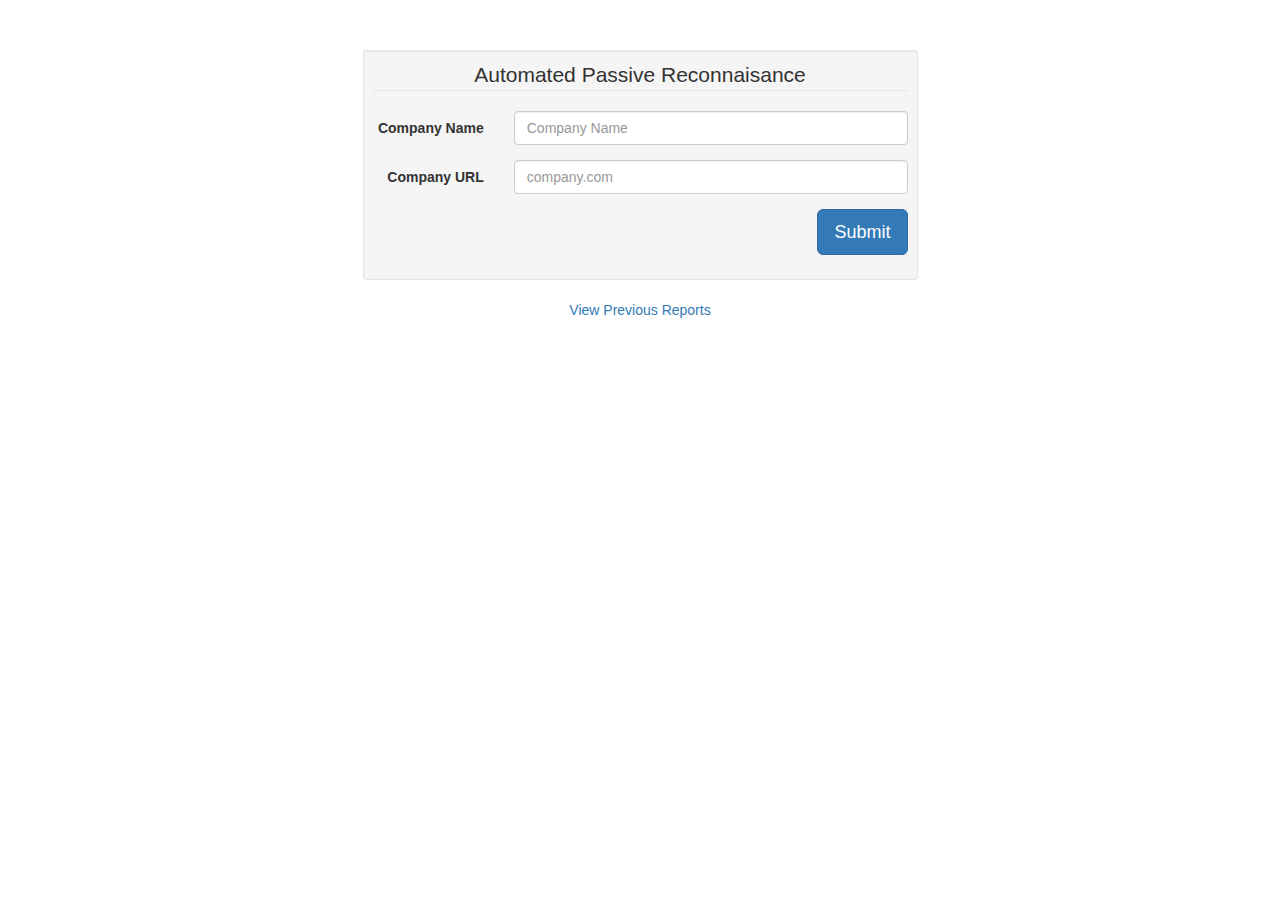
<file: templates/index.html>
<!DOCTYPE html>

<script src="https://ajax.googleapis.com/ajax/libs/jquery/3.4.1/jquery.min.js"></script>
<link
  href="//netdna.bootstrapcdn.com/bootstrap/3.1.0/css/bootstrap.min.css"
  rel="stylesheet"
  id="bootstrap-css"
  />
<script
  src="http://netdna.bootstrapcdn.com/bootstrap/3.1.0/js/bootstrap.min.js"></script>
<!------ Include the above in your HEAD tag ---------->

<html>
  <head>
    <link rel="stylesheet" type="text/css" href="../static/styles.css" />
    <title>
      Passive Recon
    </title>
  </head>
  <body>
    <div class="container">
      <div class="row">
        <div class="col-md-6 col-md-offset-3">
          <div class="well well-sm">
            <form class="form-horizontal" action="/report" method="post">
              <fieldset>
                <legend class="text-center">
                  Automated Passive Reconnaisance
                </legend>
                <!-- Name input-->
                <div class="form-group">
                  <label class="col-md-3 control-label" for="company_name">Company
                    Name</label>
                  <div class="col-md-9">
                    <input
                      id="company_name"
                      name="company_name"
                      type="text"
                      placeholder="Company Name"
                      class="form-control"
                      />
                  </div>
                </div>

                <!-- URL input-->
                <div class="form-group">
                  <label class="col-md-3 control-label" for="company_name">Company
                    URL</label>
                  <div class="col-md-9">
                    <input
                      id="company_url"
                      name="company_url"
                      type="text"
                      placeholder="company.com"
                      class="form-control"
                      />
                  </div>
                </div>
                <div class="form-group">
                  <div class="col-md-12 text-right">
                    <button type="submit" class="btn btn-primary btn-lg">
                      Submit
                    </button>
                  </div>
                </div>
              </fieldset>
            </form>

          </div>
        </div>
      </div>
    </div>
    <div style="margin:0 auto;max-width: 100%;text-align: center;">
      <a target="_blank" href="/all_reports">
        View Previous Reports
      </a>
    </div>
  </body>
</html>
</file>
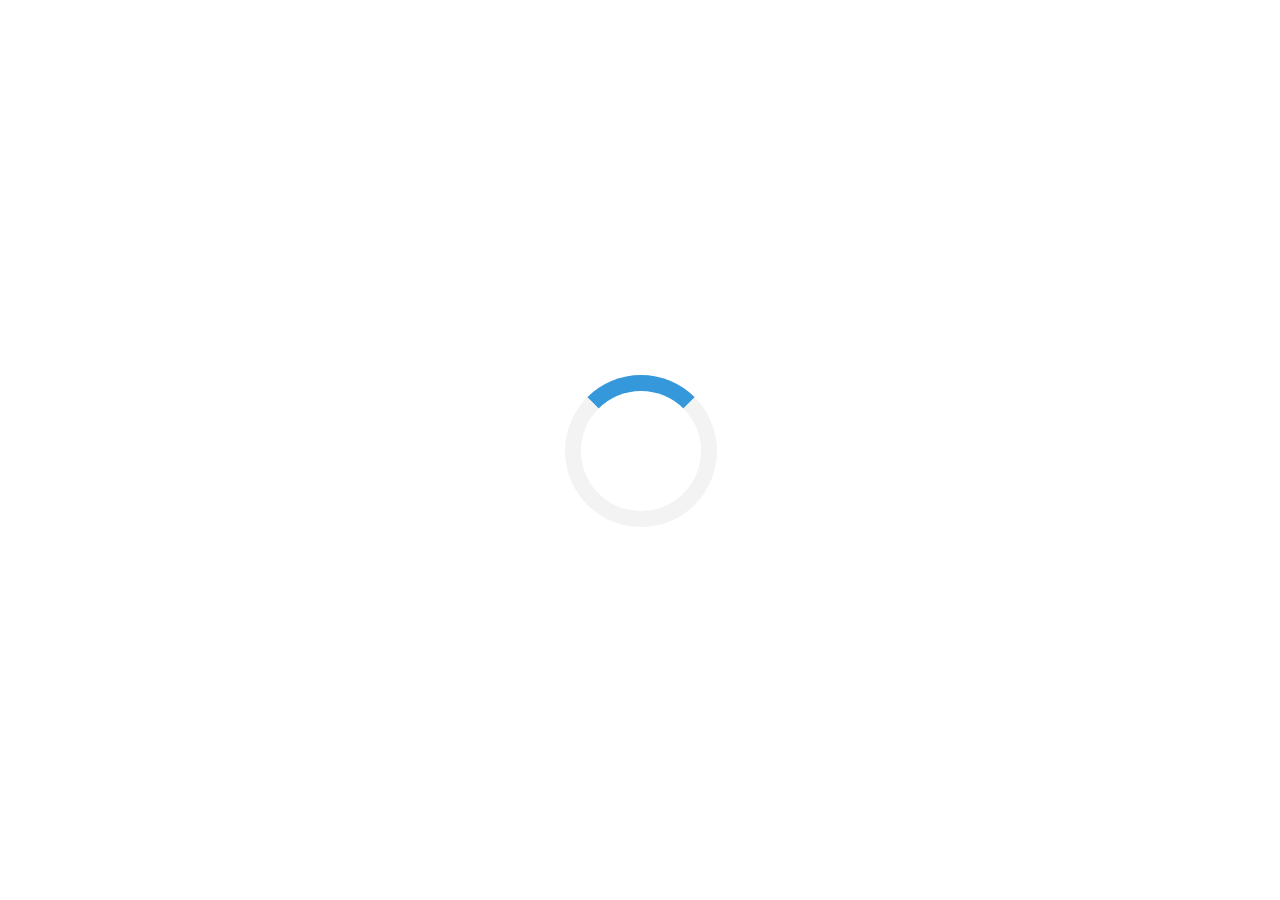
<file: templates/loader.html>
<!DOCTYPE html>
<html>
  <head>
    <meta name="viewport" content="width=device-width, initial-scale=1" />
    <style>
      /* Center the loader */
      #loader {
        position: absolute;
        left: 50%;
        top: 50%;
        z-index: 1;
        width: 150px;
        height: 150px;
        margin: -75px 0 0 -75px;
        border: 16px solid #f3f3f3;
        border-radius: 50%;
        border-top: 16px solid #3498db;
        width: 120px;
        height: 120px;
        -webkit-animation: spin 2s linear infinite;
        animation: spin 2s linear infinite;
      }

      @-webkit-keyframes spin {
        0% {
          -webkit-transform: rotate(0deg);
        }
        100% {
          -webkit-transform: rotate(360deg);
        }
      }

      @keyframes spin {
        0% {
          transform: rotate(0deg);
        }
        100% {
          transform: rotate(360deg);
        }
      }

      /* Add animation to "page content" */
      .animate-bottom {
        position: relative;
        -webkit-animation-name: animatebottom;
        -webkit-animation-duration: 1s;
        animation-name: animatebottom;
        animation-duration: 1s;
      }

      @-webkit-keyframes animatebottom {
        from {
          bottom: -100px;
          opacity: 0;
        }
        to {
          bottom: 0px;
          opacity: 1;
        }
      }

      @keyframes animatebottom {
        from {
          bottom: -100px;
          opacity: 0;
        }
        to {
          bottom: 0;
          opacity: 1;
        }
      }

      #myDiv {
        display: none;
        text-align: center;
      }
    </style>
  </head>
  <body onload="myFunction()" style="margin:0;">
    <div id="loader"></div>

    <div style="display:none;" id="myDiv" class="animate-bottom">
      <h2>Tada!</h2>
      <p>Some text in my newly loaded page..</p>
    </div>

    <script>
      var myVar;

      function myFunction() {
        myVar = setTimeout(showPage, 3000);
      }

      function showPage() {
        document.getElementById('loader').style.display = 'none';
        document.getElementById('myDiv').style.display = 'block';
      }
    </script>
  </body>
</html>
</file>
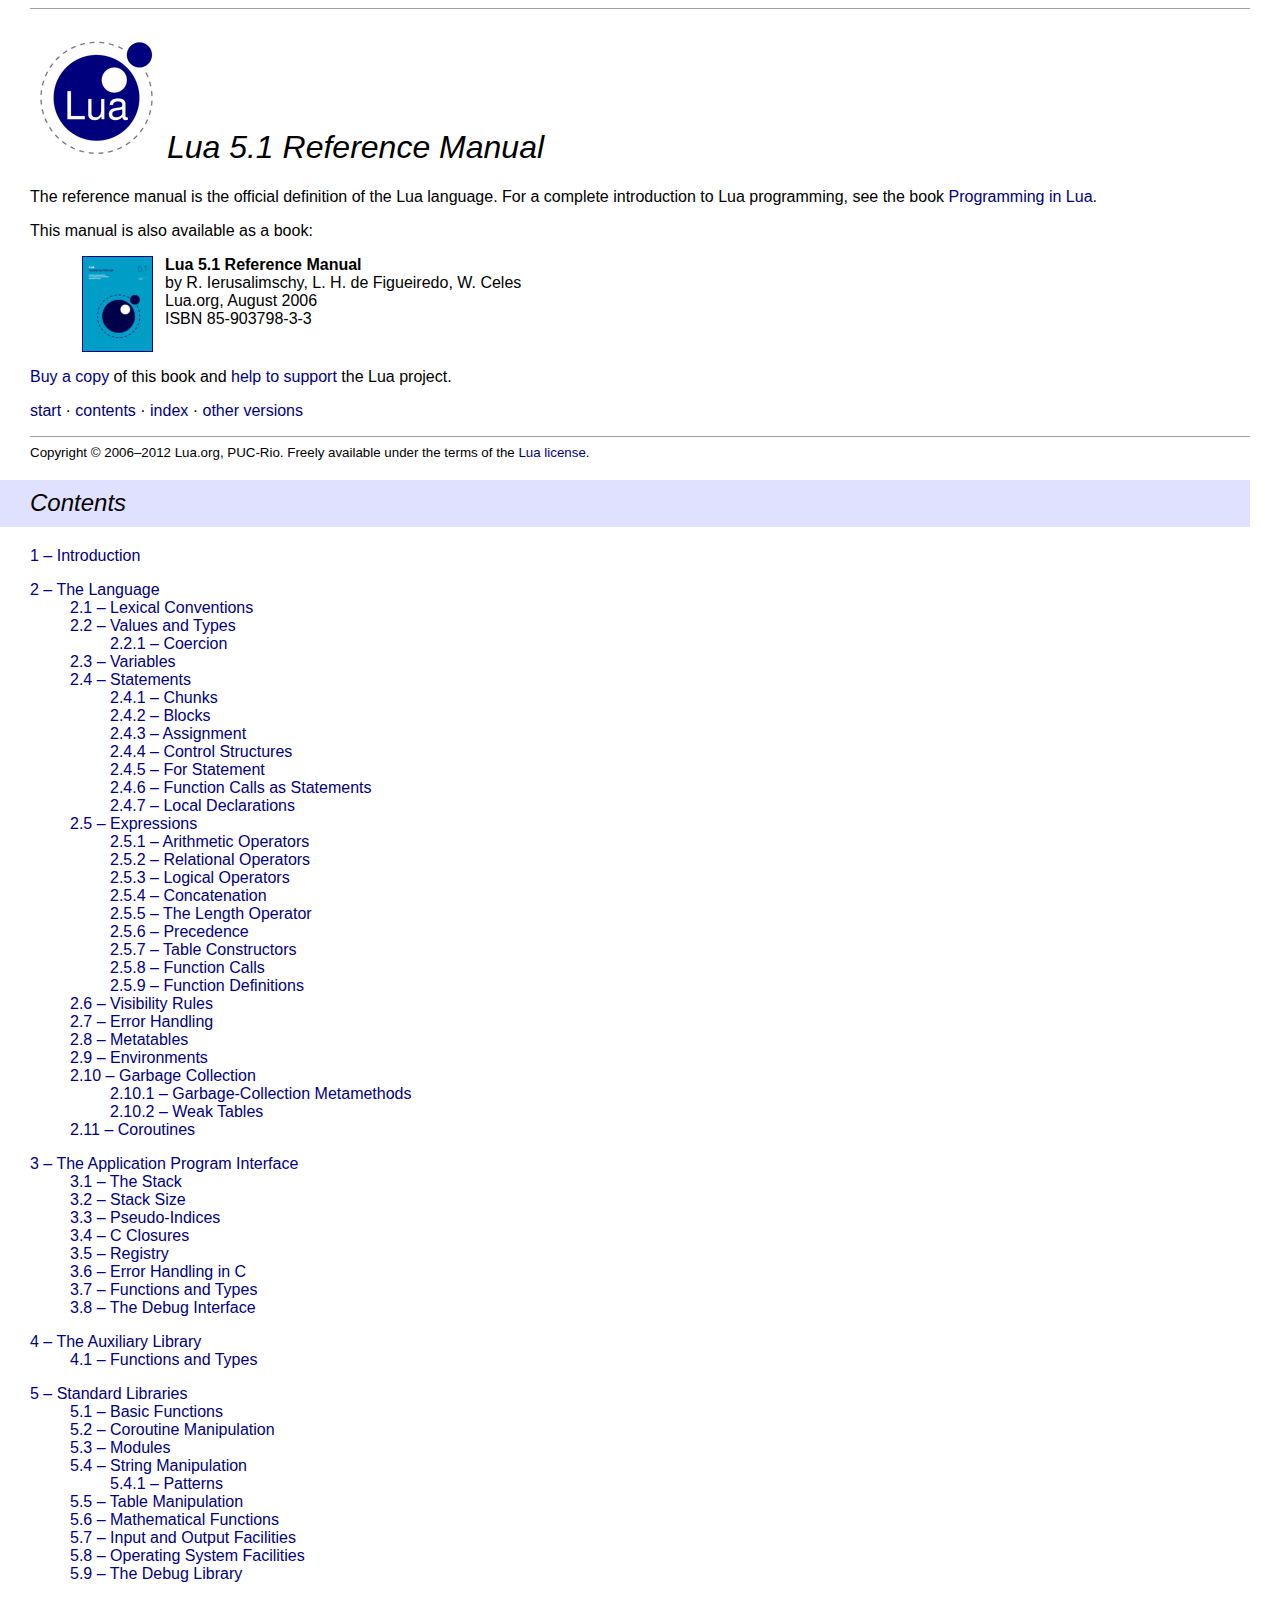
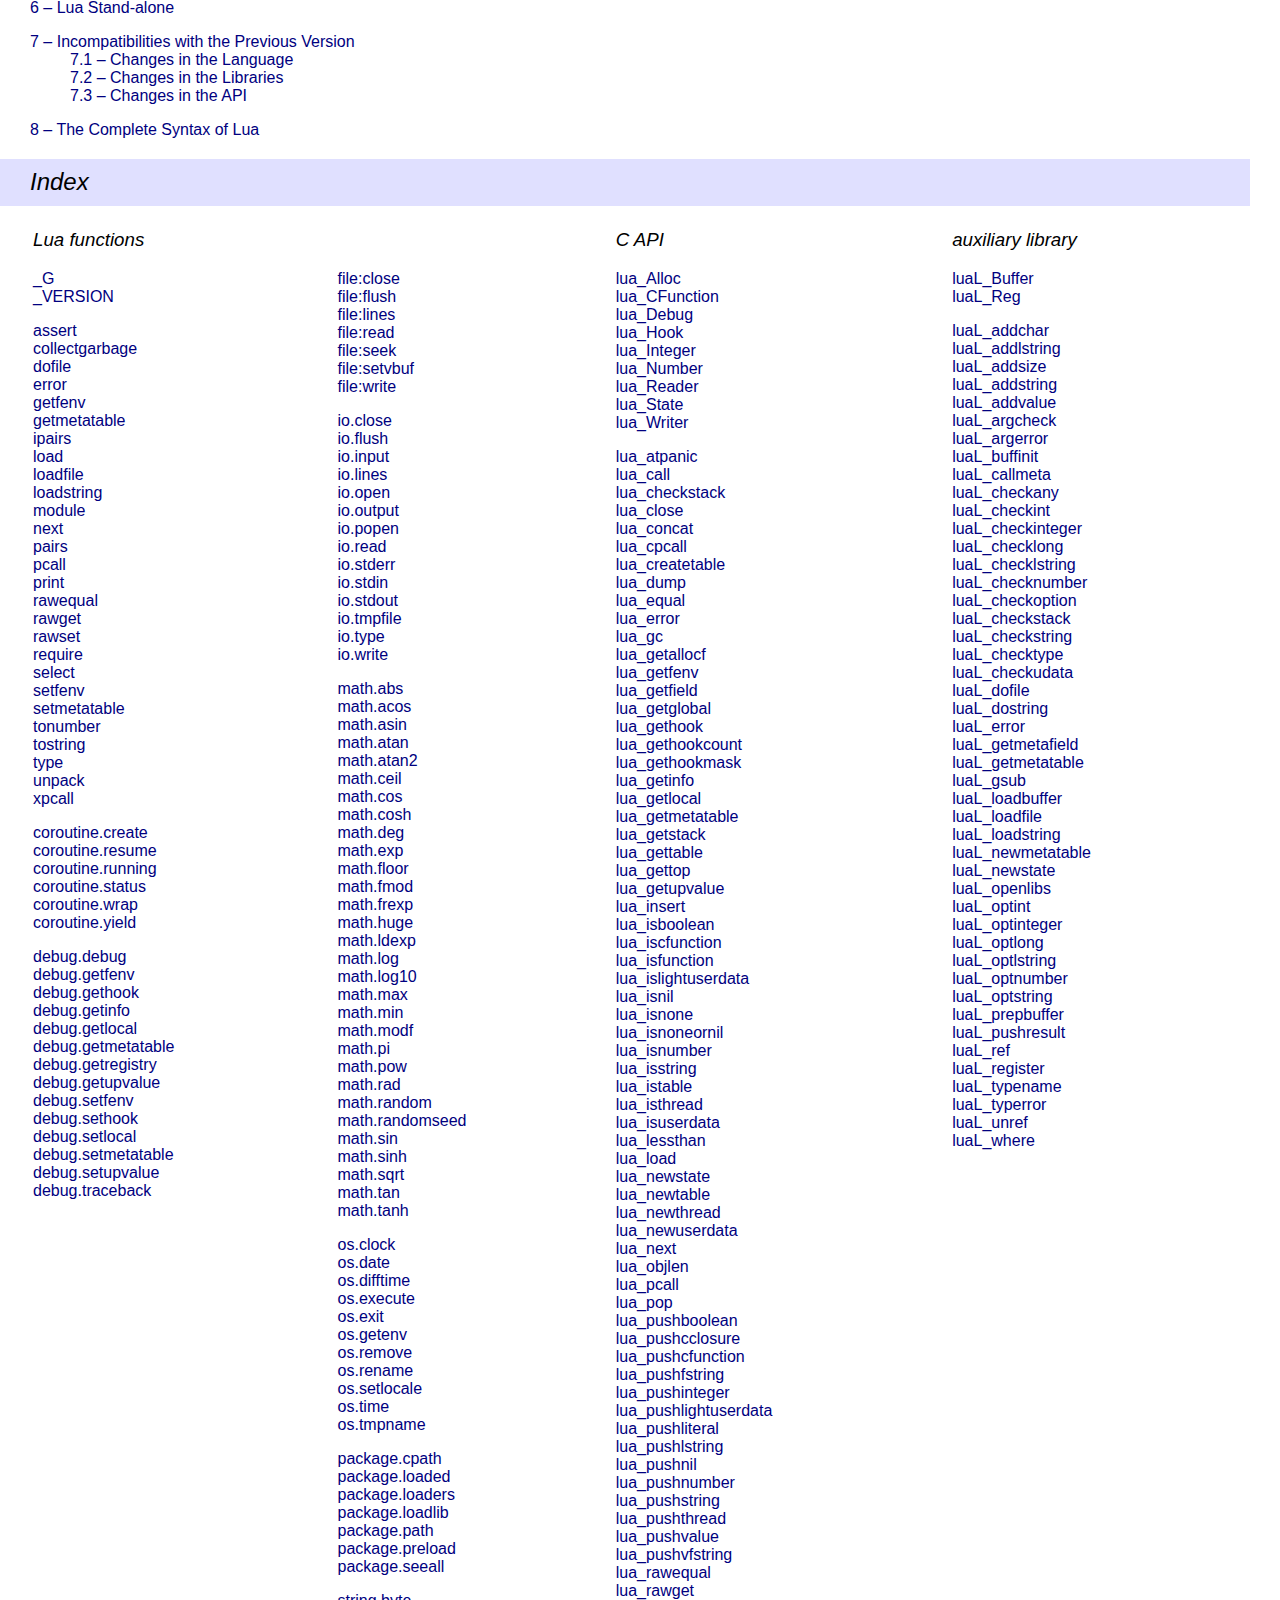
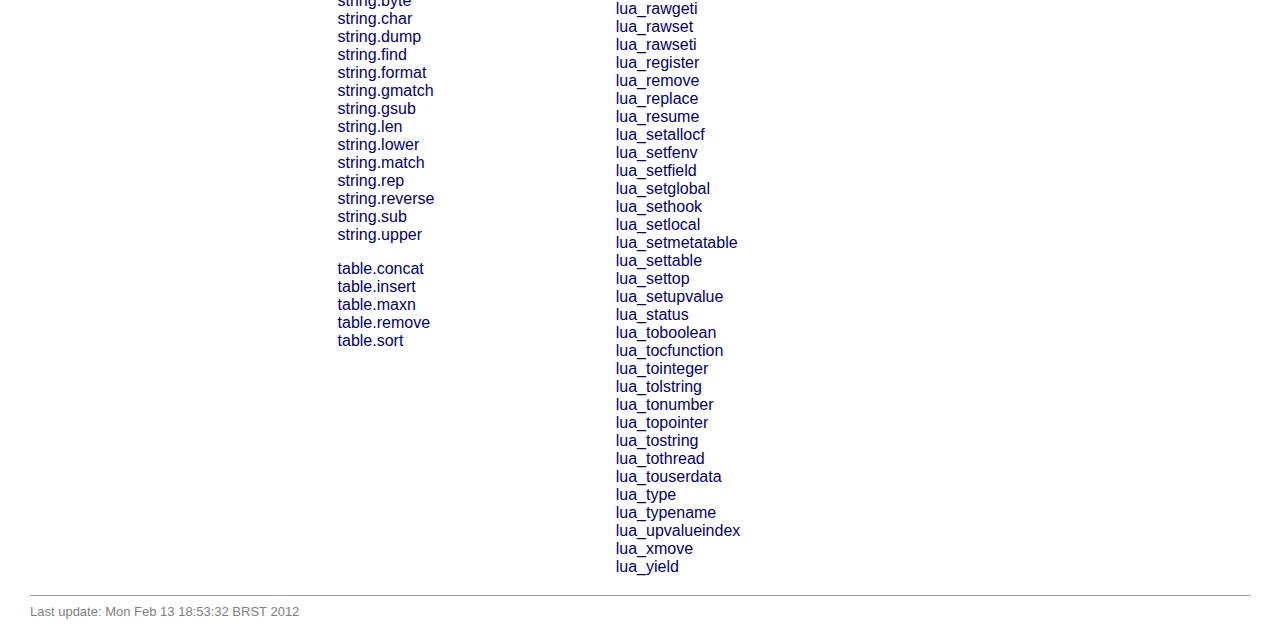
<file: redis-stable/deps/lua/doc/contents.html>
<!DOCTYPE HTML PUBLIC "-//W3C//DTD HTML 4.01 Transitional//EN">
<HTML>
<HEAD>
<TITLE>Lua 5.1 Reference Manual - contents</TITLE>
<LINK REL="stylesheet" TYPE="text/css" HREF="lua.css">
<META HTTP-EQUIV="content-type" CONTENT="text/html; charset=utf-8">
<STYLE TYPE="text/css">
ul {
	list-style-type: none ;
}
</STYLE>
</HEAD>

<BODY>

<HR>
<H1>
<A HREF="http://www.lua.org/"><IMG SRC="logo.gif" ALT="" BORDER=0></A>
Lua 5.1 Reference Manual
</H1>

<P>
The reference manual is the official definition of the Lua language.
For a complete introduction to Lua programming, see the book
<A HREF="http://www.lua.org/docs.html#pil">Programming in Lua</A>.

<P>
This manual is also available as a book:
<BLOCKQUOTE>
<A HREF="http://www.amazon.com/exec/obidos/ASIN/8590379833/lua-indexmanual-20">
<IMG SRC="cover.png" ALT="" TITLE="buy from Amazon" BORDER=1 ALIGN="left" HSPACE=12>
</A>
<B>Lua 5.1 Reference Manual</B>
<BR>by R. Ierusalimschy, L. H. de Figueiredo, W. Celes
<BR>Lua.org, August 2006
<BR>ISBN 85-903798-3-3
<BR CLEAR="all">
</BLOCKQUOTE>

<P>
<A HREF="http://www.amazon.com/exec/obidos/ASIN/8590379833/lua-indexmanual-20">Buy a copy</A>
of this book and
<A HREF="http://www.lua.org/donations.html">help to support</A>
the Lua project.

<P>
<A HREF="manual.html">start</A>
&middot;
<A HREF="#contents">contents</A>
&middot;
<A HREF="#index">index</A>
&middot;
<A HREF="http://www.lua.org/manual/">other versions</A>
<HR>
<SMALL>
Copyright &copy; 2006&ndash;2012 Lua.org, PUC-Rio.
Freely available under the terms of the
<A HREF="http://www.lua.org/license.html">Lua license</A>.
</SMALL>

<H2><A NAME="contents">Contents</A></H2>
<UL style="padding: 0">
<LI><A HREF="manual.html">1 &ndash; Introduction</A>
<P>
<LI><A HREF="manual.html#2">2 &ndash; The Language</A>
<UL>
<LI><A HREF="manual.html#2.1">2.1 &ndash; Lexical Conventions</A>
<LI><A HREF="manual.html#2.2">2.2 &ndash; Values and Types</A>
<UL>
<LI><A HREF="manual.html#2.2.1">2.2.1 &ndash; Coercion</A>
</UL>
<LI><A HREF="manual.html#2.3">2.3 &ndash; Variables</A>
<LI><A HREF="manual.html#2.4">2.4 &ndash; Statements</A>
<UL>
<LI><A HREF="manual.html#2.4.1">2.4.1 &ndash; Chunks</A>
<LI><A HREF="manual.html#2.4.2">2.4.2 &ndash; Blocks</A>
<LI><A HREF="manual.html#2.4.3">2.4.3 &ndash; Assignment</A>
<LI><A HREF="manual.html#2.4.4">2.4.4 &ndash; Control Structures</A>
<LI><A HREF="manual.html#2.4.5">2.4.5 &ndash; For Statement</A>
<LI><A HREF="manual.html#2.4.6">2.4.6 &ndash; Function Calls as Statements</A>
<LI><A HREF="manual.html#2.4.7">2.4.7 &ndash; Local Declarations</A>
</UL>
<LI><A HREF="manual.html#2.5">2.5 &ndash; Expressions</A>
<UL>
<LI><A HREF="manual.html#2.5.1">2.5.1 &ndash; Arithmetic Operators</A>
<LI><A HREF="manual.html#2.5.2">2.5.2 &ndash; Relational Operators</A>
<LI><A HREF="manual.html#2.5.3">2.5.3 &ndash; Logical Operators</A>
<LI><A HREF="manual.html#2.5.4">2.5.4 &ndash; Concatenation</A>
<LI><A HREF="manual.html#2.5.5">2.5.5 &ndash; The Length Operator</A>
<LI><A HREF="manual.html#2.5.6">2.5.6 &ndash; Precedence</A>
<LI><A HREF="manual.html#2.5.7">2.5.7 &ndash; Table Constructors</A>
<LI><A HREF="manual.html#2.5.8">2.5.8 &ndash; Function Calls</A>
<LI><A HREF="manual.html#2.5.9">2.5.9 &ndash; Function Definitions</A>
</UL>
<LI><A HREF="manual.html#2.6">2.6 &ndash; Visibility Rules</A>
<LI><A HREF="manual.html#2.7">2.7 &ndash; Error Handling</A>
<LI><A HREF="manual.html#2.8">2.8 &ndash; Metatables</A>
<LI><A HREF="manual.html#2.9">2.9 &ndash; Environments</A>
<LI><A HREF="manual.html#2.10">2.10 &ndash; Garbage Collection</A>
<UL>
<LI><A HREF="manual.html#2.10.1">2.10.1 &ndash; Garbage-Collection Metamethods</A>
<LI><A HREF="manual.html#2.10.2">2.10.2 &ndash; Weak Tables</A>
</UL>
<LI><A HREF="manual.html#2.11">2.11 &ndash; Coroutines</A>
</UL>
<P>
<LI><A HREF="manual.html#3">3 &ndash; The Application Program Interface</A>
<UL>
<LI><A HREF="manual.html#3.1">3.1 &ndash; The Stack</A>
<LI><A HREF="manual.html#3.2">3.2 &ndash; Stack Size</A>
<LI><A HREF="manual.html#3.3">3.3 &ndash; Pseudo-Indices</A>
<LI><A HREF="manual.html#3.4">3.4 &ndash; C Closures</A>
<LI><A HREF="manual.html#3.5">3.5 &ndash; Registry</A>
<LI><A HREF="manual.html#3.6">3.6 &ndash; Error Handling in C</A>
<LI><A HREF="manual.html#3.7">3.7 &ndash; Functions and Types</A>
<LI><A HREF="manual.html#3.8">3.8 &ndash; The Debug Interface</A>
</UL>
<P>
<LI><A HREF="manual.html#4">4 &ndash; The Auxiliary Library</A>
<UL>
<LI><A HREF="manual.html#4.1">4.1 &ndash; Functions and Types</A>
</UL>
<P>
<LI><A HREF="manual.html#5">5 &ndash; Standard Libraries</A>
<UL>
<LI><A HREF="manual.html#5.1">5.1 &ndash; Basic Functions</A>
<LI><A HREF="manual.html#5.2">5.2 &ndash; Coroutine Manipulation</A>
<LI><A HREF="manual.html#5.3">5.3 &ndash; Modules</A>
<LI><A HREF="manual.html#5.4">5.4 &ndash; String Manipulation</A>
<UL>
<LI><A HREF="manual.html#5.4.1">5.4.1 &ndash; Patterns</A>
</UL>
<LI><A HREF="manual.html#5.5">5.5 &ndash; Table Manipulation</A>
<LI><A HREF="manual.html#5.6">5.6 &ndash; Mathematical Functions</A>
<LI><A HREF="manual.html#5.7">5.7 &ndash; Input and Output Facilities</A>
<LI><A HREF="manual.html#5.8">5.8 &ndash; Operating System Facilities</A>
<LI><A HREF="manual.html#5.9">5.9 &ndash; The Debug Library</A>
</UL>
<P>
<LI><A HREF="manual.html#6">6 &ndash; Lua Stand-alone</A>
<P>
<LI><A HREF="manual.html#7">7 &ndash; Incompatibilities with the Previous Version</A>
<UL>
<LI><A HREF="manual.html#7.1">7.1 &ndash; Changes in the Language</A>
<LI><A HREF="manual.html#7.2">7.2 &ndash; Changes in the Libraries</A>
<LI><A HREF="manual.html#7.3">7.3 &ndash; Changes in the API</A>
</UL>
<P>
<LI><A HREF="manual.html#8">8 &ndash; The Complete Syntax of Lua</A>
</UL>

<H2><A NAME="index">Index</A></H2>
<TABLE WIDTH="100%">
<TR VALIGN="top">
<TD>
<H3><A NAME="functions">Lua functions</A></H3>
<A HREF="manual.html#pdf-_G">_G</A><BR>
<A HREF="manual.html#pdf-_VERSION">_VERSION</A><BR>
<P>

<A HREF="manual.html#pdf-assert">assert</A><BR>
<A HREF="manual.html#pdf-collectgarbage">collectgarbage</A><BR>
<A HREF="manual.html#pdf-dofile">dofile</A><BR>
<A HREF="manual.html#pdf-error">error</A><BR>
<A HREF="manual.html#pdf-getfenv">getfenv</A><BR>
<A HREF="manual.html#pdf-getmetatable">getmetatable</A><BR>
<A HREF="manual.html#pdf-ipairs">ipairs</A><BR>
<A HREF="manual.html#pdf-load">load</A><BR>
<A HREF="manual.html#pdf-loadfile">loadfile</A><BR>
<A HREF="manual.html#pdf-loadstring">loadstring</A><BR>
<A HREF="manual.html#pdf-module">module</A><BR>
<A HREF="manual.html#pdf-next">next</A><BR>
<A HREF="manual.html#pdf-pairs">pairs</A><BR>
<A HREF="manual.html#pdf-pcall">pcall</A><BR>
<A HREF="manual.html#pdf-print">print</A><BR>
<A HREF="manual.html#pdf-rawequal">rawequal</A><BR>
<A HREF="manual.html#pdf-rawget">rawget</A><BR>
<A HREF="manual.html#pdf-rawset">rawset</A><BR>
<A HREF="manual.html#pdf-require">require</A><BR>
<A HREF="manual.html#pdf-select">select</A><BR>
<A HREF="manual.html#pdf-setfenv">setfenv</A><BR>
<A HREF="manual.html#pdf-setmetatable">setmetatable</A><BR>
<A HREF="manual.html#pdf-tonumber">tonumber</A><BR>
<A HREF="manual.html#pdf-tostring">tostring</A><BR>
<A HREF="manual.html#pdf-type">type</A><BR>
<A HREF="manual.html#pdf-unpack">unpack</A><BR>
<A HREF="manual.html#pdf-xpcall">xpcall</A><BR>
<P>

<A HREF="manual.html#pdf-coroutine.create">coroutine.create</A><BR>
<A HREF="manual.html#pdf-coroutine.resume">coroutine.resume</A><BR>
<A HREF="manual.html#pdf-coroutine.running">coroutine.running</A><BR>
<A HREF="manual.html#pdf-coroutine.status">coroutine.status</A><BR>
<A HREF="manual.html#pdf-coroutine.wrap">coroutine.wrap</A><BR>
<A HREF="manual.html#pdf-coroutine.yield">coroutine.yield</A><BR>
<P>

<A HREF="manual.html#pdf-debug.debug">debug.debug</A><BR>
<A HREF="manual.html#pdf-debug.getfenv">debug.getfenv</A><BR>
<A HREF="manual.html#pdf-debug.gethook">debug.gethook</A><BR>
<A HREF="manual.html#pdf-debug.getinfo">debug.getinfo</A><BR>
<A HREF="manual.html#pdf-debug.getlocal">debug.getlocal</A><BR>
<A HREF="manual.html#pdf-debug.getmetatable">debug.getmetatable</A><BR>
<A HREF="manual.html#pdf-debug.getregistry">debug.getregistry</A><BR>
<A HREF="manual.html#pdf-debug.getupvalue">debug.getupvalue</A><BR>
<A HREF="manual.html#pdf-debug.setfenv">debug.setfenv</A><BR>
<A HREF="manual.html#pdf-debug.sethook">debug.sethook</A><BR>
<A HREF="manual.html#pdf-debug.setlocal">debug.setlocal</A><BR>
<A HREF="manual.html#pdf-debug.setmetatable">debug.setmetatable</A><BR>
<A HREF="manual.html#pdf-debug.setupvalue">debug.setupvalue</A><BR>
<A HREF="manual.html#pdf-debug.traceback">debug.traceback</A><BR>

</TD>
<TD>
<H3>&nbsp;</H3>
<A HREF="manual.html#pdf-file:close">file:close</A><BR>
<A HREF="manual.html#pdf-file:flush">file:flush</A><BR>
<A HREF="manual.html#pdf-file:lines">file:lines</A><BR>
<A HREF="manual.html#pdf-file:read">file:read</A><BR>
<A HREF="manual.html#pdf-file:seek">file:seek</A><BR>
<A HREF="manual.html#pdf-file:setvbuf">file:setvbuf</A><BR>
<A HREF="manual.html#pdf-file:write">file:write</A><BR>
<P>

<A HREF="manual.html#pdf-io.close">io.close</A><BR>
<A HREF="manual.html#pdf-io.flush">io.flush</A><BR>
<A HREF="manual.html#pdf-io.input">io.input</A><BR>
<A HREF="manual.html#pdf-io.lines">io.lines</A><BR>
<A HREF="manual.html#pdf-io.open">io.open</A><BR>
<A HREF="manual.html#pdf-io.output">io.output</A><BR>
<A HREF="manual.html#pdf-io.popen">io.popen</A><BR>
<A HREF="manual.html#pdf-io.read">io.read</A><BR>
<A HREF="manual.html#pdf-io.stderr">io.stderr</A><BR>
<A HREF="manual.html#pdf-io.stdin">io.stdin</A><BR>
<A HREF="manual.html#pdf-io.stdout">io.stdout</A><BR>
<A HREF="manual.html#pdf-io.tmpfile">io.tmpfile</A><BR>
<A HREF="manual.html#pdf-io.type">io.type</A><BR>
<A HREF="manual.html#pdf-io.write">io.write</A><BR>
<P>

<A HREF="manual.html#pdf-math.abs">math.abs</A><BR>
<A HREF="manual.html#pdf-math.acos">math.acos</A><BR>
<A HREF="manual.html#pdf-math.asin">math.asin</A><BR>
<A HREF="manual.html#pdf-math.atan">math.atan</A><BR>
<A HREF="manual.html#pdf-math.atan2">math.atan2</A><BR>
<A HREF="manual.html#pdf-math.ceil">math.ceil</A><BR>
<A HREF="manual.html#pdf-math.cos">math.cos</A><BR>
<A HREF="manual.html#pdf-math.cosh">math.cosh</A><BR>
<A HREF="manual.html#pdf-math.deg">math.deg</A><BR>
<A HREF="manual.html#pdf-math.exp">math.exp</A><BR>
<A HREF="manual.html#pdf-math.floor">math.floor</A><BR>
<A HREF="manual.html#pdf-math.fmod">math.fmod</A><BR>
<A HREF="manual.html#pdf-math.frexp">math.frexp</A><BR>
<A HREF="manual.html#pdf-math.huge">math.huge</A><BR>
<A HREF="manual.html#pdf-math.ldexp">math.ldexp</A><BR>
<A HREF="manual.html#pdf-math.log">math.log</A><BR>
<A HREF="manual.html#pdf-math.log10">math.log10</A><BR>
<A HREF="manual.html#pdf-math.max">math.max</A><BR>
<A HREF="manual.html#pdf-math.min">math.min</A><BR>
<A HREF="manual.html#pdf-math.modf">math.modf</A><BR>
<A HREF="manual.html#pdf-math.pi">math.pi</A><BR>
<A HREF="manual.html#pdf-math.pow">math.pow</A><BR>
<A HREF="manual.html#pdf-math.rad">math.rad</A><BR>
<A HREF="manual.html#pdf-math.random">math.random</A><BR>
<A HREF="manual.html#pdf-math.randomseed">math.randomseed</A><BR>
<A HREF="manual.html#pdf-math.sin">math.sin</A><BR>
<A HREF="manual.html#pdf-math.sinh">math.sinh</A><BR>
<A HREF="manual.html#pdf-math.sqrt">math.sqrt</A><BR>
<A HREF="manual.html#pdf-math.tan">math.tan</A><BR>
<A HREF="manual.html#pdf-math.tanh">math.tanh</A><BR>
<P>

<A HREF="manual.html#pdf-os.clock">os.clock</A><BR>
<A HREF="manual.html#pdf-os.date">os.date</A><BR>
<A HREF="manual.html#pdf-os.difftime">os.difftime</A><BR>
<A HREF="manual.html#pdf-os.execute">os.execute</A><BR>
<A HREF="manual.html#pdf-os.exit">os.exit</A><BR>
<A HREF="manual.html#pdf-os.getenv">os.getenv</A><BR>
<A HREF="manual.html#pdf-os.remove">os.remove</A><BR>
<A HREF="manual.html#pdf-os.rename">os.rename</A><BR>
<A HREF="manual.html#pdf-os.setlocale">os.setlocale</A><BR>
<A HREF="manual.html#pdf-os.time">os.time</A><BR>
<A HREF="manual.html#pdf-os.tmpname">os.tmpname</A><BR>
<P>

<A HREF="manual.html#pdf-package.cpath">package.cpath</A><BR>
<A HREF="manual.html#pdf-package.loaded">package.loaded</A><BR>
<A HREF="manual.html#pdf-package.loaders">package.loaders</A><BR>
<A HREF="manual.html#pdf-package.loadlib">package.loadlib</A><BR>
<A HREF="manual.html#pdf-package.path">package.path</A><BR>
<A HREF="manual.html#pdf-package.preload">package.preload</A><BR>
<A HREF="manual.html#pdf-package.seeall">package.seeall</A><BR>
<P>

<A HREF="manual.html#pdf-string.byte">string.byte</A><BR>
<A HREF="manual.html#pdf-string.char">string.char</A><BR>
<A HREF="manual.html#pdf-string.dump">string.dump</A><BR>
<A HREF="manual.html#pdf-string.find">string.find</A><BR>
<A HREF="manual.html#pdf-string.format">string.format</A><BR>
<A HREF="manual.html#pdf-string.gmatch">string.gmatch</A><BR>
<A HREF="manual.html#pdf-string.gsub">string.gsub</A><BR>
<A HREF="manual.html#pdf-string.len">string.len</A><BR>
<A HREF="manual.html#pdf-string.lower">string.lower</A><BR>
<A HREF="manual.html#pdf-string.match">string.match</A><BR>
<A HREF="manual.html#pdf-string.rep">string.rep</A><BR>
<A HREF="manual.html#pdf-string.reverse">string.reverse</A><BR>
<A HREF="manual.html#pdf-string.sub">string.sub</A><BR>
<A HREF="manual.html#pdf-string.upper">string.upper</A><BR>
<P>

<A HREF="manual.html#pdf-table.concat">table.concat</A><BR>
<A HREF="manual.html#pdf-table.insert">table.insert</A><BR>
<A HREF="manual.html#pdf-table.maxn">table.maxn</A><BR>
<A HREF="manual.html#pdf-table.remove">table.remove</A><BR>
<A HREF="manual.html#pdf-table.sort">table.sort</A><BR>

</TD>
<TD>
<H3>C API</H3>
<A HREF="manual.html#lua_Alloc">lua_Alloc</A><BR>
<A HREF="manual.html#lua_CFunction">lua_CFunction</A><BR>
<A HREF="manual.html#lua_Debug">lua_Debug</A><BR>
<A HREF="manual.html#lua_Hook">lua_Hook</A><BR>
<A HREF="manual.html#lua_Integer">lua_Integer</A><BR>
<A HREF="manual.html#lua_Number">lua_Number</A><BR>
<A HREF="manual.html#lua_Reader">lua_Reader</A><BR>
<A HREF="manual.html#lua_State">lua_State</A><BR>
<A HREF="manual.html#lua_Writer">lua_Writer</A><BR>
<P>

<A HREF="manual.html#lua_atpanic">lua_atpanic</A><BR>
<A HREF="manual.html#lua_call">lua_call</A><BR>
<A HREF="manual.html#lua_checkstack">lua_checkstack</A><BR>
<A HREF="manual.html#lua_close">lua_close</A><BR>
<A HREF="manual.html#lua_concat">lua_concat</A><BR>
<A HREF="manual.html#lua_cpcall">lua_cpcall</A><BR>
<A HREF="manual.html#lua_createtable">lua_createtable</A><BR>
<A HREF="manual.html#lua_dump">lua_dump</A><BR>
<A HREF="manual.html#lua_equal">lua_equal</A><BR>
<A HREF="manual.html#lua_error">lua_error</A><BR>
<A HREF="manual.html#lua_gc">lua_gc</A><BR>
<A HREF="manual.html#lua_getallocf">lua_getallocf</A><BR>
<A HREF="manual.html#lua_getfenv">lua_getfenv</A><BR>
<A HREF="manual.html#lua_getfield">lua_getfield</A><BR>
<A HREF="manual.html#lua_getglobal">lua_getglobal</A><BR>
<A HREF="manual.html#lua_gethook">lua_gethook</A><BR>
<A HREF="manual.html#lua_gethookcount">lua_gethookcount</A><BR>
<A HREF="manual.html#lua_gethookmask">lua_gethookmask</A><BR>
<A HREF="manual.html#lua_getinfo">lua_getinfo</A><BR>
<A HREF="manual.html#lua_getlocal">lua_getlocal</A><BR>
<A HREF="manual.html#lua_getmetatable">lua_getmetatable</A><BR>
<A HREF="manual.html#lua_getstack">lua_getstack</A><BR>
<A HREF="manual.html#lua_gettable">lua_gettable</A><BR>
<A HREF="manual.html#lua_gettop">lua_gettop</A><BR>
<A HREF="manual.html#lua_getupvalue">lua_getupvalue</A><BR>
<A HREF="manual.html#lua_insert">lua_insert</A><BR>
<A HREF="manual.html#lua_isboolean">lua_isboolean</A><BR>
<A HREF="manual.html#lua_iscfunction">lua_iscfunction</A><BR>
<A HREF="manual.html#lua_isfunction">lua_isfunction</A><BR>
<A HREF="manual.html#lua_islightuserdata">lua_islightuserdata</A><BR>
<A HREF="manual.html#lua_isnil">lua_isnil</A><BR>
<A HREF="manual.html#lua_isnone">lua_isnone</A><BR>
<A HREF="manual.html#lua_isnoneornil">lua_isnoneornil</A><BR>
<A HREF="manual.html#lua_isnumber">lua_isnumber</A><BR>
<A HREF="manual.html#lua_isstring">lua_isstring</A><BR>
<A HREF="manual.html#lua_istable">lua_istable</A><BR>
<A HREF="manual.html#lua_isthread">lua_isthread</A><BR>
<A HREF="manual.html#lua_isuserdata">lua_isuserdata</A><BR>
<A HREF="manual.html#lua_lessthan">lua_lessthan</A><BR>
<A HREF="manual.html#lua_load">lua_load</A><BR>
<A HREF="manual.html#lua_newstate">lua_newstate</A><BR>
<A HREF="manual.html#lua_newtable">lua_newtable</A><BR>
<A HREF="manual.html#lua_newthread">lua_newthread</A><BR>
<A HREF="manual.html#lua_newuserdata">lua_newuserdata</A><BR>
<A HREF="manual.html#lua_next">lua_next</A><BR>
<A HREF="manual.html#lua_objlen">lua_objlen</A><BR>
<A HREF="manual.html#lua_pcall">lua_pcall</A><BR>
<A HREF="manual.html#lua_pop">lua_pop</A><BR>
<A HREF="manual.html#lua_pushboolean">lua_pushboolean</A><BR>
<A HREF="manual.html#lua_pushcclosure">lua_pushcclosure</A><BR>
<A HREF="manual.html#lua_pushcfunction">lua_pushcfunction</A><BR>
<A HREF="manual.html#lua_pushfstring">lua_pushfstring</A><BR>
<A HREF="manual.html#lua_pushinteger">lua_pushinteger</A><BR>
<A HREF="manual.html#lua_pushlightuserdata">lua_pushlightuserdata</A><BR>
<A HREF="manual.html#lua_pushliteral">lua_pushliteral</A><BR>
<A HREF="manual.html#lua_pushlstring">lua_pushlstring</A><BR>
<A HREF="manual.html#lua_pushnil">lua_pushnil</A><BR>
<A HREF="manual.html#lua_pushnumber">lua_pushnumber</A><BR>
<A HREF="manual.html#lua_pushstring">lua_pushstring</A><BR>
<A HREF="manual.html#lua_pushthread">lua_pushthread</A><BR>
<A HREF="manual.html#lua_pushvalue">lua_pushvalue</A><BR>
<A HREF="manual.html#lua_pushvfstring">lua_pushvfstring</A><BR>
<A HREF="manual.html#lua_rawequal">lua_rawequal</A><BR>
<A HREF="manual.html#lua_rawget">lua_rawget</A><BR>
<A HREF="manual.html#lua_rawgeti">lua_rawgeti</A><BR>
<A HREF="manual.html#lua_rawset">lua_rawset</A><BR>
<A HREF="manual.html#lua_rawseti">lua_rawseti</A><BR>
<A HREF="manual.html#lua_register">lua_register</A><BR>
<A HREF="manual.html#lua_remove">lua_remove</A><BR>
<A HREF="manual.html#lua_replace">lua_replace</A><BR>
<A HREF="manual.html#lua_resume">lua_resume</A><BR>
<A HREF="manual.html#lua_setallocf">lua_setallocf</A><BR>
<A HREF="manual.html#lua_setfenv">lua_setfenv</A><BR>
<A HREF="manual.html#lua_setfield">lua_setfield</A><BR>
<A HREF="manual.html#lua_setglobal">lua_setglobal</A><BR>
<A HREF="manual.html#lua_sethook">lua_sethook</A><BR>
<A HREF="manual.html#lua_setlocal">lua_setlocal</A><BR>
<A HREF="manual.html#lua_setmetatable">lua_setmetatable</A><BR>
<A HREF="manual.html#lua_settable">lua_settable</A><BR>
<A HREF="manual.html#lua_settop">lua_settop</A><BR>
<A HREF="manual.html#lua_setupvalue">lua_setupvalue</A><BR>
<A HREF="manual.html#lua_status">lua_status</A><BR>
<A HREF="manual.html#lua_toboolean">lua_toboolean</A><BR>
<A HREF="manual.html#lua_tocfunction">lua_tocfunction</A><BR>
<A HREF="manual.html#lua_tointeger">lua_tointeger</A><BR>
<A HREF="manual.html#lua_tolstring">lua_tolstring</A><BR>
<A HREF="manual.html#lua_tonumber">lua_tonumber</A><BR>
<A HREF="manual.html#lua_topointer">lua_topointer</A><BR>
<A HREF="manual.html#lua_tostring">lua_tostring</A><BR>
<A HREF="manual.html#lua_tothread">lua_tothread</A><BR>
<A HREF="manual.html#lua_touserdata">lua_touserdata</A><BR>
<A HREF="manual.html#lua_type">lua_type</A><BR>
<A HREF="manual.html#lua_typename">lua_typename</A><BR>
<A HREF="manual.html#lua_upvalueindex">lua_upvalueindex</A><BR>
<A HREF="manual.html#lua_xmove">lua_xmove</A><BR>
<A HREF="manual.html#lua_yield">lua_yield</A><BR>

</TD>
<TD>
<H3>auxiliary library</H3>
<A HREF="manual.html#luaL_Buffer">luaL_Buffer</A><BR>
<A HREF="manual.html#luaL_Reg">luaL_Reg</A><BR>
<P>

<A HREF="manual.html#luaL_addchar">luaL_addchar</A><BR>
<A HREF="manual.html#luaL_addlstring">luaL_addlstring</A><BR>
<A HREF="manual.html#luaL_addsize">luaL_addsize</A><BR>
<A HREF="manual.html#luaL_addstring">luaL_addstring</A><BR>
<A HREF="manual.html#luaL_addvalue">luaL_addvalue</A><BR>
<A HREF="manual.html#luaL_argcheck">luaL_argcheck</A><BR>
<A HREF="manual.html#luaL_argerror">luaL_argerror</A><BR>
<A HREF="manual.html#luaL_buffinit">luaL_buffinit</A><BR>
<A HREF="manual.html#luaL_callmeta">luaL_callmeta</A><BR>
<A HREF="manual.html#luaL_checkany">luaL_checkany</A><BR>
<A HREF="manual.html#luaL_checkint">luaL_checkint</A><BR>
<A HREF="manual.html#luaL_checkinteger">luaL_checkinteger</A><BR>
<A HREF="manual.html#luaL_checklong">luaL_checklong</A><BR>
<A HREF="manual.html#luaL_checklstring">luaL_checklstring</A><BR>
<A HREF="manual.html#luaL_checknumber">luaL_checknumber</A><BR>
<A HREF="manual.html#luaL_checkoption">luaL_checkoption</A><BR>
<A HREF="manual.html#luaL_checkstack">luaL_checkstack</A><BR>
<A HREF="manual.html#luaL_checkstring">luaL_checkstring</A><BR>
<A HREF="manual.html#luaL_checktype">luaL_checktype</A><BR>
<A HREF="manual.html#luaL_checkudata">luaL_checkudata</A><BR>
<A HREF="manual.html#luaL_dofile">luaL_dofile</A><BR>
<A HREF="manual.html#luaL_dostring">luaL_dostring</A><BR>
<A HREF="manual.html#luaL_error">luaL_error</A><BR>
<A HREF="manual.html#luaL_getmetafield">luaL_getmetafield</A><BR>
<A HREF="manual.html#luaL_getmetatable">luaL_getmetatable</A><BR>
<A HREF="manual.html#luaL_gsub">luaL_gsub</A><BR>
<A HREF="manual.html#luaL_loadbuffer">luaL_loadbuffer</A><BR>
<A HREF="manual.html#luaL_loadfile">luaL_loadfile</A><BR>
<A HREF="manual.html#luaL_loadstring">luaL_loadstring</A><BR>
<A HREF="manual.html#luaL_newmetatable">luaL_newmetatable</A><BR>
<A HREF="manual.html#luaL_newstate">luaL_newstate</A><BR>
<A HREF="manual.html#luaL_openlibs">luaL_openlibs</A><BR>
<A HREF="manual.html#luaL_optint">luaL_optint</A><BR>
<A HREF="manual.html#luaL_optinteger">luaL_optinteger</A><BR>
<A HREF="manual.html#luaL_optlong">luaL_optlong</A><BR>
<A HREF="manual.html#luaL_optlstring">luaL_optlstring</A><BR>
<A HREF="manual.html#luaL_optnumber">luaL_optnumber</A><BR>
<A HREF="manual.html#luaL_optstring">luaL_optstring</A><BR>
<A HREF="manual.html#luaL_prepbuffer">luaL_prepbuffer</A><BR>
<A HREF="manual.html#luaL_pushresult">luaL_pushresult</A><BR>
<A HREF="manual.html#luaL_ref">luaL_ref</A><BR>
<A HREF="manual.html#luaL_register">luaL_register</A><BR>
<A HREF="manual.html#luaL_typename">luaL_typename</A><BR>
<A HREF="manual.html#luaL_typerror">luaL_typerror</A><BR>
<A HREF="manual.html#luaL_unref">luaL_unref</A><BR>
<A HREF="manual.html#luaL_where">luaL_where</A><BR>

</TD>
</TR>
</TABLE>
<P>

<HR>
<SMALL CLASS="footer">
Last update:
Mon Feb 13 18:53:32 BRST 2012
</SMALL>
<!--
Last change: revised for Lua 5.1.5
-->

</BODY>
</HTML>
</file>
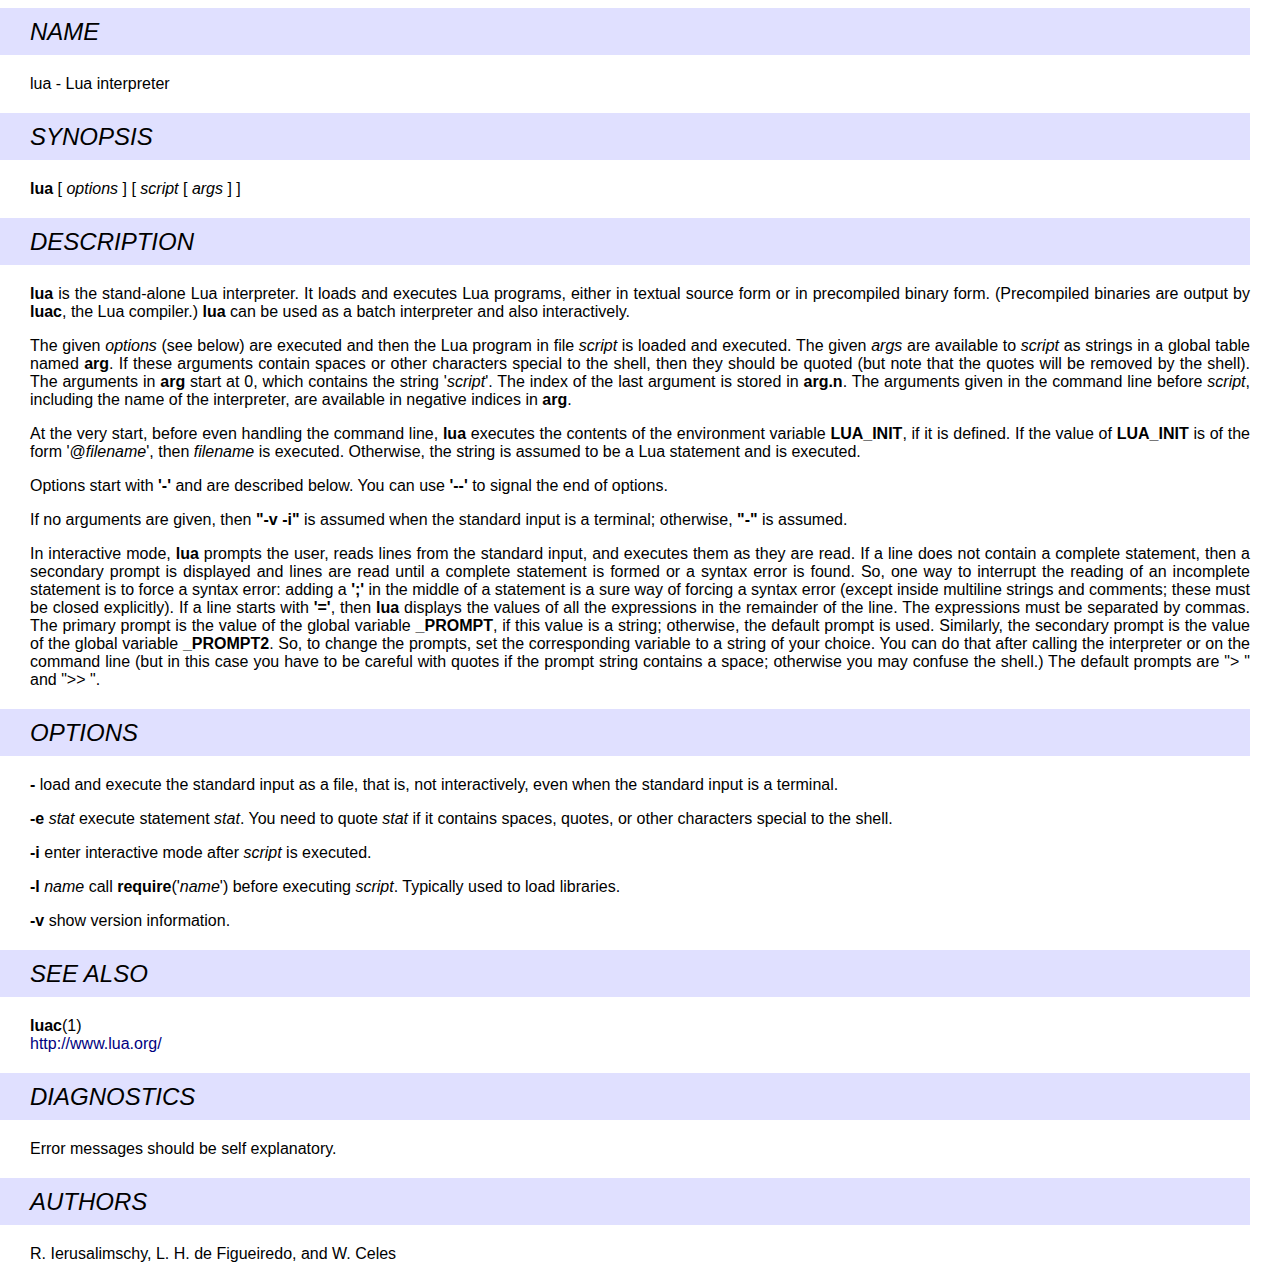
<file: redis-stable/deps/lua/doc/lua.html>
<!-- $Id: lua.man,v 1.11 2006/01/06 16:03:34 lhf Exp $ -->
<HTML>
<HEAD>
<TITLE>LUA man page</TITLE>
<LINK REL="stylesheet" TYPE="text/css" HREF="lua.css">
</HEAD>

<BODY BGCOLOR="#FFFFFF">

<H2>NAME</H2>
lua - Lua interpreter
<H2>SYNOPSIS</H2>
<B>lua</B>
[
<I>options</I>
]
[
<I>script</I>
[
<I>args</I>
]
]
<H2>DESCRIPTION</H2>
<B>lua</B>
is the stand-alone Lua interpreter.
It loads and executes Lua programs,
either in textual source form or
in precompiled binary form.
(Precompiled binaries are output by
<B>luac</B>,
the Lua compiler.)
<B>lua</B>
can be used as a batch interpreter and also interactively.
<P>
The given
<I>options</I>
(see below)
are executed and then
the Lua program in file
<I>script</I>
is loaded and executed.
The given
<I>args</I>
are available to
<I>script</I>
as strings in a global table named
<B>arg</B>.
If these arguments contain spaces or other characters special to the shell,
then they should be quoted
(but note that the quotes will be removed by the shell).
The arguments in
<B>arg</B>
start at 0,
which contains the string
'<I>script</I>'.
The index of the last argument is stored in
<B>arg.n</B>.
The arguments given in the command line before
<I>script</I>,
including the name of the interpreter,
are available in negative indices in
<B>arg</B>.
<P>
At the very start,
before even handling the command line,
<B>lua</B>
executes the contents of the environment variable
<B>LUA_INIT</B>,
if it is defined.
If the value of
<B>LUA_INIT</B>
is of the form
'@<I>filename</I>',
then
<I>filename</I>
is executed.
Otherwise, the string is assumed to be a Lua statement and is executed.
<P>
Options start with
<B>'-'</B>
and are described below.
You can use
<B>'--'</B>
to signal the end of options.
<P>
If no arguments are given,
then
<B>"-v -i"</B>
is assumed when the standard input is a terminal;
otherwise,
<B>"-"</B>
is assumed.
<P>
In interactive mode,
<B>lua</B>
prompts the user,
reads lines from the standard input,
and executes them as they are read.
If a line does not contain a complete statement,
then a secondary prompt is displayed and
lines are read until a complete statement is formed or
a syntax error is found.
So, one way to interrupt the reading of an incomplete statement is
to force a syntax error:
adding a
<B>';'</B>
in the middle of a statement is a sure way of forcing a syntax error
(except inside multiline strings and comments; these must be closed explicitly).
If a line starts with
<B>'='</B>,
then
<B>lua</B>
displays the values of all the expressions in the remainder of the
line. The expressions must be separated by commas.
The primary prompt is the value of the global variable
<B>_PROMPT</B>,
if this value is a string;
otherwise, the default prompt is used.
Similarly, the secondary prompt is the value of the global variable
<B>_PROMPT2</B>.
So,
to change the prompts,
set the corresponding variable to a string of your choice.
You can do that after calling the interpreter
or on the command line
(but in this case you have to be careful with quotes
if the prompt string contains a space; otherwise you may confuse the shell.)
The default prompts are "&gt; " and "&gt;&gt; ".
<H2>OPTIONS</H2>
<P>
<B>-</B>
load and execute the standard input as a file,
that is,
not interactively,
even when the standard input is a terminal.
<P>
<B>-e </B><I>stat</I>
execute statement
<I>stat</I>.
You need to quote
<I>stat </I>
if it contains spaces, quotes,
or other characters special to the shell.
<P>
<B>-i</B>
enter interactive mode after
<I>script</I>
is executed.
<P>
<B>-l </B><I>name</I>
call
<B>require</B>('<I>name</I>')
before executing
<I>script</I>.
Typically used to load libraries.
<P>
<B>-v</B>
show version information.
<H2>SEE ALSO</H2>
<B>luac</B>(1)
<BR>
<A HREF="http://www.lua.org/">http://www.lua.org/</A>
<H2>DIAGNOSTICS</H2>
Error messages should be self explanatory.
<H2>AUTHORS</H2>
R. Ierusalimschy,
L. H. de Figueiredo,
and
W. Celes
<!-- EOF -->
</BODY>
</HTML>
</file>
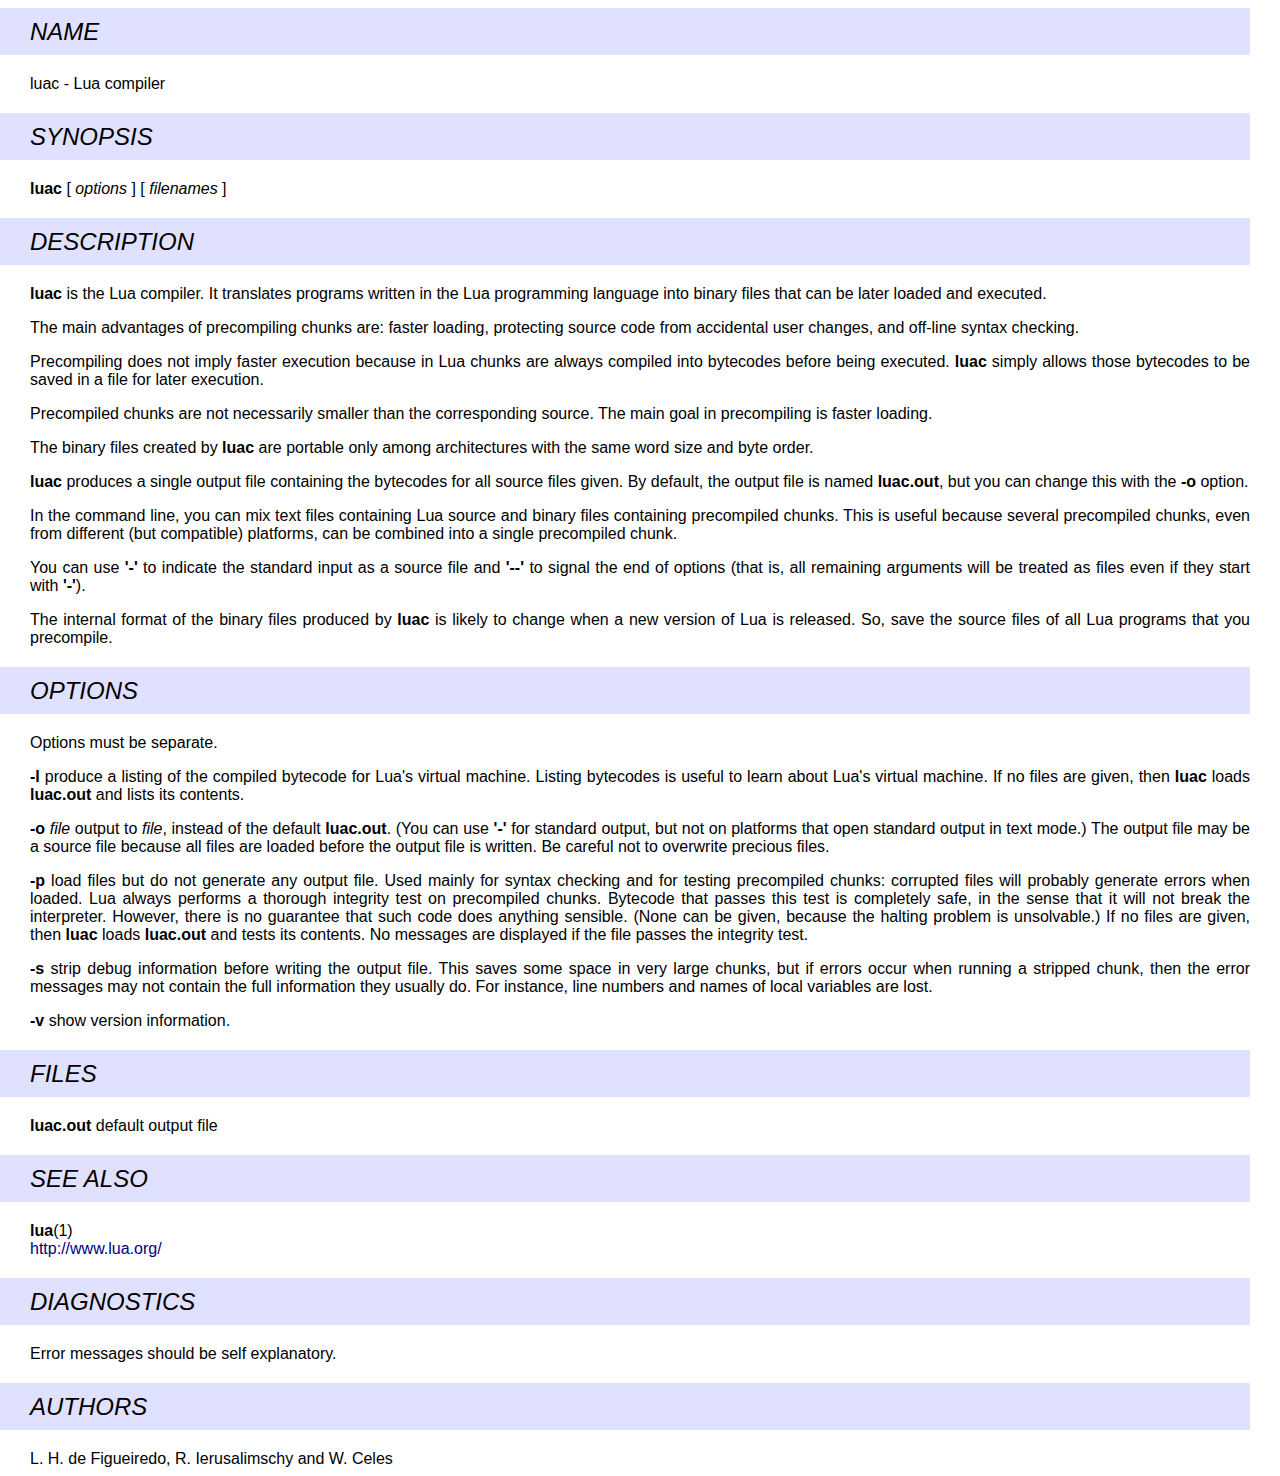
<file: redis-stable/deps/lua/doc/luac.html>
<!-- $Id: luac.man,v 1.28 2006/01/06 16:03:34 lhf Exp $ -->
<HTML>
<HEAD>
<TITLE>LUAC man page</TITLE>
<LINK REL="stylesheet" TYPE="text/css" HREF="lua.css">
</HEAD>

<BODY BGCOLOR="#FFFFFF">

<H2>NAME</H2>
luac - Lua compiler
<H2>SYNOPSIS</H2>
<B>luac</B>
[
<I>options</I>
] [
<I>filenames</I>
]
<H2>DESCRIPTION</H2>
<B>luac</B>
is the Lua compiler.
It translates programs written in the Lua programming language
into binary files that can be later loaded and executed.
<P>
The main advantages of precompiling chunks are:
faster loading,
protecting source code from accidental user changes,
and
off-line syntax checking.
<P>
Precompiling does not imply faster execution
because in Lua chunks are always compiled into bytecodes before being executed.
<B>luac</B>
simply allows those bytecodes to be saved in a file for later execution.
<P>
Precompiled chunks are not necessarily smaller than the corresponding source.
The main goal in precompiling is faster loading.
<P>
The binary files created by
<B>luac</B>
are portable only among architectures with the same word size and byte order.
<P>
<B>luac</B>
produces a single output file containing the bytecodes
for all source files given.
By default,
the output file is named
<B>luac.out</B>,
but you can change this with the
<B>-o</B>
option.
<P>
In the command line,
you can mix
text files containing Lua source and
binary files containing precompiled chunks.
This is useful because several precompiled chunks,
even from different (but compatible) platforms,
can be combined into a single precompiled chunk.
<P>
You can use
<B>'-'</B>
to indicate the standard input as a source file
and
<B>'--'</B>
to signal the end of options
(that is,
all remaining arguments will be treated as files even if they start with
<B>'-'</B>).
<P>
The internal format of the binary files produced by
<B>luac</B>
is likely to change when a new version of Lua is released.
So,
save the source files of all Lua programs that you precompile.
<P>
<H2>OPTIONS</H2>
Options must be separate.
<P>
<B>-l</B>
produce a listing of the compiled bytecode for Lua's virtual machine.
Listing bytecodes is useful to learn about Lua's virtual machine.
If no files are given, then
<B>luac</B>
loads
<B>luac.out</B>
and lists its contents.
<P>
<B>-o </B><I>file</I>
output to
<I>file</I>,
instead of the default
<B>luac.out</B>.
(You can use
<B>'-'</B>
for standard output,
but not on platforms that open standard output in text mode.)
The output file may be a source file because
all files are loaded before the output file is written.
Be careful not to overwrite precious files.
<P>
<B>-p</B>
load files but do not generate any output file.
Used mainly for syntax checking and for testing precompiled chunks:
corrupted files will probably generate errors when loaded.
Lua always performs a thorough integrity test on precompiled chunks.
Bytecode that passes this test is completely safe,
in the sense that it will not break the interpreter.
However,
there is no guarantee that such code does anything sensible.
(None can be given, because the halting problem is unsolvable.)
If no files are given, then
<B>luac</B>
loads
<B>luac.out</B>
and tests its contents.
No messages are displayed if the file passes the integrity test.
<P>
<B>-s</B>
strip debug information before writing the output file.
This saves some space in very large chunks,
but if errors occur when running a stripped chunk,
then the error messages may not contain the full information they usually do.
For instance,
line numbers and names of local variables are lost.
<P>
<B>-v</B>
show version information.
<H2>FILES</H2>
<P>
<B>luac.out</B>
default output file
<H2>SEE ALSO</H2>
<B>lua</B>(1)
<BR>
<A HREF="http://www.lua.org/">http://www.lua.org/</A>
<H2>DIAGNOSTICS</H2>
Error messages should be self explanatory.
<H2>AUTHORS</H2>
L. H. de Figueiredo,
R. Ierusalimschy and
W. Celes
<!-- EOF -->
</BODY>
</HTML>
</file>
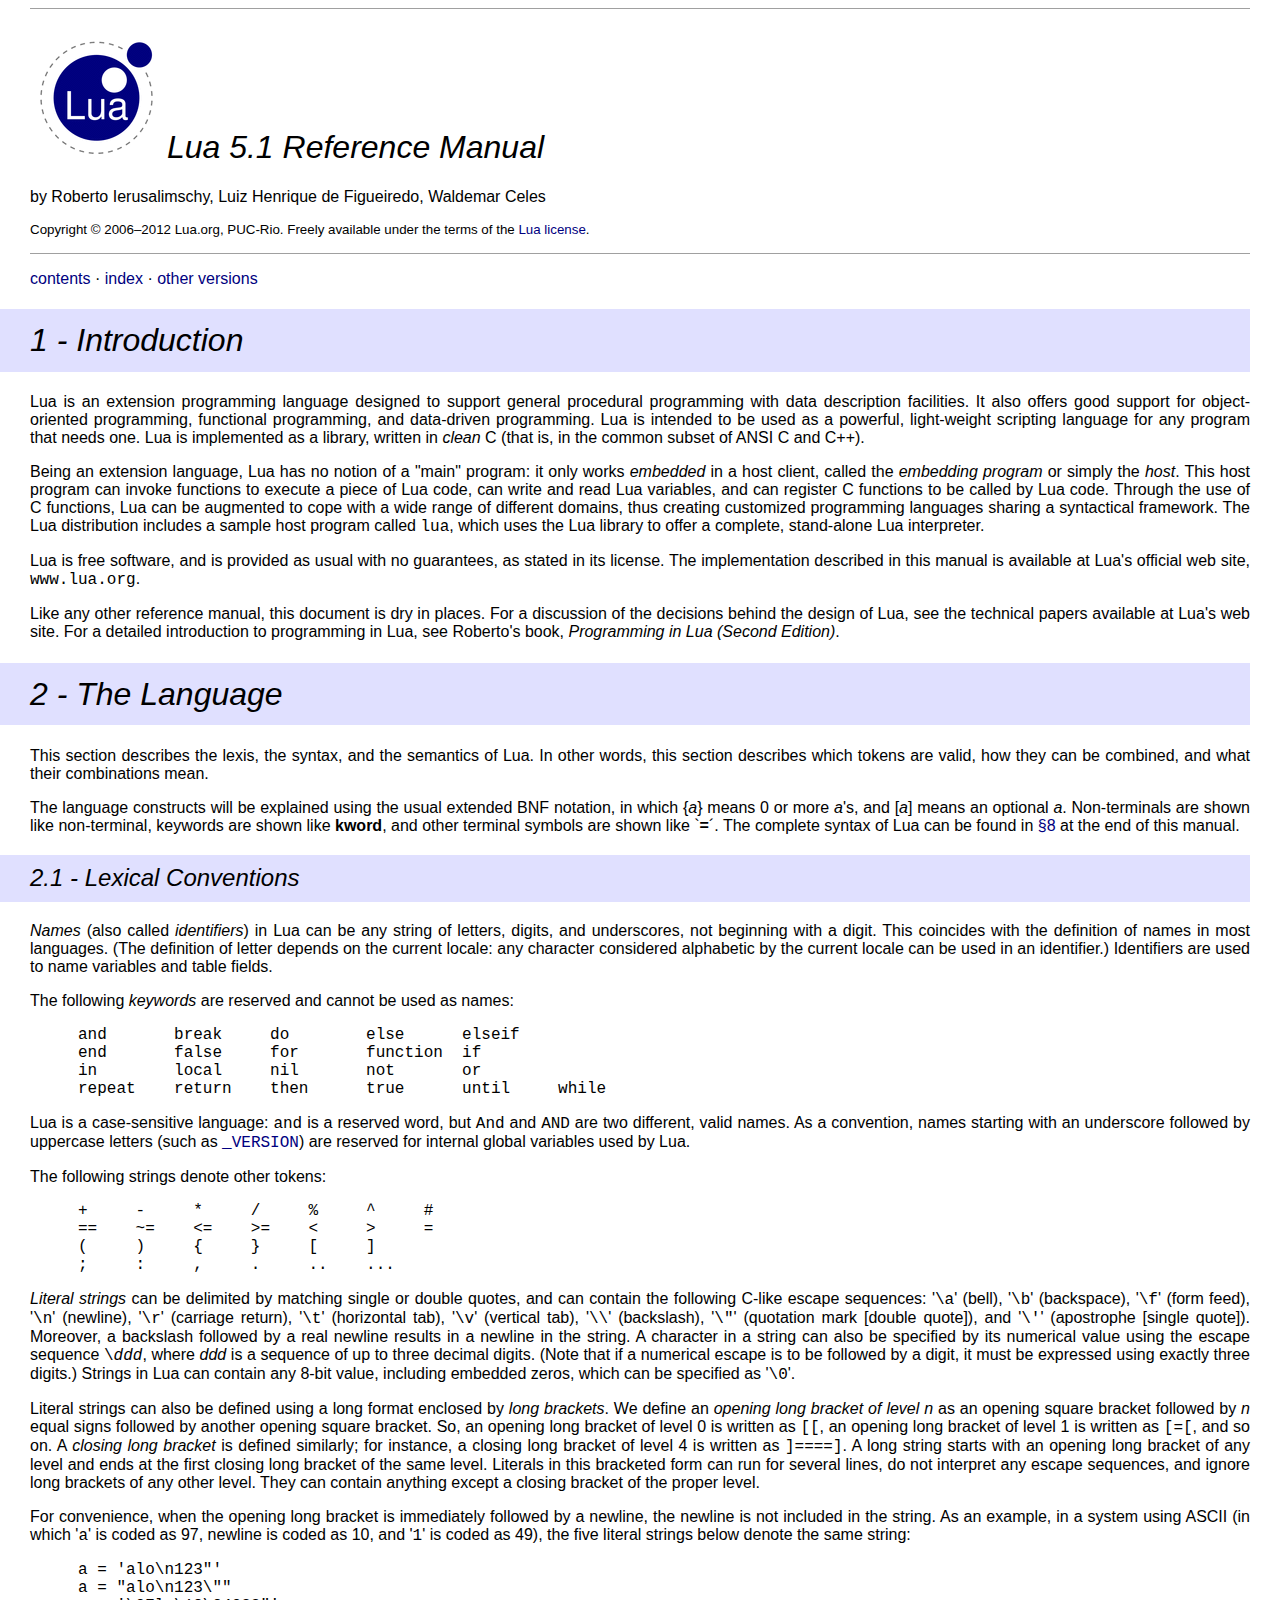
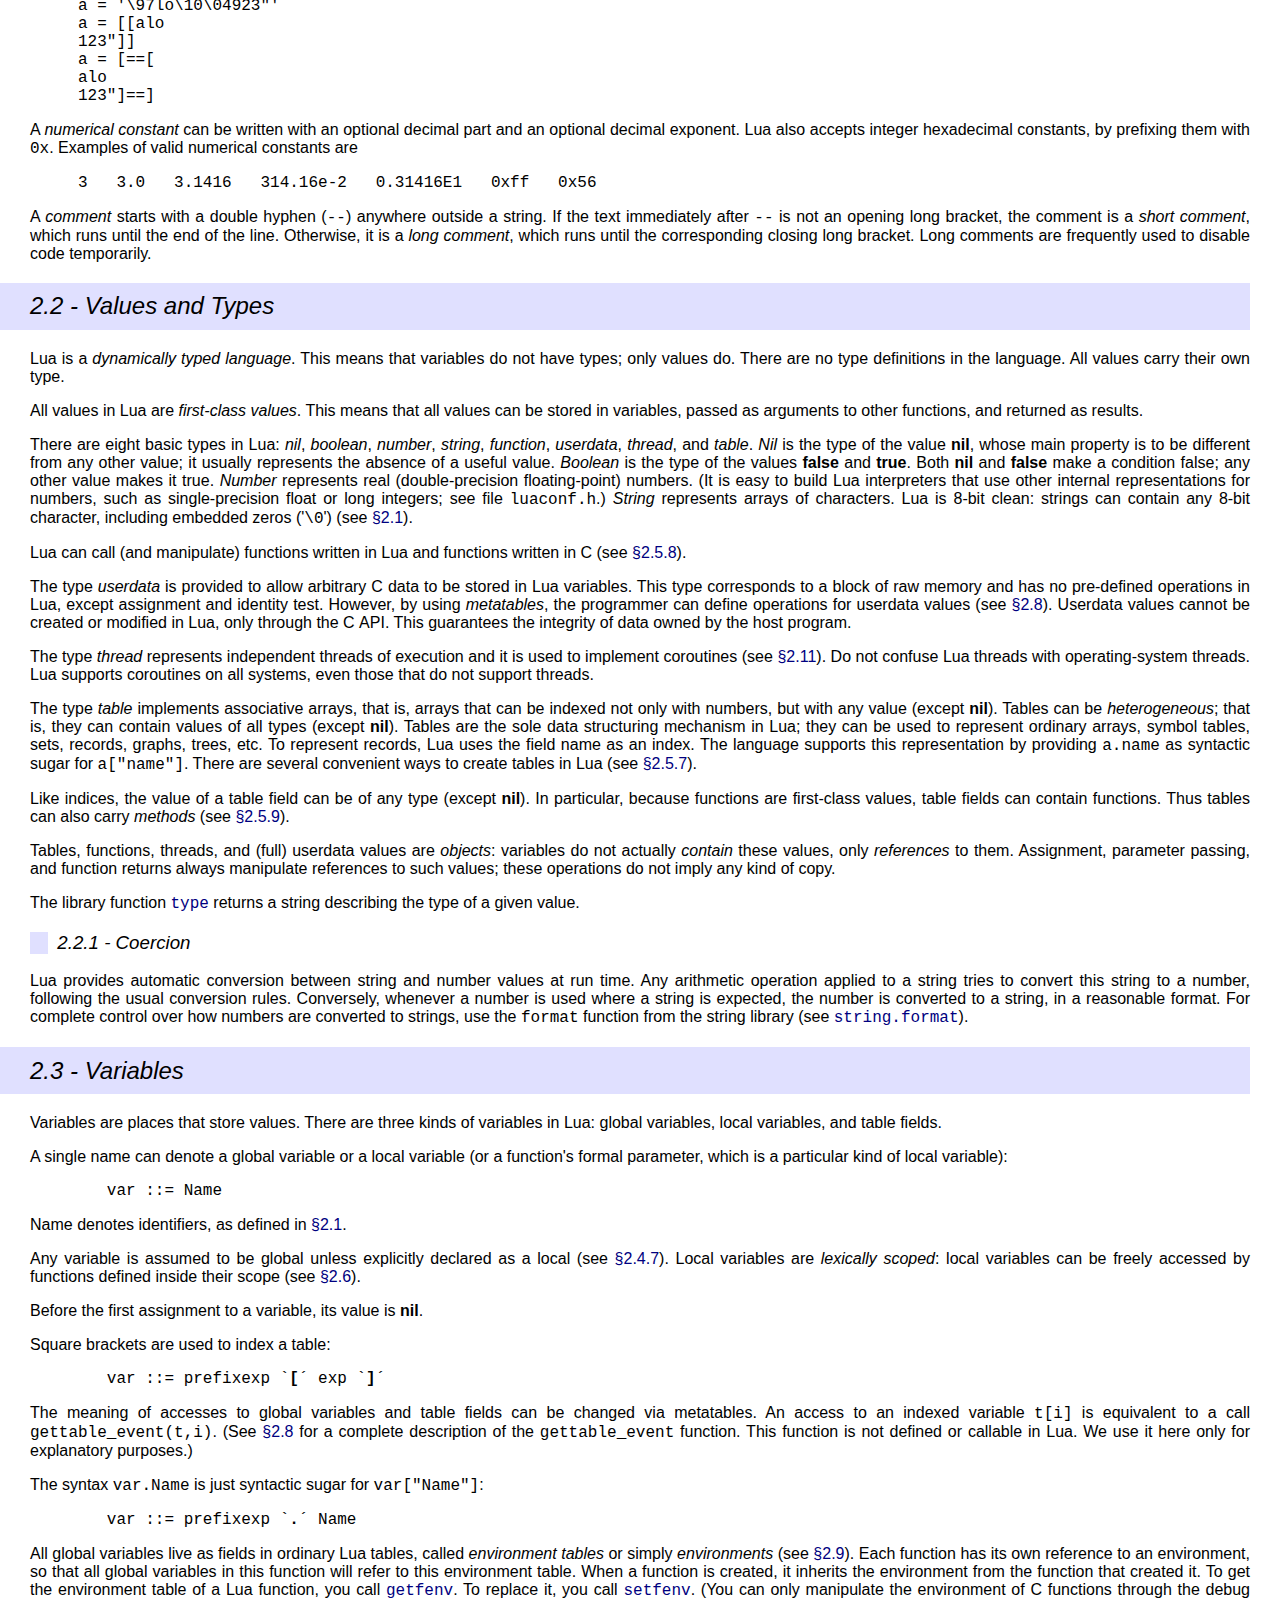
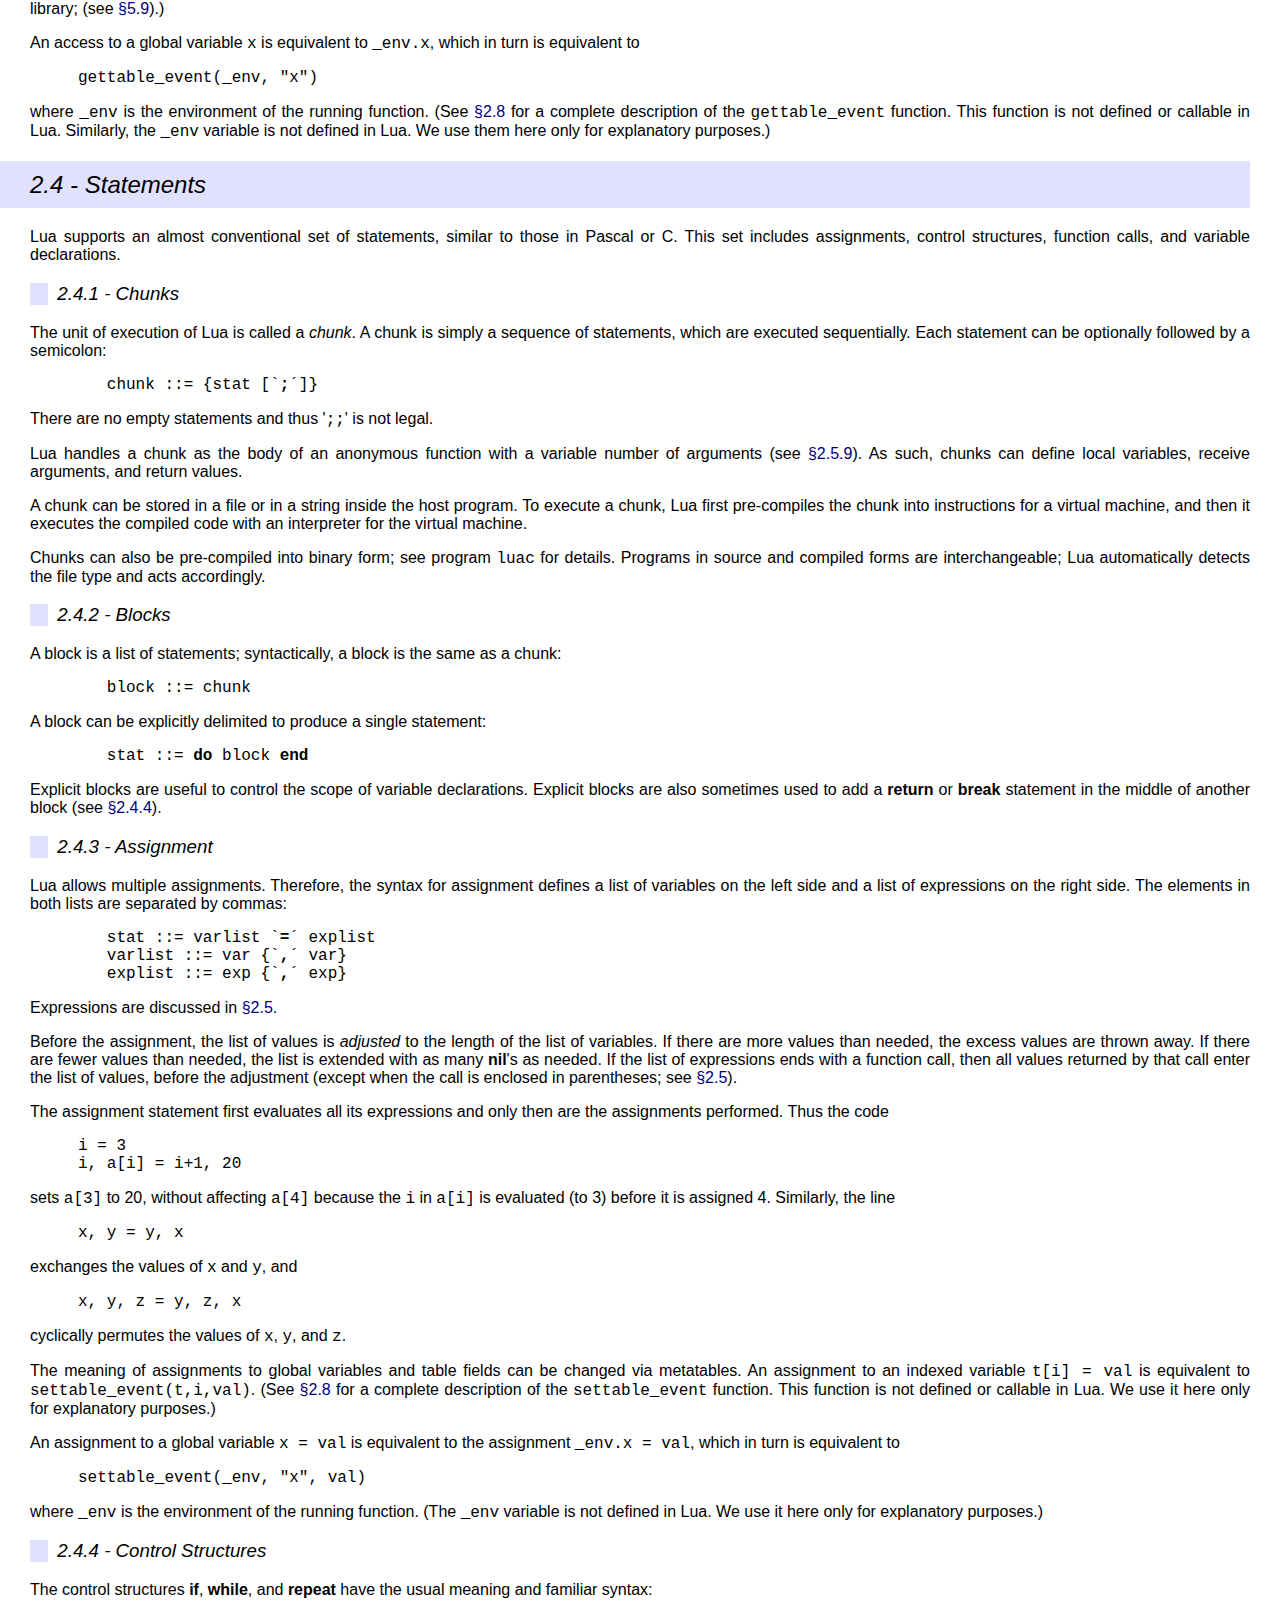
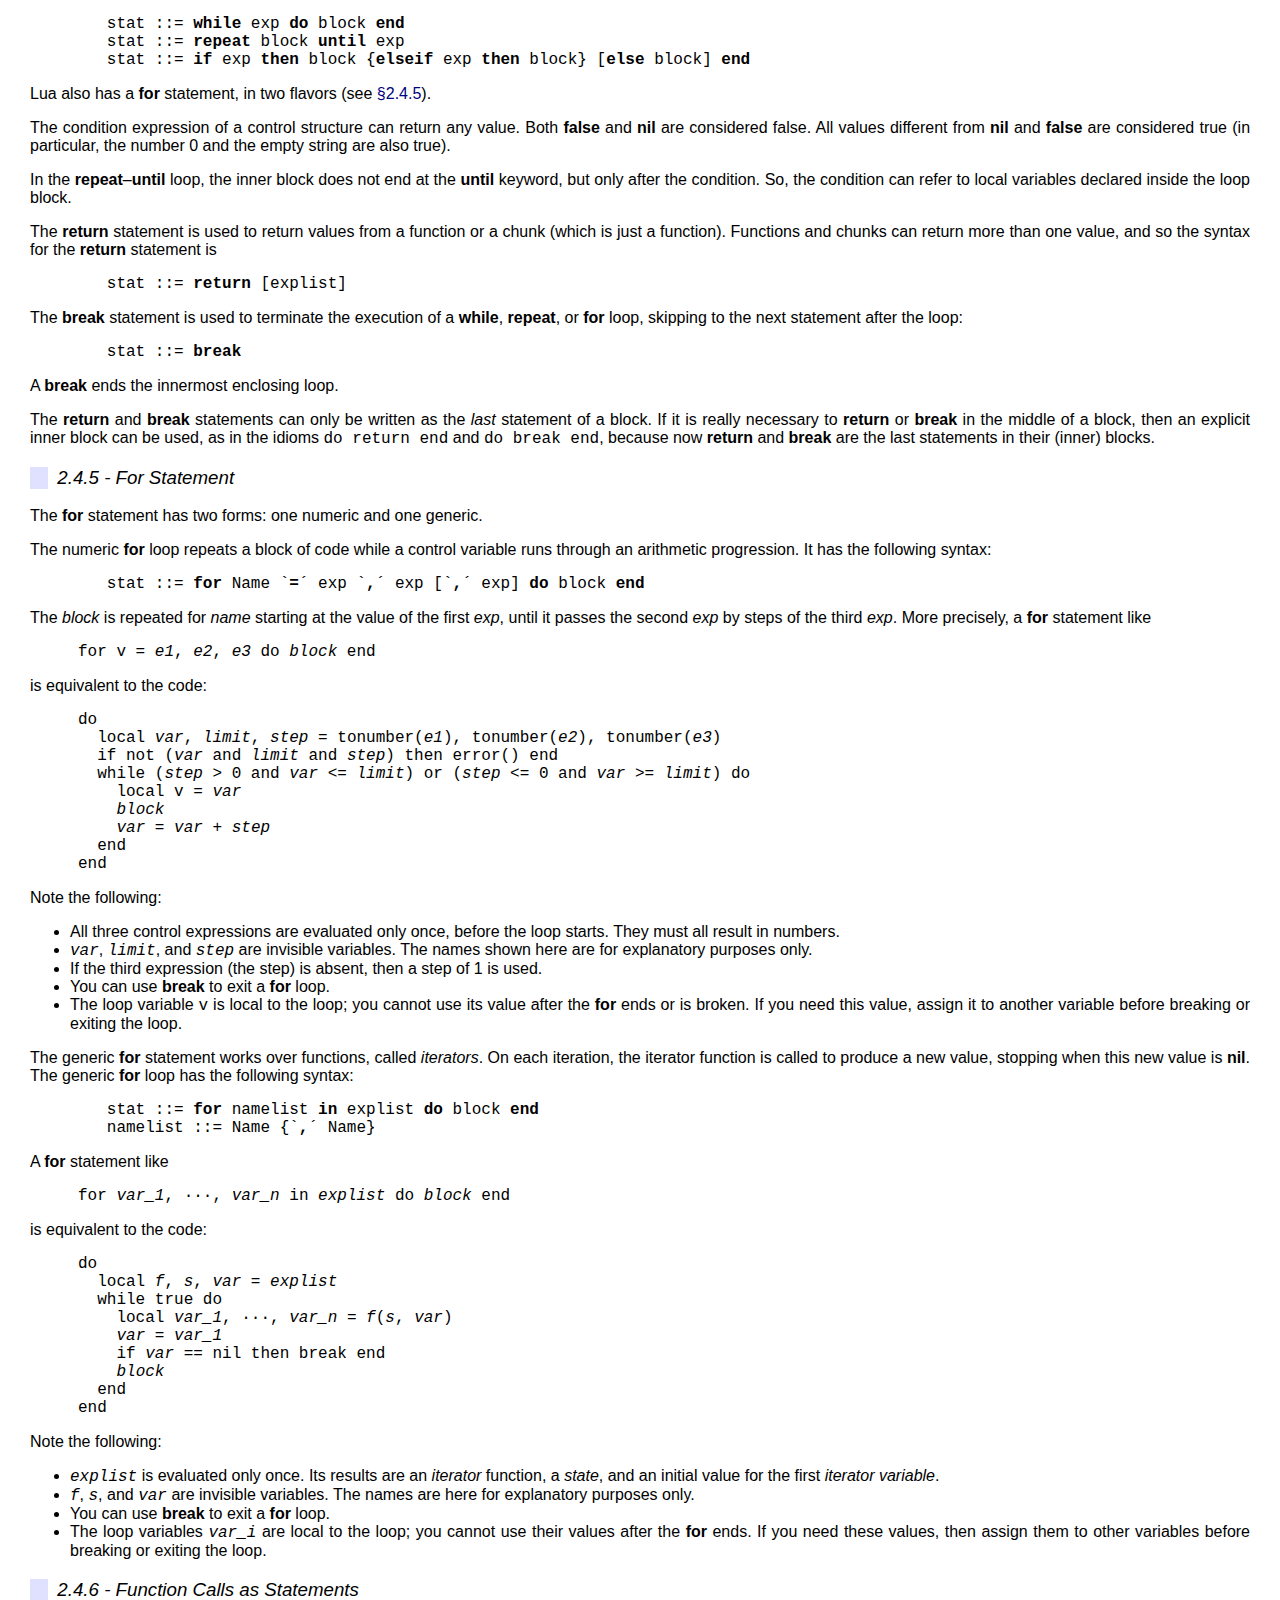
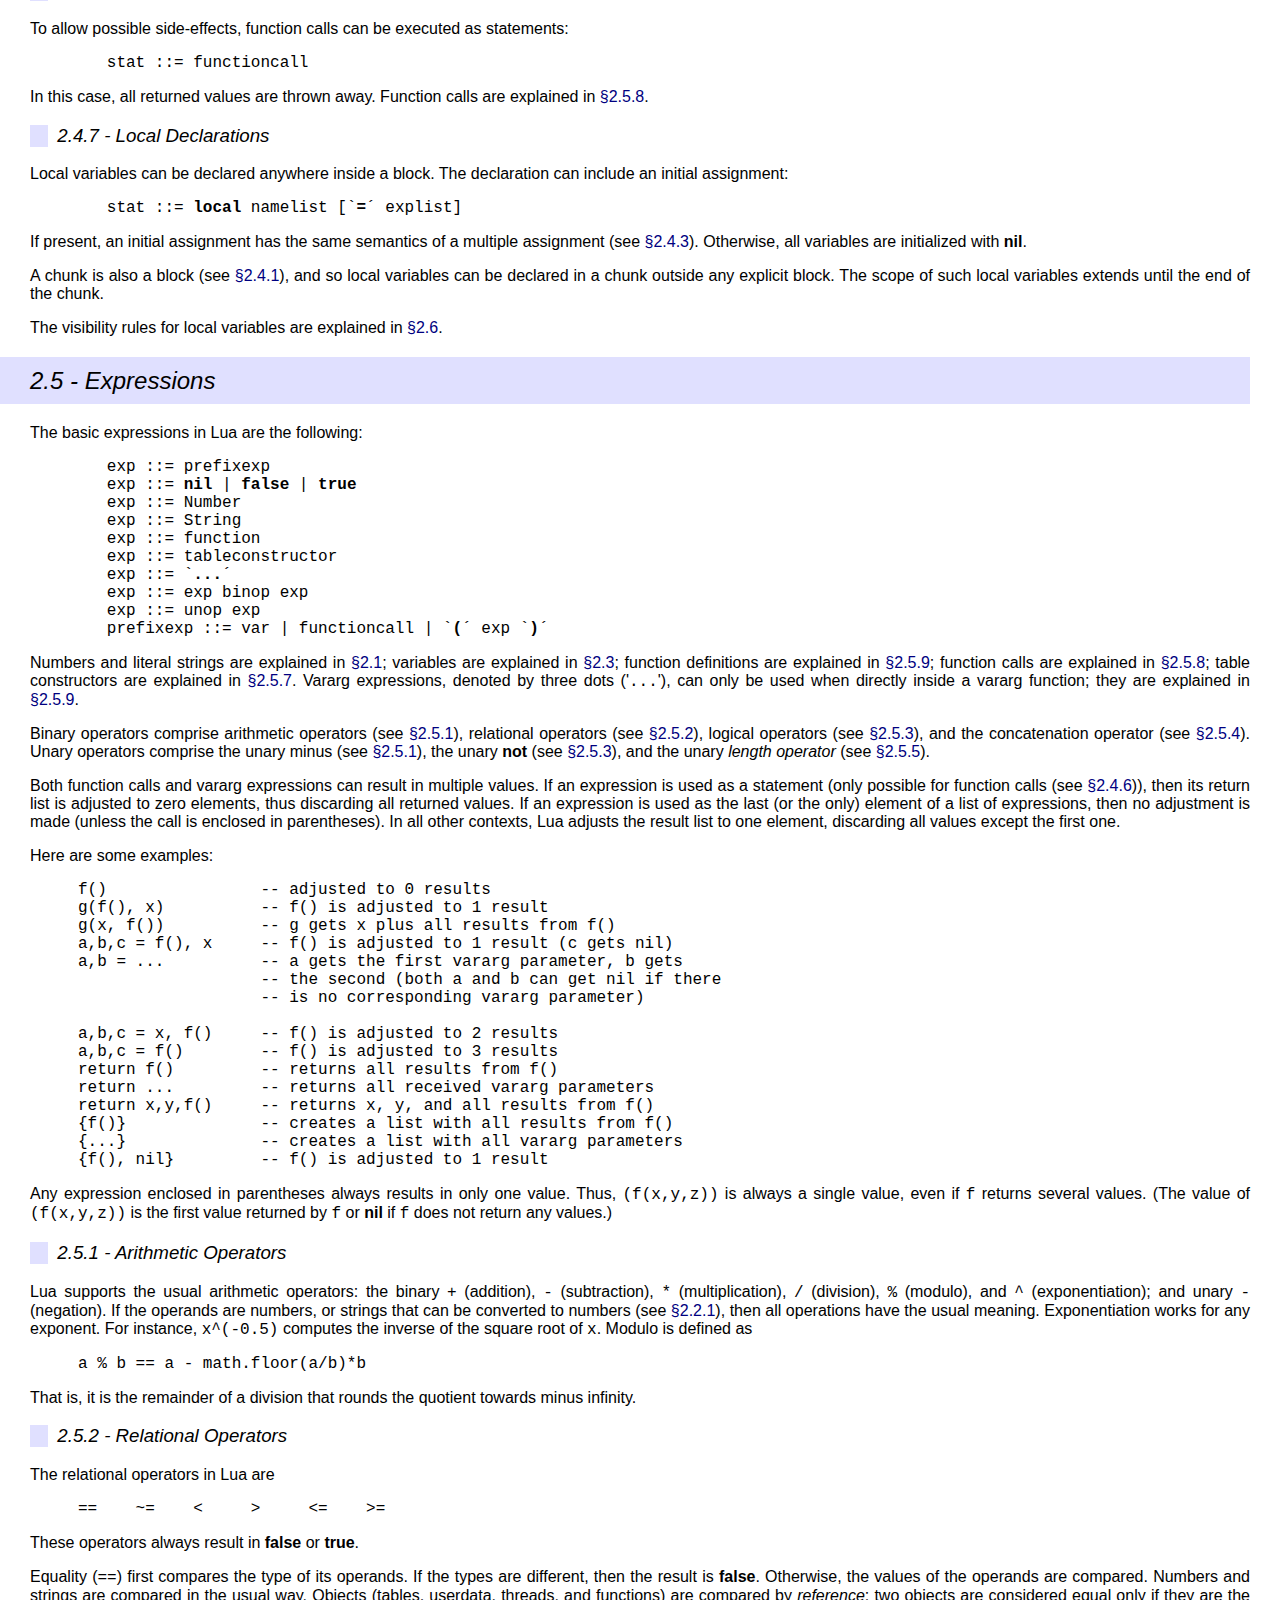
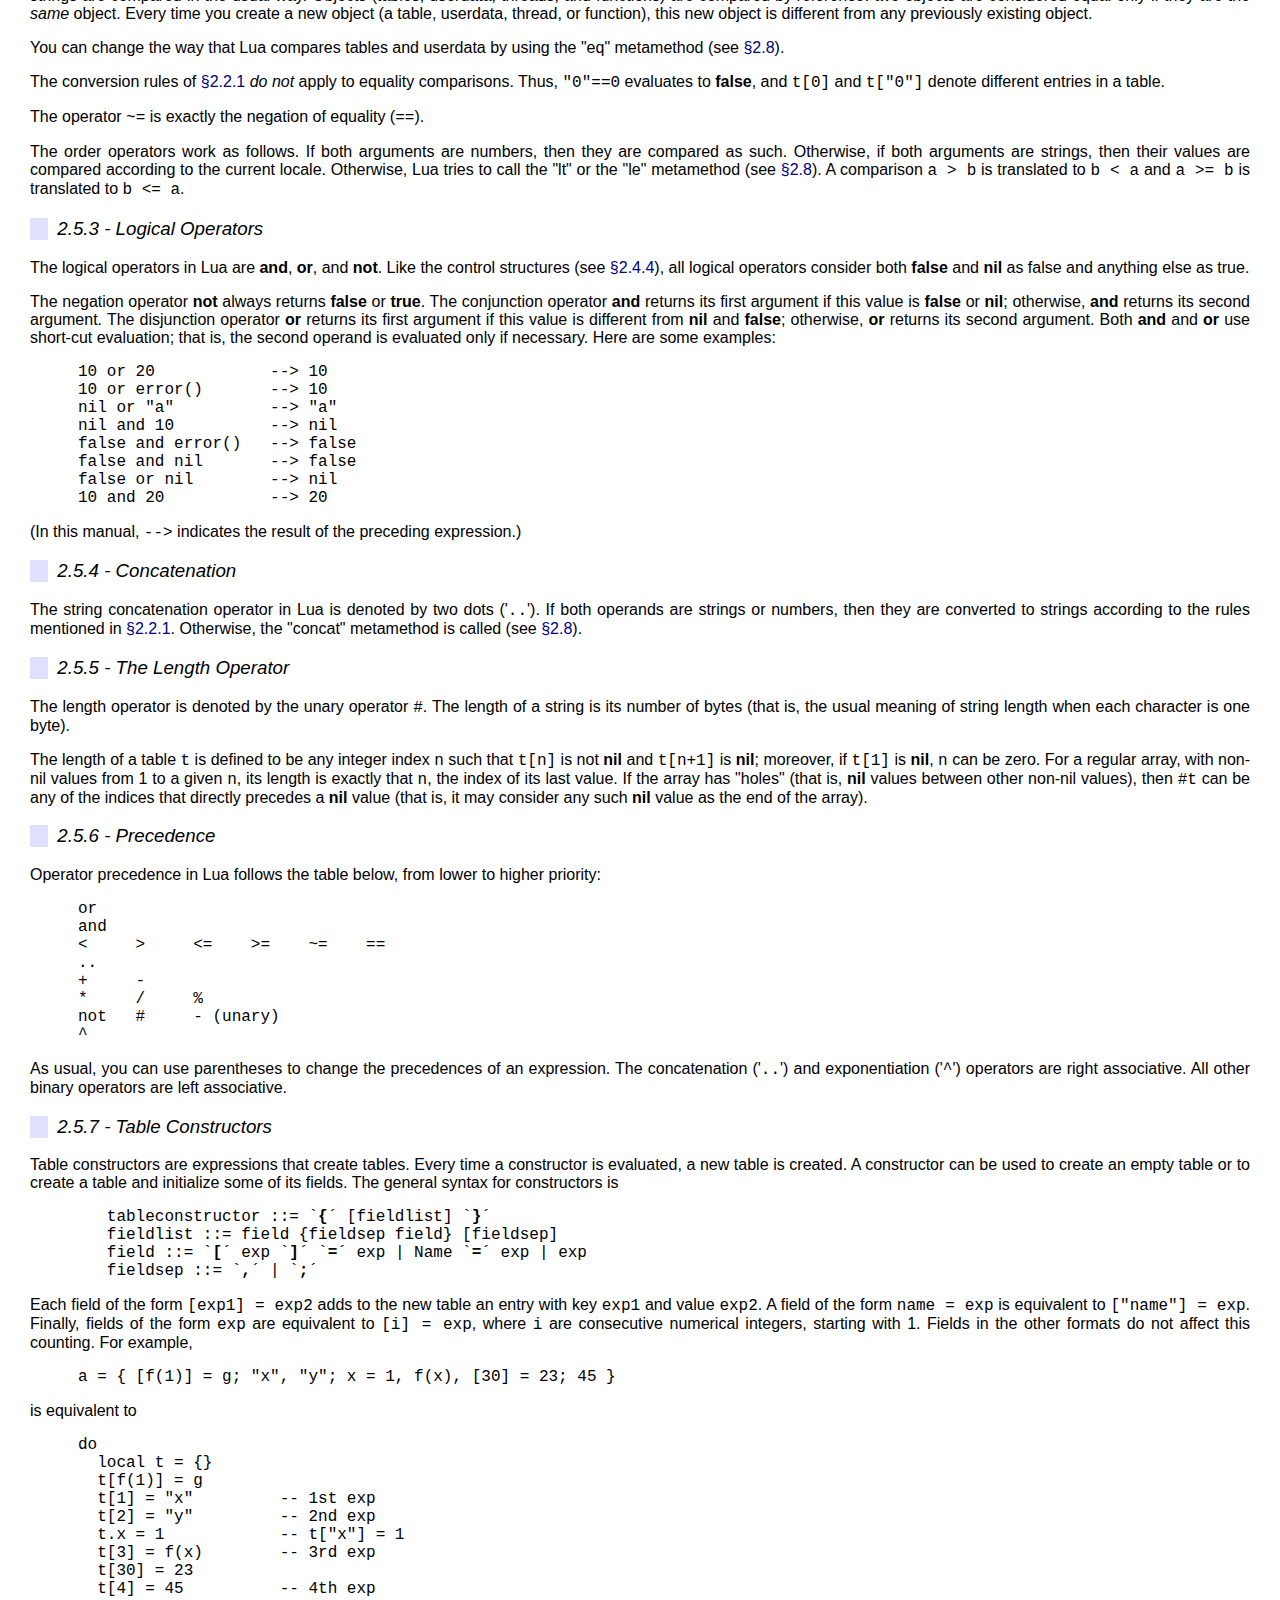
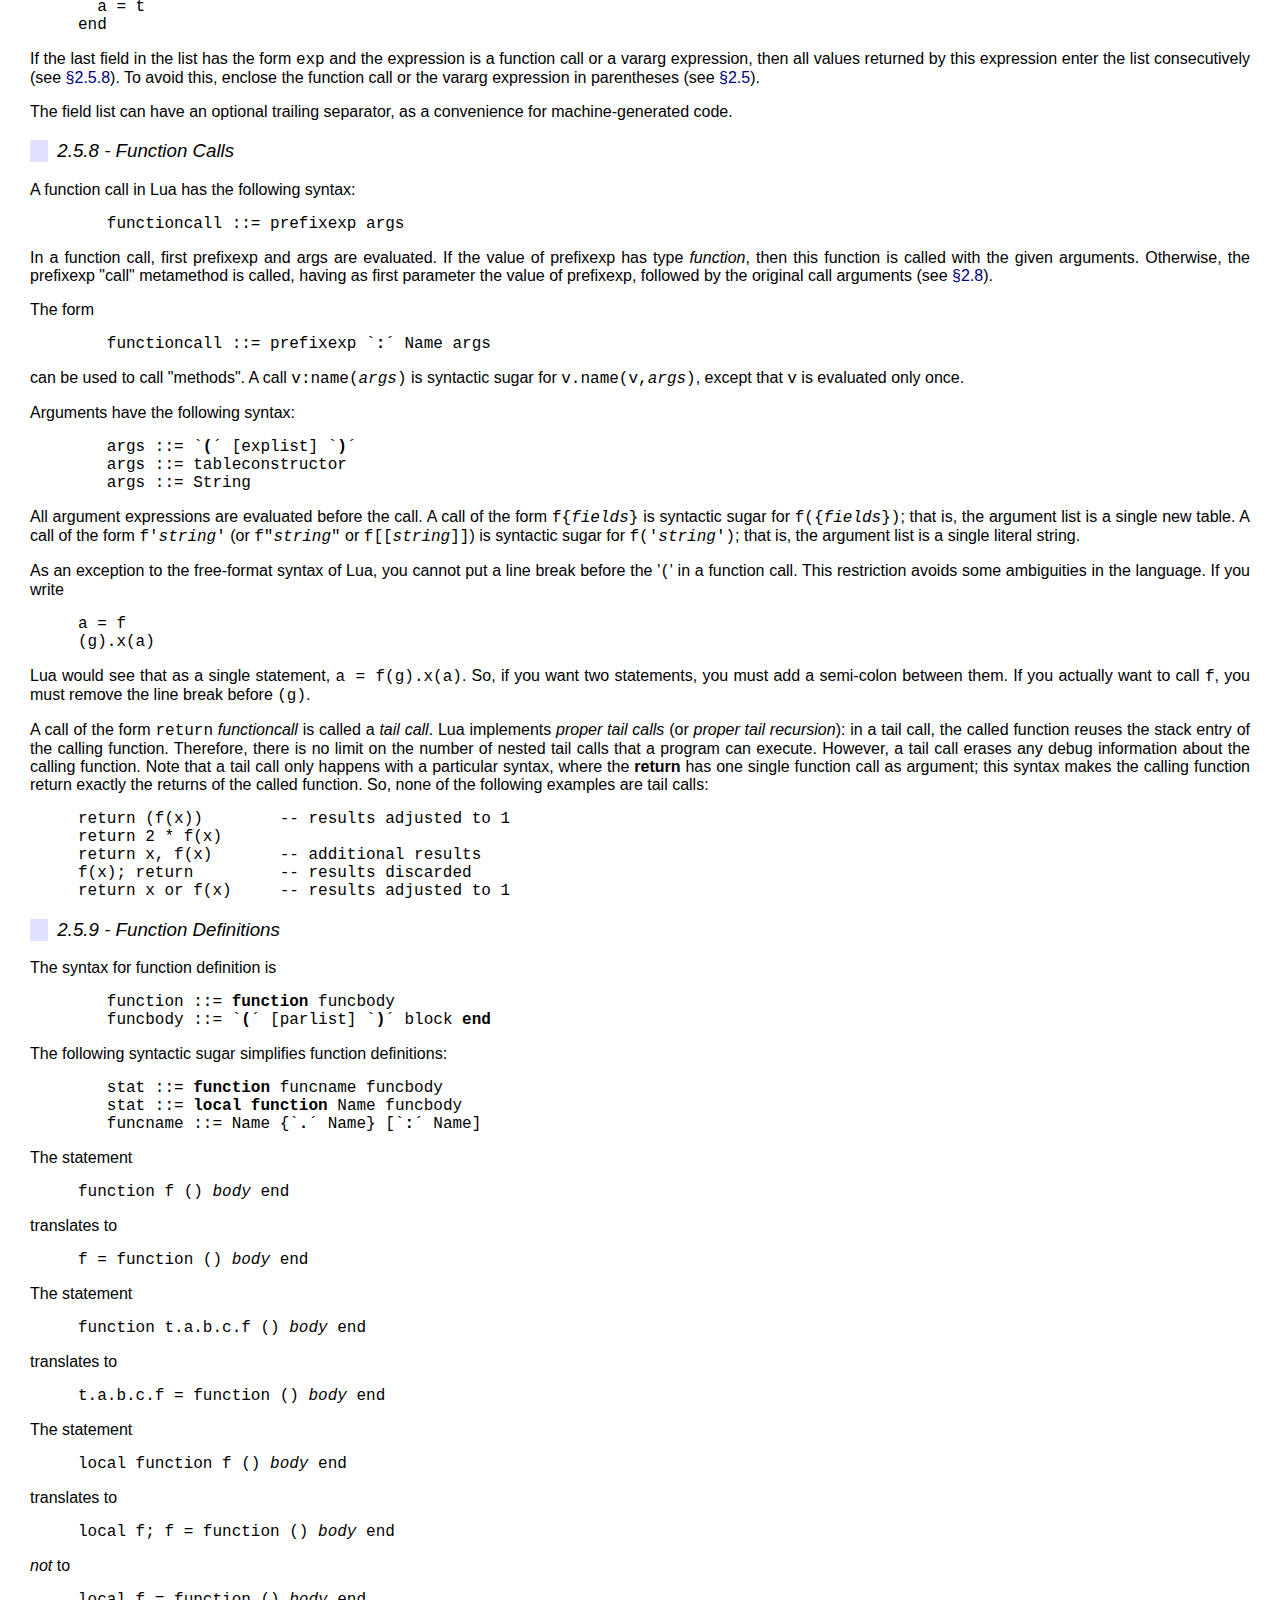
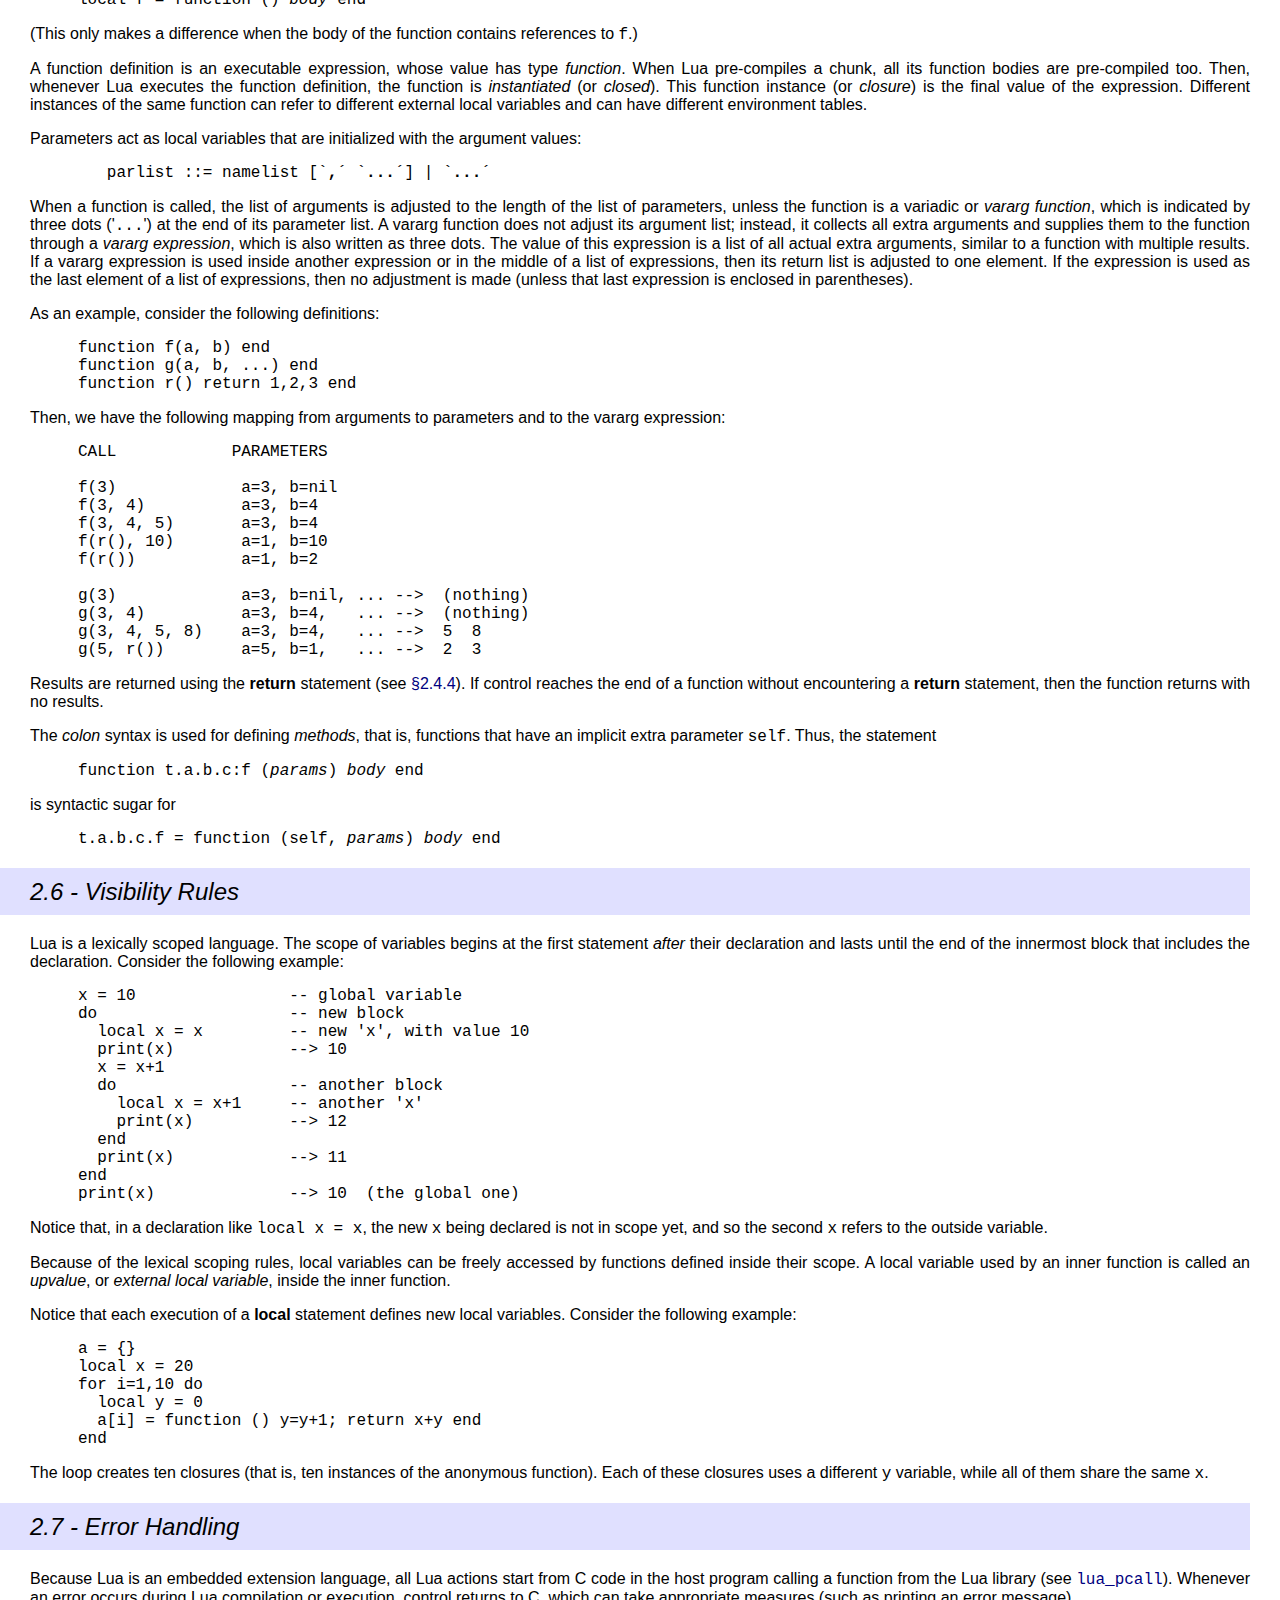
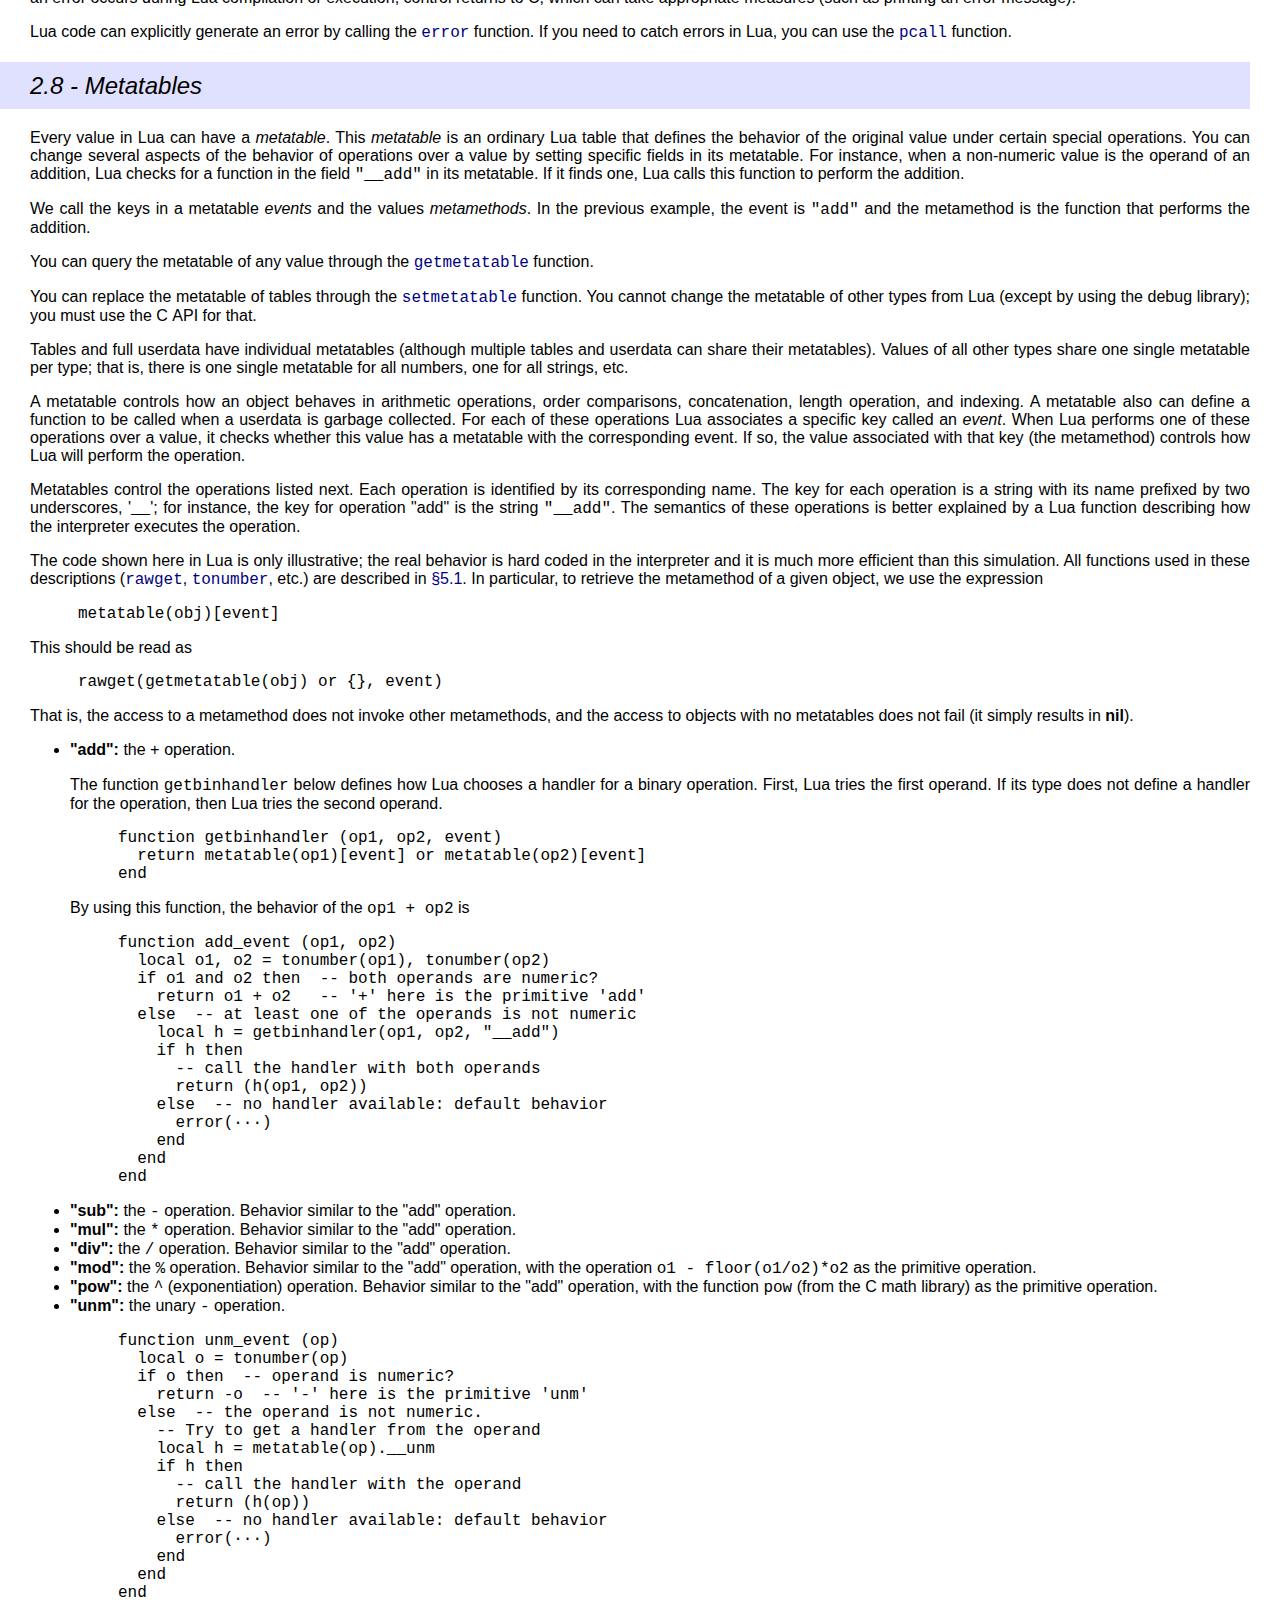
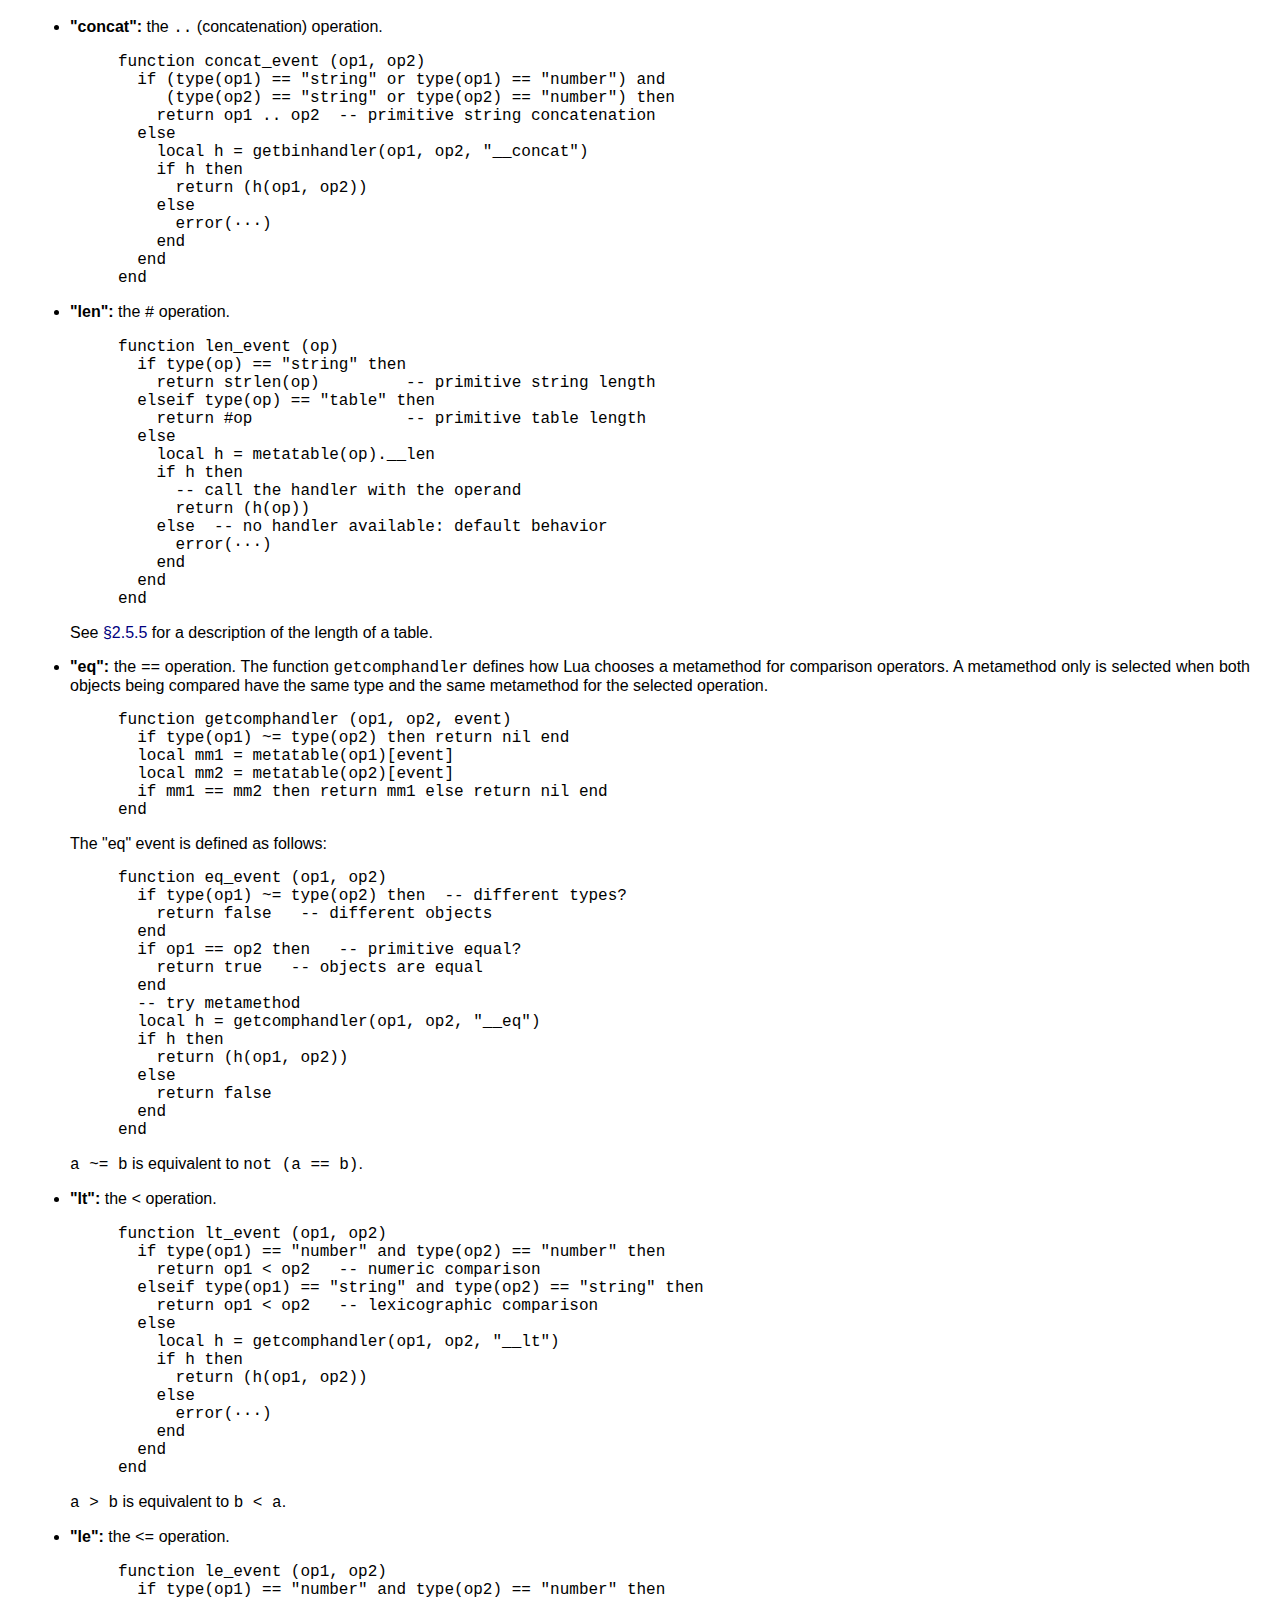
<file: redis-stable/deps/lua/doc/manual.html>
<!DOCTYPE HTML PUBLIC "-//W3C//DTD HTML 4.01 Transitional//EN">
<html>

<head>
<title>Lua 5.1 Reference Manual</title>
<link rel="stylesheet" type="text/css" href="lua.css">
<link rel="stylesheet" type="text/css" href="manual.css">
<META HTTP-EQUIV="content-type" CONTENT="text/html; charset=iso-8859-1">
</head>

<body>

<hr>
<h1>
<a href="http://www.lua.org/"><img src="logo.gif" alt="" border="0"></a>
Lua 5.1 Reference Manual
</h1>

by Roberto Ierusalimschy, Luiz Henrique de Figueiredo, Waldemar Celes
<p>
<small>
Copyright &copy; 2006&ndash;2012 Lua.org, PUC-Rio.
Freely available under the terms of the
<a href="http://www.lua.org/license.html">Lua license</a>.
</small>
<hr>
<p>

<a href="contents.html#contents">contents</A>
&middot;
<a href="contents.html#index">index</A>
&middot;
<A HREF="http://www.lua.org/manual/">other versions</A>

<!-- ====================================================================== -->
<p>

<!-- $Id: manual.of,v 1.49.1.2 2012/01/13 20:23:26 roberto Exp $ -->




<h1>1 - <a name="1">Introduction</a></h1>

<p>
Lua is an extension programming language designed to support
general procedural programming with data description
facilities.
It also offers good support for object-oriented programming,
functional programming, and data-driven programming.
Lua is intended to be used as a powerful, light-weight
scripting language for any program that needs one.
Lua is implemented as a library, written in <em>clean</em> C
(that is, in the common subset of ANSI&nbsp;C and C++).


<p>
Being an extension language, Lua has no notion of a "main" program:
it only works <em>embedded</em> in a host client,
called the <em>embedding program</em> or simply the <em>host</em>.
This host program can invoke functions to execute a piece of Lua code,
can write and read Lua variables,
and can register C&nbsp;functions to be called by Lua code.
Through the use of C&nbsp;functions, Lua can be augmented to cope with
a wide range of different domains,
thus creating customized programming languages sharing a syntactical framework.
The Lua distribution includes a sample host program called <code>lua</code>,
which uses the Lua library to offer a complete, stand-alone Lua interpreter.


<p>
Lua is free software,
and is provided as usual with no guarantees,
as stated in its license.
The implementation described in this manual is available
at Lua's official web site, <code>www.lua.org</code>.


<p>
Like any other reference manual,
this document is dry in places.
For a discussion of the decisions behind the design of Lua,
see the technical papers available at Lua's web site.
For a detailed introduction to programming in Lua,
see Roberto's book, <em>Programming in Lua (Second Edition)</em>.



<h1>2 - <a name="2">The Language</a></h1>

<p>
This section describes the lexis, the syntax, and the semantics of Lua.
In other words,
this section describes
which tokens are valid,
how they can be combined,
and what their combinations mean.


<p>
The language constructs will be explained using the usual extended BNF notation,
in which
{<em>a</em>}&nbsp;means&nbsp;0 or more <em>a</em>'s, and
[<em>a</em>]&nbsp;means an optional <em>a</em>.
Non-terminals are shown like non-terminal,
keywords are shown like <b>kword</b>,
and other terminal symbols are shown like `<b>=</b>&acute;.
The complete syntax of Lua can be found in <a href="#8">&sect;8</a>
at the end of this manual.



<h2>2.1 - <a name="2.1">Lexical Conventions</a></h2>

<p>
<em>Names</em>
(also called <em>identifiers</em>)
in Lua can be any string of letters,
digits, and underscores,
not beginning with a digit.
This coincides with the definition of names in most languages.
(The definition of letter depends on the current locale:
any character considered alphabetic by the current locale
can be used in an identifier.)
Identifiers are used to name variables and table fields.


<p>
The following <em>keywords</em> are reserved
and cannot be used as names:


<pre>
     and       break     do        else      elseif
     end       false     for       function  if
     in        local     nil       not       or
     repeat    return    then      true      until     while
</pre>

<p>
Lua is a case-sensitive language:
<code>and</code> is a reserved word, but <code>And</code> and <code>AND</code>
are two different, valid names.
As a convention, names starting with an underscore followed by
uppercase letters (such as <a href="#pdf-_VERSION"><code>_VERSION</code></a>)
are reserved for internal global variables used by Lua.


<p>
The following strings denote other tokens:

<pre>
     +     -     *     /     %     ^     #
     ==    ~=    &lt;=    &gt;=    &lt;     &gt;     =
     (     )     {     }     [     ]
     ;     :     ,     .     ..    ...
</pre>

<p>
<em>Literal strings</em>
can be delimited by matching single or double quotes,
and can contain the following C-like escape sequences:
'<code>\a</code>' (bell),
'<code>\b</code>' (backspace),
'<code>\f</code>' (form feed),
'<code>\n</code>' (newline),
'<code>\r</code>' (carriage return),
'<code>\t</code>' (horizontal tab),
'<code>\v</code>' (vertical tab),
'<code>\\</code>' (backslash),
'<code>\"</code>' (quotation mark [double quote]),
and '<code>\'</code>' (apostrophe [single quote]).
Moreover, a backslash followed by a real newline
results in a newline in the string.
A character in a string can also be specified by its numerical value
using the escape sequence <code>\<em>ddd</em></code>,
where <em>ddd</em> is a sequence of up to three decimal digits.
(Note that if a numerical escape is to be followed by a digit,
it must be expressed using exactly three digits.)
Strings in Lua can contain any 8-bit value, including embedded zeros,
which can be specified as '<code>\0</code>'.


<p>
Literal strings can also be defined using a long format
enclosed by <em>long brackets</em>.
We define an <em>opening long bracket of level <em>n</em></em> as an opening
square bracket followed by <em>n</em> equal signs followed by another
opening square bracket.
So, an opening long bracket of level&nbsp;0 is written as <code>[[</code>,
an opening long bracket of level&nbsp;1 is written as <code>[=[</code>,
and so on.
A <em>closing long bracket</em> is defined similarly;
for instance, a closing long bracket of level&nbsp;4 is written as <code>]====]</code>.
A long string starts with an opening long bracket of any level and
ends at the first closing long bracket of the same level.
Literals in this bracketed form can run for several lines,
do not interpret any escape sequences,
and ignore long brackets of any other level.
They can contain anything except a closing bracket of the proper level.


<p>
For convenience,
when the opening long bracket is immediately followed by a newline,
the newline is not included in the string.
As an example, in a system using ASCII
(in which '<code>a</code>' is coded as&nbsp;97,
newline is coded as&nbsp;10, and '<code>1</code>' is coded as&nbsp;49),
the five literal strings below denote the same string:

<pre>
     a = 'alo\n123"'
     a = "alo\n123\""
     a = '\97lo\10\04923"'
     a = [[alo
     123"]]
     a = [==[
     alo
     123"]==]
</pre>

<p>
A <em>numerical constant</em> can be written with an optional decimal part
and an optional decimal exponent.
Lua also accepts integer hexadecimal constants,
by prefixing them with <code>0x</code>.
Examples of valid numerical constants are

<pre>
     3   3.0   3.1416   314.16e-2   0.31416E1   0xff   0x56
</pre>

<p>
A <em>comment</em> starts with a double hyphen (<code>--</code>)
anywhere outside a string.
If the text immediately after <code>--</code> is not an opening long bracket,
the comment is a <em>short comment</em>,
which runs until the end of the line.
Otherwise, it is a <em>long comment</em>,
which runs until the corresponding closing long bracket.
Long comments are frequently used to disable code temporarily.





<h2>2.2 - <a name="2.2">Values and Types</a></h2>

<p>
Lua is a <em>dynamically typed language</em>.
This means that
variables do not have types; only values do.
There are no type definitions in the language.
All values carry their own type.


<p>
All values in Lua are <em>first-class values</em>.
This means that all values can be stored in variables,
passed as arguments to other functions, and returned as results.


<p>
There are eight basic types in Lua:
<em>nil</em>, <em>boolean</em>, <em>number</em>,
<em>string</em>, <em>function</em>, <em>userdata</em>,
<em>thread</em>, and <em>table</em>.
<em>Nil</em> is the type of the value <b>nil</b>,
whose main property is to be different from any other value;
it usually represents the absence of a useful value.
<em>Boolean</em> is the type of the values <b>false</b> and <b>true</b>.
Both <b>nil</b> and <b>false</b> make a condition false;
any other value makes it true.
<em>Number</em> represents real (double-precision floating-point) numbers.
(It is easy to build Lua interpreters that use other
internal representations for numbers,
such as single-precision float or long integers;
see file <code>luaconf.h</code>.)
<em>String</em> represents arrays of characters.

Lua is 8-bit clean:
strings can contain any 8-bit character,
including embedded zeros ('<code>\0</code>') (see <a href="#2.1">&sect;2.1</a>).


<p>
Lua can call (and manipulate) functions written in Lua and
functions written in C
(see <a href="#2.5.8">&sect;2.5.8</a>).


<p>
The type <em>userdata</em> is provided to allow arbitrary C&nbsp;data to
be stored in Lua variables.
This type corresponds to a block of raw memory
and has no pre-defined operations in Lua,
except assignment and identity test.
However, by using <em>metatables</em>,
the programmer can define operations for userdata values
(see <a href="#2.8">&sect;2.8</a>).
Userdata values cannot be created or modified in Lua,
only through the C&nbsp;API.
This guarantees the integrity of data owned by the host program.


<p>
The type <em>thread</em> represents independent threads of execution
and it is used to implement coroutines (see <a href="#2.11">&sect;2.11</a>).
Do not confuse Lua threads with operating-system threads.
Lua supports coroutines on all systems,
even those that do not support threads.


<p>
The type <em>table</em> implements associative arrays,
that is, arrays that can be indexed not only with numbers,
but with any value (except <b>nil</b>).
Tables can be <em>heterogeneous</em>;
that is, they can contain values of all types (except <b>nil</b>).
Tables are the sole data structuring mechanism in Lua;
they can be used to represent ordinary arrays,
symbol tables, sets, records, graphs, trees, etc.
To represent records, Lua uses the field name as an index.
The language supports this representation by
providing <code>a.name</code> as syntactic sugar for <code>a["name"]</code>.
There are several convenient ways to create tables in Lua
(see <a href="#2.5.7">&sect;2.5.7</a>).


<p>
Like indices,
the value of a table field can be of any type (except <b>nil</b>).
In particular,
because functions are first-class values,
table fields can contain functions.
Thus tables can also carry <em>methods</em> (see <a href="#2.5.9">&sect;2.5.9</a>).


<p>
Tables, functions, threads, and (full) userdata values are <em>objects</em>:
variables do not actually <em>contain</em> these values,
only <em>references</em> to them.
Assignment, parameter passing, and function returns
always manipulate references to such values;
these operations do not imply any kind of copy.


<p>
The library function <a href="#pdf-type"><code>type</code></a> returns a string describing the type
of a given value.



<h3>2.2.1 - <a name="2.2.1">Coercion</a></h3>

<p>
Lua provides automatic conversion between
string and number values at run time.
Any arithmetic operation applied to a string tries to convert
this string to a number, following the usual conversion rules.
Conversely, whenever a number is used where a string is expected,
the number is converted to a string, in a reasonable format.
For complete control over how numbers are converted to strings,
use the <code>format</code> function from the string library
(see <a href="#pdf-string.format"><code>string.format</code></a>).







<h2>2.3 - <a name="2.3">Variables</a></h2>

<p>
Variables are places that store values.

There are three kinds of variables in Lua:
global variables, local variables, and table fields.


<p>
A single name can denote a global variable or a local variable
(or a function's formal parameter,
which is a particular kind of local variable):

<pre>
	var ::= Name
</pre><p>
Name denotes identifiers, as defined in <a href="#2.1">&sect;2.1</a>.


<p>
Any variable is assumed to be global unless explicitly declared
as a local (see <a href="#2.4.7">&sect;2.4.7</a>).
Local variables are <em>lexically scoped</em>:
local variables can be freely accessed by functions
defined inside their scope (see <a href="#2.6">&sect;2.6</a>).


<p>
Before the first assignment to a variable, its value is <b>nil</b>.


<p>
Square brackets are used to index a table:

<pre>
	var ::= prefixexp `<b>[</b>&acute; exp `<b>]</b>&acute;
</pre><p>
The meaning of accesses to global variables 
and table fields can be changed via metatables.
An access to an indexed variable <code>t[i]</code> is equivalent to
a call <code>gettable_event(t,i)</code>.
(See <a href="#2.8">&sect;2.8</a> for a complete description of the
<code>gettable_event</code> function.
This function is not defined or callable in Lua.
We use it here only for explanatory purposes.)


<p>
The syntax <code>var.Name</code> is just syntactic sugar for
<code>var["Name"]</code>:

<pre>
	var ::= prefixexp `<b>.</b>&acute; Name
</pre>

<p>
All global variables live as fields in ordinary Lua tables,
called <em>environment tables</em> or simply
<em>environments</em> (see <a href="#2.9">&sect;2.9</a>).
Each function has its own reference to an environment,
so that all global variables in this function
will refer to this environment table.
When a function is created,
it inherits the environment from the function that created it.
To get the environment table of a Lua function,
you call <a href="#pdf-getfenv"><code>getfenv</code></a>.
To replace it,
you call <a href="#pdf-setfenv"><code>setfenv</code></a>.
(You can only manipulate the environment of C&nbsp;functions
through the debug library; (see <a href="#5.9">&sect;5.9</a>).)


<p>
An access to a global variable <code>x</code>
is equivalent to <code>_env.x</code>,
which in turn is equivalent to

<pre>
     gettable_event(_env, "x")
</pre><p>
where <code>_env</code> is the environment of the running function.
(See <a href="#2.8">&sect;2.8</a> for a complete description of the
<code>gettable_event</code> function.
This function is not defined or callable in Lua.
Similarly, the <code>_env</code> variable is not defined in Lua.
We use them here only for explanatory purposes.)





<h2>2.4 - <a name="2.4">Statements</a></h2>

<p>
Lua supports an almost conventional set of statements,
similar to those in Pascal or C.
This set includes
assignments, control structures, function calls,
and variable declarations.



<h3>2.4.1 - <a name="2.4.1">Chunks</a></h3>

<p>
The unit of execution of Lua is called a <em>chunk</em>.
A chunk is simply a sequence of statements,
which are executed sequentially.
Each statement can be optionally followed by a semicolon:

<pre>
	chunk ::= {stat [`<b>;</b>&acute;]}
</pre><p>
There are no empty statements and thus '<code>;;</code>' is not legal.


<p>
Lua handles a chunk as the body of an anonymous function 
with a variable number of arguments
(see <a href="#2.5.9">&sect;2.5.9</a>).
As such, chunks can define local variables,
receive arguments, and return values.


<p>
A chunk can be stored in a file or in a string inside the host program.
To execute a chunk,
Lua first pre-compiles the chunk into instructions for a virtual machine,
and then it executes the compiled code
with an interpreter for the virtual machine.


<p>
Chunks can also be pre-compiled into binary form;
see program <code>luac</code> for details.
Programs in source and compiled forms are interchangeable;
Lua automatically detects the file type and acts accordingly.






<h3>2.4.2 - <a name="2.4.2">Blocks</a></h3><p>
A block is a list of statements;
syntactically, a block is the same as a chunk:

<pre>
	block ::= chunk
</pre>

<p>
A block can be explicitly delimited to produce a single statement:

<pre>
	stat ::= <b>do</b> block <b>end</b>
</pre><p>
Explicit blocks are useful
to control the scope of variable declarations.
Explicit blocks are also sometimes used to
add a <b>return</b> or <b>break</b> statement in the middle
of another block (see <a href="#2.4.4">&sect;2.4.4</a>).





<h3>2.4.3 - <a name="2.4.3">Assignment</a></h3>

<p>
Lua allows multiple assignments.
Therefore, the syntax for assignment
defines a list of variables on the left side
and a list of expressions on the right side.
The elements in both lists are separated by commas:

<pre>
	stat ::= varlist `<b>=</b>&acute; explist
	varlist ::= var {`<b>,</b>&acute; var}
	explist ::= exp {`<b>,</b>&acute; exp}
</pre><p>
Expressions are discussed in <a href="#2.5">&sect;2.5</a>.


<p>
Before the assignment,
the list of values is <em>adjusted</em> to the length of
the list of variables.
If there are more values than needed,
the excess values are thrown away.
If there are fewer values than needed,
the list is extended with as many  <b>nil</b>'s as needed.
If the list of expressions ends with a function call,
then all values returned by that call enter the list of values,
before the adjustment
(except when the call is enclosed in parentheses; see <a href="#2.5">&sect;2.5</a>).


<p>
The assignment statement first evaluates all its expressions
and only then are the assignments performed.
Thus the code

<pre>
     i = 3
     i, a[i] = i+1, 20
</pre><p>
sets <code>a[3]</code> to 20, without affecting <code>a[4]</code>
because the <code>i</code> in <code>a[i]</code> is evaluated (to 3)
before it is assigned&nbsp;4.
Similarly, the line

<pre>
     x, y = y, x
</pre><p>
exchanges the values of <code>x</code> and <code>y</code>,
and

<pre>
     x, y, z = y, z, x
</pre><p>
cyclically permutes the values of <code>x</code>, <code>y</code>, and <code>z</code>.


<p>
The meaning of assignments to global variables
and table fields can be changed via metatables.
An assignment to an indexed variable <code>t[i] = val</code> is equivalent to
<code>settable_event(t,i,val)</code>.
(See <a href="#2.8">&sect;2.8</a> for a complete description of the
<code>settable_event</code> function.
This function is not defined or callable in Lua.
We use it here only for explanatory purposes.)


<p>
An assignment to a global variable <code>x = val</code>
is equivalent to the assignment
<code>_env.x = val</code>,
which in turn is equivalent to

<pre>
     settable_event(_env, "x", val)
</pre><p>
where <code>_env</code> is the environment of the running function.
(The <code>_env</code> variable is not defined in Lua.
We use it here only for explanatory purposes.)





<h3>2.4.4 - <a name="2.4.4">Control Structures</a></h3><p>
The control structures
<b>if</b>, <b>while</b>, and <b>repeat</b> have the usual meaning and
familiar syntax:




<pre>
	stat ::= <b>while</b> exp <b>do</b> block <b>end</b>
	stat ::= <b>repeat</b> block <b>until</b> exp
	stat ::= <b>if</b> exp <b>then</b> block {<b>elseif</b> exp <b>then</b> block} [<b>else</b> block] <b>end</b>
</pre><p>
Lua also has a <b>for</b> statement, in two flavors (see <a href="#2.4.5">&sect;2.4.5</a>).


<p>
The condition expression of a
control structure can return any value.
Both <b>false</b> and <b>nil</b> are considered false.
All values different from <b>nil</b> and <b>false</b> are considered true
(in particular, the number 0 and the empty string are also true).


<p>
In the <b>repeat</b>&ndash;<b>until</b> loop,
the inner block does not end at the <b>until</b> keyword,
but only after the condition.
So, the condition can refer to local variables
declared inside the loop block.


<p>
The <b>return</b> statement is used to return values
from a function or a chunk (which is just a function).

Functions and chunks can return more than one value,
and so the syntax for the <b>return</b> statement is

<pre>
	stat ::= <b>return</b> [explist]
</pre>

<p>
The <b>break</b> statement is used to terminate the execution of a
<b>while</b>, <b>repeat</b>, or <b>for</b> loop,
skipping to the next statement after the loop:


<pre>
	stat ::= <b>break</b>
</pre><p>
A <b>break</b> ends the innermost enclosing loop.


<p>
The <b>return</b> and <b>break</b>
statements can only be written as the <em>last</em> statement of a block.
If it is really necessary to <b>return</b> or <b>break</b> in the
middle of a block,
then an explicit inner block can be used,
as in the idioms
<code>do return end</code> and <code>do break end</code>,
because now <b>return</b> and <b>break</b> are the last statements in
their (inner) blocks.





<h3>2.4.5 - <a name="2.4.5">For Statement</a></h3>

<p>

The <b>for</b> statement has two forms:
one numeric and one generic.


<p>
The numeric <b>for</b> loop repeats a block of code while a
control variable runs through an arithmetic progression.
It has the following syntax:

<pre>
	stat ::= <b>for</b> Name `<b>=</b>&acute; exp `<b>,</b>&acute; exp [`<b>,</b>&acute; exp] <b>do</b> block <b>end</b>
</pre><p>
The <em>block</em> is repeated for <em>name</em> starting at the value of
the first <em>exp</em>, until it passes the second <em>exp</em> by steps of the
third <em>exp</em>.
More precisely, a <b>for</b> statement like

<pre>
     for v = <em>e1</em>, <em>e2</em>, <em>e3</em> do <em>block</em> end
</pre><p>
is equivalent to the code:

<pre>
     do
       local <em>var</em>, <em>limit</em>, <em>step</em> = tonumber(<em>e1</em>), tonumber(<em>e2</em>), tonumber(<em>e3</em>)
       if not (<em>var</em> and <em>limit</em> and <em>step</em>) then error() end
       while (<em>step</em> &gt; 0 and <em>var</em> &lt;= <em>limit</em>) or (<em>step</em> &lt;= 0 and <em>var</em> &gt;= <em>limit</em>) do
         local v = <em>var</em>
         <em>block</em>
         <em>var</em> = <em>var</em> + <em>step</em>
       end
     end
</pre><p>
Note the following:

<ul>

<li>
All three control expressions are evaluated only once,
before the loop starts.
They must all result in numbers.
</li>

<li>
<code><em>var</em></code>, <code><em>limit</em></code>, and <code><em>step</em></code> are invisible variables.
The names shown here are for explanatory purposes only.
</li>

<li>
If the third expression (the step) is absent,
then a step of&nbsp;1 is used.
</li>

<li>
You can use <b>break</b> to exit a <b>for</b> loop.
</li>

<li>
The loop variable <code>v</code> is local to the loop;
you cannot use its value after the <b>for</b> ends or is broken.
If you need this value,
assign it to another variable before breaking or exiting the loop.
</li>

</ul>

<p>
The generic <b>for</b> statement works over functions,
called <em>iterators</em>.
On each iteration, the iterator function is called to produce a new value,
stopping when this new value is <b>nil</b>.
The generic <b>for</b> loop has the following syntax:

<pre>
	stat ::= <b>for</b> namelist <b>in</b> explist <b>do</b> block <b>end</b>
	namelist ::= Name {`<b>,</b>&acute; Name}
</pre><p>
A <b>for</b> statement like

<pre>
     for <em>var_1</em>, &middot;&middot;&middot;, <em>var_n</em> in <em>explist</em> do <em>block</em> end
</pre><p>
is equivalent to the code:

<pre>
     do
       local <em>f</em>, <em>s</em>, <em>var</em> = <em>explist</em>
       while true do
         local <em>var_1</em>, &middot;&middot;&middot;, <em>var_n</em> = <em>f</em>(<em>s</em>, <em>var</em>)
         <em>var</em> = <em>var_1</em>
         if <em>var</em> == nil then break end
         <em>block</em>
       end
     end
</pre><p>
Note the following:

<ul>

<li>
<code><em>explist</em></code> is evaluated only once.
Its results are an <em>iterator</em> function,
a <em>state</em>,
and an initial value for the first <em>iterator variable</em>.
</li>

<li>
<code><em>f</em></code>, <code><em>s</em></code>, and <code><em>var</em></code> are invisible variables.
The names are here for explanatory purposes only.
</li>

<li>
You can use <b>break</b> to exit a <b>for</b> loop.
</li>

<li>
The loop variables <code><em>var_i</em></code> are local to the loop;
you cannot use their values after the <b>for</b> ends.
If you need these values,
then assign them to other variables before breaking or exiting the loop.
</li>

</ul>




<h3>2.4.6 - <a name="2.4.6">Function Calls as Statements</a></h3><p>
To allow possible side-effects,
function calls can be executed as statements:

<pre>
	stat ::= functioncall
</pre><p>
In this case, all returned values are thrown away.
Function calls are explained in <a href="#2.5.8">&sect;2.5.8</a>.





<h3>2.4.7 - <a name="2.4.7">Local Declarations</a></h3><p>
Local variables can be declared anywhere inside a block.
The declaration can include an initial assignment:

<pre>
	stat ::= <b>local</b> namelist [`<b>=</b>&acute; explist]
</pre><p>
If present, an initial assignment has the same semantics
of a multiple assignment (see <a href="#2.4.3">&sect;2.4.3</a>).
Otherwise, all variables are initialized with <b>nil</b>.


<p>
A chunk is also a block (see <a href="#2.4.1">&sect;2.4.1</a>),
and so local variables can be declared in a chunk outside any explicit block.
The scope of such local variables extends until the end of the chunk.


<p>
The visibility rules for local variables are explained in <a href="#2.6">&sect;2.6</a>.







<h2>2.5 - <a name="2.5">Expressions</a></h2>

<p>
The basic expressions in Lua are the following:

<pre>
	exp ::= prefixexp
	exp ::= <b>nil</b> | <b>false</b> | <b>true</b>
	exp ::= Number
	exp ::= String
	exp ::= function
	exp ::= tableconstructor
	exp ::= `<b>...</b>&acute;
	exp ::= exp binop exp
	exp ::= unop exp
	prefixexp ::= var | functioncall | `<b>(</b>&acute; exp `<b>)</b>&acute;
</pre>

<p>
Numbers and literal strings are explained in <a href="#2.1">&sect;2.1</a>;
variables are explained in <a href="#2.3">&sect;2.3</a>;
function definitions are explained in <a href="#2.5.9">&sect;2.5.9</a>;
function calls are explained in <a href="#2.5.8">&sect;2.5.8</a>;
table constructors are explained in <a href="#2.5.7">&sect;2.5.7</a>.
Vararg expressions,
denoted by three dots ('<code>...</code>'), can only be used when
directly inside a vararg function;
they are explained in <a href="#2.5.9">&sect;2.5.9</a>.


<p>
Binary operators comprise arithmetic operators (see <a href="#2.5.1">&sect;2.5.1</a>),
relational operators (see <a href="#2.5.2">&sect;2.5.2</a>), logical operators (see <a href="#2.5.3">&sect;2.5.3</a>),
and the concatenation operator (see <a href="#2.5.4">&sect;2.5.4</a>).
Unary operators comprise the unary minus (see <a href="#2.5.1">&sect;2.5.1</a>),
the unary <b>not</b> (see <a href="#2.5.3">&sect;2.5.3</a>),
and the unary <em>length operator</em> (see <a href="#2.5.5">&sect;2.5.5</a>).


<p>
Both function calls and vararg expressions can result in multiple values.
If an expression is used as a statement
(only possible for function calls (see <a href="#2.4.6">&sect;2.4.6</a>)),
then its return list is adjusted to zero elements,
thus discarding all returned values.
If an expression is used as the last (or the only) element
of a list of expressions,
then no adjustment is made
(unless the call is enclosed in parentheses).
In all other contexts,
Lua adjusts the result list to one element,
discarding all values except the first one.


<p>
Here are some examples:

<pre>
     f()                -- adjusted to 0 results
     g(f(), x)          -- f() is adjusted to 1 result
     g(x, f())          -- g gets x plus all results from f()
     a,b,c = f(), x     -- f() is adjusted to 1 result (c gets nil)
     a,b = ...          -- a gets the first vararg parameter, b gets
                        -- the second (both a and b can get nil if there
                        -- is no corresponding vararg parameter)
     
     a,b,c = x, f()     -- f() is adjusted to 2 results
     a,b,c = f()        -- f() is adjusted to 3 results
     return f()         -- returns all results from f()
     return ...         -- returns all received vararg parameters
     return x,y,f()     -- returns x, y, and all results from f()
     {f()}              -- creates a list with all results from f()
     {...}              -- creates a list with all vararg parameters
     {f(), nil}         -- f() is adjusted to 1 result
</pre>

<p>
Any expression enclosed in parentheses always results in only one value.
Thus,
<code>(f(x,y,z))</code> is always a single value,
even if <code>f</code> returns several values.
(The value of <code>(f(x,y,z))</code> is the first value returned by <code>f</code>
or <b>nil</b> if <code>f</code> does not return any values.)



<h3>2.5.1 - <a name="2.5.1">Arithmetic Operators</a></h3><p>
Lua supports the usual arithmetic operators:
the binary <code>+</code> (addition),
<code>-</code> (subtraction), <code>*</code> (multiplication),
<code>/</code> (division), <code>%</code> (modulo), and <code>^</code> (exponentiation);
and unary <code>-</code> (negation).
If the operands are numbers, or strings that can be converted to
numbers (see <a href="#2.2.1">&sect;2.2.1</a>),
then all operations have the usual meaning.
Exponentiation works for any exponent.
For instance, <code>x^(-0.5)</code> computes the inverse of the square root of <code>x</code>.
Modulo is defined as

<pre>
     a % b == a - math.floor(a/b)*b
</pre><p>
That is, it is the remainder of a division that rounds
the quotient towards minus infinity.





<h3>2.5.2 - <a name="2.5.2">Relational Operators</a></h3><p>
The relational operators in Lua are

<pre>
     ==    ~=    &lt;     &gt;     &lt;=    &gt;=
</pre><p>
These operators always result in <b>false</b> or <b>true</b>.


<p>
Equality (<code>==</code>) first compares the type of its operands.
If the types are different, then the result is <b>false</b>.
Otherwise, the values of the operands are compared.
Numbers and strings are compared in the usual way.
Objects (tables, userdata, threads, and functions)
are compared by <em>reference</em>:
two objects are considered equal only if they are the <em>same</em> object.
Every time you create a new object
(a table, userdata, thread, or function),
this new object is different from any previously existing object.


<p>
You can change the way that Lua compares tables and userdata 
by using the "eq" metamethod (see <a href="#2.8">&sect;2.8</a>).


<p>
The conversion rules of <a href="#2.2.1">&sect;2.2.1</a>
<em>do not</em> apply to equality comparisons.
Thus, <code>"0"==0</code> evaluates to <b>false</b>,
and <code>t[0]</code> and <code>t["0"]</code> denote different
entries in a table.


<p>
The operator <code>~=</code> is exactly the negation of equality (<code>==</code>).


<p>
The order operators work as follows.
If both arguments are numbers, then they are compared as such.
Otherwise, if both arguments are strings,
then their values are compared according to the current locale.
Otherwise, Lua tries to call the "lt" or the "le"
metamethod (see <a href="#2.8">&sect;2.8</a>).
A comparison <code>a &gt; b</code> is translated to <code>b &lt; a</code>
and <code>a &gt;= b</code> is translated to <code>b &lt;= a</code>.





<h3>2.5.3 - <a name="2.5.3">Logical Operators</a></h3><p>
The logical operators in Lua are
<b>and</b>, <b>or</b>, and <b>not</b>.
Like the control structures (see <a href="#2.4.4">&sect;2.4.4</a>),
all logical operators consider both <b>false</b> and <b>nil</b> as false
and anything else as true.


<p>
The negation operator <b>not</b> always returns <b>false</b> or <b>true</b>.
The conjunction operator <b>and</b> returns its first argument
if this value is <b>false</b> or <b>nil</b>;
otherwise, <b>and</b> returns its second argument.
The disjunction operator <b>or</b> returns its first argument
if this value is different from <b>nil</b> and <b>false</b>;
otherwise, <b>or</b> returns its second argument.
Both <b>and</b> and <b>or</b> use short-cut evaluation;
that is,
the second operand is evaluated only if necessary.
Here are some examples:

<pre>
     10 or 20            --&gt; 10
     10 or error()       --&gt; 10
     nil or "a"          --&gt; "a"
     nil and 10          --&gt; nil
     false and error()   --&gt; false
     false and nil       --&gt; false
     false or nil        --&gt; nil
     10 and 20           --&gt; 20
</pre><p>
(In this manual,
<code>--&gt;</code> indicates the result of the preceding expression.)





<h3>2.5.4 - <a name="2.5.4">Concatenation</a></h3><p>
The string concatenation operator in Lua is
denoted by two dots ('<code>..</code>').
If both operands are strings or numbers, then they are converted to
strings according to the rules mentioned in <a href="#2.2.1">&sect;2.2.1</a>.
Otherwise, the "concat" metamethod is called (see <a href="#2.8">&sect;2.8</a>).





<h3>2.5.5 - <a name="2.5.5">The Length Operator</a></h3>

<p>
The length operator is denoted by the unary operator <code>#</code>.
The length of a string is its number of bytes
(that is, the usual meaning of string length when each
character is one byte).


<p>
The length of a table <code>t</code> is defined to be any
integer index <code>n</code>
such that <code>t[n]</code> is not <b>nil</b> and <code>t[n+1]</code> is <b>nil</b>;
moreover, if <code>t[1]</code> is <b>nil</b>, <code>n</code> can be zero.
For a regular array, with non-nil values from 1 to a given <code>n</code>,
its length is exactly that <code>n</code>,
the index of its last value.
If the array has "holes"
(that is, <b>nil</b> values between other non-nil values),
then <code>#t</code> can be any of the indices that
directly precedes a <b>nil</b> value
(that is, it may consider any such <b>nil</b> value as the end of
the array). 





<h3>2.5.6 - <a name="2.5.6">Precedence</a></h3><p>
Operator precedence in Lua follows the table below,
from lower to higher priority:

<pre>
     or
     and
     &lt;     &gt;     &lt;=    &gt;=    ~=    ==
     ..
     +     -
     *     /     %
     not   #     - (unary)
     ^
</pre><p>
As usual,
you can use parentheses to change the precedences of an expression.
The concatenation ('<code>..</code>') and exponentiation ('<code>^</code>')
operators are right associative.
All other binary operators are left associative.





<h3>2.5.7 - <a name="2.5.7">Table Constructors</a></h3><p>
Table constructors are expressions that create tables.
Every time a constructor is evaluated, a new table is created.
A constructor can be used to create an empty table
or to create a table and initialize some of its fields.
The general syntax for constructors is

<pre>
	tableconstructor ::= `<b>{</b>&acute; [fieldlist] `<b>}</b>&acute;
	fieldlist ::= field {fieldsep field} [fieldsep]
	field ::= `<b>[</b>&acute; exp `<b>]</b>&acute; `<b>=</b>&acute; exp | Name `<b>=</b>&acute; exp | exp
	fieldsep ::= `<b>,</b>&acute; | `<b>;</b>&acute;
</pre>

<p>
Each field of the form <code>[exp1] = exp2</code> adds to the new table an entry
with key <code>exp1</code> and value <code>exp2</code>.
A field of the form <code>name = exp</code> is equivalent to
<code>["name"] = exp</code>.
Finally, fields of the form <code>exp</code> are equivalent to
<code>[i] = exp</code>, where <code>i</code> are consecutive numerical integers,
starting with 1.
Fields in the other formats do not affect this counting.
For example,

<pre>
     a = { [f(1)] = g; "x", "y"; x = 1, f(x), [30] = 23; 45 }
</pre><p>
is equivalent to

<pre>
     do
       local t = {}
       t[f(1)] = g
       t[1] = "x"         -- 1st exp
       t[2] = "y"         -- 2nd exp
       t.x = 1            -- t["x"] = 1
       t[3] = f(x)        -- 3rd exp
       t[30] = 23
       t[4] = 45          -- 4th exp
       a = t
     end
</pre>

<p>
If the last field in the list has the form <code>exp</code>
and the expression is a function call or a vararg expression,
then all values returned by this expression enter the list consecutively
(see <a href="#2.5.8">&sect;2.5.8</a>).
To avoid this,
enclose the function call or the vararg expression
in parentheses (see <a href="#2.5">&sect;2.5</a>).


<p>
The field list can have an optional trailing separator,
as a convenience for machine-generated code.





<h3>2.5.8 - <a name="2.5.8">Function Calls</a></h3><p>
A function call in Lua has the following syntax:

<pre>
	functioncall ::= prefixexp args
</pre><p>
In a function call,
first prefixexp and args are evaluated.
If the value of prefixexp has type <em>function</em>,
then this function is called
with the given arguments.
Otherwise, the prefixexp "call" metamethod is called,
having as first parameter the value of prefixexp,
followed by the original call arguments
(see <a href="#2.8">&sect;2.8</a>).


<p>
The form

<pre>
	functioncall ::= prefixexp `<b>:</b>&acute; Name args
</pre><p>
can be used to call "methods".
A call <code>v:name(<em>args</em>)</code>
is syntactic sugar for <code>v.name(v,<em>args</em>)</code>,
except that <code>v</code> is evaluated only once.


<p>
Arguments have the following syntax:

<pre>
	args ::= `<b>(</b>&acute; [explist] `<b>)</b>&acute;
	args ::= tableconstructor
	args ::= String
</pre><p>
All argument expressions are evaluated before the call.
A call of the form <code>f{<em>fields</em>}</code> is
syntactic sugar for <code>f({<em>fields</em>})</code>;
that is, the argument list is a single new table.
A call of the form <code>f'<em>string</em>'</code>
(or <code>f"<em>string</em>"</code> or <code>f[[<em>string</em>]]</code>)
is syntactic sugar for <code>f('<em>string</em>')</code>;
that is, the argument list is a single literal string.


<p>
As an exception to the free-format syntax of Lua,
you cannot put a line break before the '<code>(</code>' in a function call.
This restriction avoids some ambiguities in the language.
If you write

<pre>
     a = f
     (g).x(a)
</pre><p>
Lua would see that as a single statement, <code>a = f(g).x(a)</code>.
So, if you want two statements, you must add a semi-colon between them.
If you actually want to call <code>f</code>,
you must remove the line break before <code>(g)</code>.


<p>
A call of the form <code>return</code> <em>functioncall</em> is called
a <em>tail call</em>.
Lua implements <em>proper tail calls</em>
(or <em>proper tail recursion</em>):
in a tail call,
the called function reuses the stack entry of the calling function.
Therefore, there is no limit on the number of nested tail calls that
a program can execute.
However, a tail call erases any debug information about the
calling function.
Note that a tail call only happens with a particular syntax,
where the <b>return</b> has one single function call as argument;
this syntax makes the calling function return exactly
the returns of the called function.
So, none of the following examples are tail calls:

<pre>
     return (f(x))        -- results adjusted to 1
     return 2 * f(x)
     return x, f(x)       -- additional results
     f(x); return         -- results discarded
     return x or f(x)     -- results adjusted to 1
</pre>




<h3>2.5.9 - <a name="2.5.9">Function Definitions</a></h3>

<p>
The syntax for function definition is

<pre>
	function ::= <b>function</b> funcbody
	funcbody ::= `<b>(</b>&acute; [parlist] `<b>)</b>&acute; block <b>end</b>
</pre>

<p>
The following syntactic sugar simplifies function definitions:

<pre>
	stat ::= <b>function</b> funcname funcbody
	stat ::= <b>local</b> <b>function</b> Name funcbody
	funcname ::= Name {`<b>.</b>&acute; Name} [`<b>:</b>&acute; Name]
</pre><p>
The statement

<pre>
     function f () <em>body</em> end
</pre><p>
translates to

<pre>
     f = function () <em>body</em> end
</pre><p>
The statement

<pre>
     function t.a.b.c.f () <em>body</em> end
</pre><p>
translates to

<pre>
     t.a.b.c.f = function () <em>body</em> end
</pre><p>
The statement

<pre>
     local function f () <em>body</em> end
</pre><p>
translates to

<pre>
     local f; f = function () <em>body</em> end
</pre><p>
<em>not</em> to

<pre>
     local f = function () <em>body</em> end
</pre><p>
(This only makes a difference when the body of the function
contains references to <code>f</code>.)


<p>
A function definition is an executable expression,
whose value has type <em>function</em>.
When Lua pre-compiles a chunk,
all its function bodies are pre-compiled too.
Then, whenever Lua executes the function definition,
the function is <em>instantiated</em> (or <em>closed</em>).
This function instance (or <em>closure</em>)
is the final value of the expression.
Different instances of the same function
can refer to different  external local variables
and can have different environment tables.


<p>
Parameters act as local variables that are
initialized with the argument values:

<pre>
	parlist ::= namelist [`<b>,</b>&acute; `<b>...</b>&acute;] | `<b>...</b>&acute;
</pre><p>
When a function is called,
the list of arguments is adjusted to
the length of the list of parameters,
unless the function is a variadic or <em>vararg function</em>,
which is
indicated by three dots ('<code>...</code>') at the end of its parameter list.
A vararg function does not adjust its argument list;
instead, it collects all extra arguments and supplies them
to the function through a <em>vararg expression</em>,
which is also written as three dots.
The value of this expression is a list of all actual extra arguments,
similar to a function with multiple results.
If a vararg expression is used inside another expression
or in the middle of a list of expressions,
then its return list is adjusted to one element.
If the expression is used as the last element of a list of expressions,
then no adjustment is made
(unless that last expression is enclosed in parentheses).


<p>
As an example, consider the following definitions:

<pre>
     function f(a, b) end
     function g(a, b, ...) end
     function r() return 1,2,3 end
</pre><p>
Then, we have the following mapping from arguments to parameters and
to the vararg expression:

<pre>
     CALL            PARAMETERS
     
     f(3)             a=3, b=nil
     f(3, 4)          a=3, b=4
     f(3, 4, 5)       a=3, b=4
     f(r(), 10)       a=1, b=10
     f(r())           a=1, b=2
     
     g(3)             a=3, b=nil, ... --&gt;  (nothing)
     g(3, 4)          a=3, b=4,   ... --&gt;  (nothing)
     g(3, 4, 5, 8)    a=3, b=4,   ... --&gt;  5  8
     g(5, r())        a=5, b=1,   ... --&gt;  2  3
</pre>

<p>
Results are returned using the <b>return</b> statement (see <a href="#2.4.4">&sect;2.4.4</a>).
If control reaches the end of a function
without encountering a <b>return</b> statement,
then the function returns with no results.


<p>
The <em>colon</em> syntax
is used for defining <em>methods</em>,
that is, functions that have an implicit extra parameter <code>self</code>.
Thus, the statement

<pre>
     function t.a.b.c:f (<em>params</em>) <em>body</em> end
</pre><p>
is syntactic sugar for

<pre>
     t.a.b.c.f = function (self, <em>params</em>) <em>body</em> end
</pre>






<h2>2.6 - <a name="2.6">Visibility Rules</a></h2>

<p>

Lua is a lexically scoped language.
The scope of variables begins at the first statement <em>after</em>
their declaration and lasts until the end of the innermost block that
includes the declaration.
Consider the following example:

<pre>
     x = 10                -- global variable
     do                    -- new block
       local x = x         -- new 'x', with value 10
       print(x)            --&gt; 10
       x = x+1
       do                  -- another block
         local x = x+1     -- another 'x'
         print(x)          --&gt; 12
       end
       print(x)            --&gt; 11
     end
     print(x)              --&gt; 10  (the global one)
</pre>

<p>
Notice that, in a declaration like <code>local x = x</code>,
the new <code>x</code> being declared is not in scope yet,
and so the second <code>x</code> refers to the outside variable.


<p>
Because of the lexical scoping rules,
local variables can be freely accessed by functions
defined inside their scope.
A local variable used by an inner function is called
an <em>upvalue</em>, or <em>external local variable</em>,
inside the inner function.


<p>
Notice that each execution of a <b>local</b> statement
defines new local variables.
Consider the following example:

<pre>
     a = {}
     local x = 20
     for i=1,10 do
       local y = 0
       a[i] = function () y=y+1; return x+y end
     end
</pre><p>
The loop creates ten closures
(that is, ten instances of the anonymous function).
Each of these closures uses a different <code>y</code> variable,
while all of them share the same <code>x</code>.





<h2>2.7 - <a name="2.7">Error Handling</a></h2>

<p>
Because Lua is an embedded extension language,
all Lua actions start from C&nbsp;code in the host program
calling a function from the Lua library (see <a href="#lua_pcall"><code>lua_pcall</code></a>).
Whenever an error occurs during Lua compilation or execution,
control returns to C,
which can take appropriate measures
(such as printing an error message).


<p>
Lua code can explicitly generate an error by calling the
<a href="#pdf-error"><code>error</code></a> function.
If you need to catch errors in Lua,
you can use the <a href="#pdf-pcall"><code>pcall</code></a> function.





<h2>2.8 - <a name="2.8">Metatables</a></h2>

<p>
Every value in Lua can have a <em>metatable</em>.
This <em>metatable</em> is an ordinary Lua table
that defines the behavior of the original value
under certain special operations.
You can change several aspects of the behavior
of operations over a value by setting specific fields in its metatable.
For instance, when a non-numeric value is the operand of an addition,
Lua checks for a function in the field <code>"__add"</code> in its metatable.
If it finds one,
Lua calls this function to perform the addition.


<p>
We call the keys in a metatable <em>events</em>
and the values <em>metamethods</em>.
In the previous example, the event is <code>"add"</code> 
and the metamethod is the function that performs the addition.


<p>
You can query the metatable of any value
through the <a href="#pdf-getmetatable"><code>getmetatable</code></a> function.


<p>
You can replace the metatable of tables
through the <a href="#pdf-setmetatable"><code>setmetatable</code></a>
function.
You cannot change the metatable of other types from Lua
(except by using the debug library);
you must use the C&nbsp;API for that.


<p>
Tables and full userdata have individual metatables
(although multiple tables and userdata can share their metatables).
Values of all other types share one single metatable per type;
that is, there is one single metatable for all numbers,
one for all strings, etc.


<p>
A metatable controls how an object behaves in arithmetic operations,
order comparisons, concatenation, length operation, and indexing.
A metatable also can define a function to be called when a userdata
is garbage collected.
For each of these operations Lua associates a specific key
called an <em>event</em>.
When Lua performs one of these operations over a value,
it checks whether this value has a metatable with the corresponding event.
If so, the value associated with that key (the metamethod)
controls how Lua will perform the operation.


<p>
Metatables control the operations listed next.
Each operation is identified by its corresponding name.
The key for each operation is a string with its name prefixed by
two underscores, '<code>__</code>';
for instance, the key for operation "add" is the
string <code>"__add"</code>.
The semantics of these operations is better explained by a Lua function
describing how the interpreter executes the operation.


<p>
The code shown here in Lua is only illustrative;
the real behavior is hard coded in the interpreter
and it is much more efficient than this simulation.
All functions used in these descriptions
(<a href="#pdf-rawget"><code>rawget</code></a>, <a href="#pdf-tonumber"><code>tonumber</code></a>, etc.)
are described in <a href="#5.1">&sect;5.1</a>.
In particular, to retrieve the metamethod of a given object,
we use the expression

<pre>
     metatable(obj)[event]
</pre><p>
This should be read as

<pre>
     rawget(getmetatable(obj) or {}, event)
</pre><p>

That is, the access to a metamethod does not invoke other metamethods,
and the access to objects with no metatables does not fail
(it simply results in <b>nil</b>).



<ul>

<li><b>"add":</b>
the <code>+</code> operation.



<p>
The function <code>getbinhandler</code> below defines how Lua chooses a handler
for a binary operation.
First, Lua tries the first operand.
If its type does not define a handler for the operation,
then Lua tries the second operand.

<pre>
     function getbinhandler (op1, op2, event)
       return metatable(op1)[event] or metatable(op2)[event]
     end
</pre><p>
By using this function,
the behavior of the <code>op1 + op2</code> is

<pre>
     function add_event (op1, op2)
       local o1, o2 = tonumber(op1), tonumber(op2)
       if o1 and o2 then  -- both operands are numeric?
         return o1 + o2   -- '+' here is the primitive 'add'
       else  -- at least one of the operands is not numeric
         local h = getbinhandler(op1, op2, "__add")
         if h then
           -- call the handler with both operands
           return (h(op1, op2))
         else  -- no handler available: default behavior
           error(&middot;&middot;&middot;)
         end
       end
     end
</pre><p>
</li>

<li><b>"sub":</b>
the <code>-</code> operation.

Behavior similar to the "add" operation.
</li>

<li><b>"mul":</b>
the <code>*</code> operation.

Behavior similar to the "add" operation.
</li>

<li><b>"div":</b>
the <code>/</code> operation.

Behavior similar to the "add" operation.
</li>

<li><b>"mod":</b>
the <code>%</code> operation.

Behavior similar to the "add" operation,
with the operation
<code>o1 - floor(o1/o2)*o2</code> as the primitive operation.
</li>

<li><b>"pow":</b>
the <code>^</code> (exponentiation) operation.

Behavior similar to the "add" operation,
with the function <code>pow</code> (from the C&nbsp;math library)
as the primitive operation.
</li>

<li><b>"unm":</b>
the unary <code>-</code> operation.


<pre>
     function unm_event (op)
       local o = tonumber(op)
       if o then  -- operand is numeric?
         return -o  -- '-' here is the primitive 'unm'
       else  -- the operand is not numeric.
         -- Try to get a handler from the operand
         local h = metatable(op).__unm
         if h then
           -- call the handler with the operand
           return (h(op))
         else  -- no handler available: default behavior
           error(&middot;&middot;&middot;)
         end
       end
     end
</pre><p>
</li>

<li><b>"concat":</b>
the <code>..</code> (concatenation) operation.


<pre>
     function concat_event (op1, op2)
       if (type(op1) == "string" or type(op1) == "number") and
          (type(op2) == "string" or type(op2) == "number") then
         return op1 .. op2  -- primitive string concatenation
       else
         local h = getbinhandler(op1, op2, "__concat")
         if h then
           return (h(op1, op2))
         else
           error(&middot;&middot;&middot;)
         end
       end
     end
</pre><p>
</li>

<li><b>"len":</b>
the <code>#</code> operation.


<pre>
     function len_event (op)
       if type(op) == "string" then
         return strlen(op)         -- primitive string length
       elseif type(op) == "table" then
         return #op                -- primitive table length
       else
         local h = metatable(op).__len
         if h then
           -- call the handler with the operand
           return (h(op))
         else  -- no handler available: default behavior
           error(&middot;&middot;&middot;)
         end
       end
     end
</pre><p>
See <a href="#2.5.5">&sect;2.5.5</a> for a description of the length of a table.
</li>

<li><b>"eq":</b>
the <code>==</code> operation.

The function <code>getcomphandler</code> defines how Lua chooses a metamethod
for comparison operators.
A metamethod only is selected when both objects
being compared have the same type
and the same metamethod for the selected operation.

<pre>
     function getcomphandler (op1, op2, event)
       if type(op1) ~= type(op2) then return nil end
       local mm1 = metatable(op1)[event]
       local mm2 = metatable(op2)[event]
       if mm1 == mm2 then return mm1 else return nil end
     end
</pre><p>
The "eq" event is defined as follows:

<pre>
     function eq_event (op1, op2)
       if type(op1) ~= type(op2) then  -- different types?
         return false   -- different objects
       end
       if op1 == op2 then   -- primitive equal?
         return true   -- objects are equal
       end
       -- try metamethod
       local h = getcomphandler(op1, op2, "__eq")
       if h then
         return (h(op1, op2))
       else
         return false
       end
     end
</pre><p>
<code>a ~= b</code> is equivalent to <code>not (a == b)</code>.
</li>

<li><b>"lt":</b>
the <code>&lt;</code> operation.


<pre>
     function lt_event (op1, op2)
       if type(op1) == "number" and type(op2) == "number" then
         return op1 &lt; op2   -- numeric comparison
       elseif type(op1) == "string" and type(op2) == "string" then
         return op1 &lt; op2   -- lexicographic comparison
       else
         local h = getcomphandler(op1, op2, "__lt")
         if h then
           return (h(op1, op2))
         else
           error(&middot;&middot;&middot;)
         end
       end
     end
</pre><p>
<code>a &gt; b</code> is equivalent to <code>b &lt; a</code>.
</li>

<li><b>"le":</b>
the <code>&lt;=</code> operation.


<pre>
     function le_event (op1, op2)
       if type(op1) == "number" and type(op2) == "number" then
         return op1 &lt;= op2   -- numeric comparison
       elseif type(op1) == "string" and type(op2) == "string" then
         return op1 &lt;= op2   -- lexicographic comparison
       else
         local h = getcomphandler(op1, op2, "__le")
         if h then
           return (h(op1, op2))
         else
           h = getcomphandler(op1, op2, "__lt")
           if h then
             return not h(op2, op1)
           else
             error(&middot;&middot;&middot;)
           end
         end
       end
     end
</pre><p>
<code>a &gt;= b</code> is equivalent to <code>b &lt;= a</code>.
Note that, in the absence of a "le" metamethod,
Lua tries the "lt", assuming that <code>a &lt;= b</code> is
equivalent to <code>not (b &lt; a)</code>.
</li>

<li><b>"index":</b>
The indexing access <code>table[key]</code>.


<pre>
     function gettable_event (table, key)
       local h
       if type(table) == "table" then
         local v = rawget(table, key)
         if v ~= nil then return v end
         h = metatable(table).__index
         if h == nil then return nil end
       else
         h = metatable(table).__index
         if h == nil then
           error(&middot;&middot;&middot;)
         end
       end
       if type(h) == "function" then
         return (h(table, key))     -- call the handler
       else return h[key]           -- or repeat operation on it
       end
     end
</pre><p>
</li>

<li><b>"newindex":</b>
The indexing assignment <code>table[key] = value</code>.


<pre>
     function settable_event (table, key, value)
       local h
       if type(table) == "table" then
         local v = rawget(table, key)
         if v ~= nil then rawset(table, key, value); return end
         h = metatable(table).__newindex
         if h == nil then rawset(table, key, value); return end
       else
         h = metatable(table).__newindex
         if h == nil then
           error(&middot;&middot;&middot;)
         end
       end
       if type(h) == "function" then
         h(table, key,value)           -- call the handler
       else h[key] = value             -- or repeat operation on it
       end
     end
</pre><p>
</li>

<li><b>"call":</b>
called when Lua calls a value.


<pre>
     function function_event (func, ...)
       if type(func) == "function" then
         return func(...)   -- primitive call
       else
         local h = metatable(func).__call
         if h then
           return h(func, ...)
         else
           error(&middot;&middot;&middot;)
         end
       end
     end
</pre><p>
</li>

</ul>




<h2>2.9 - <a name="2.9">Environments</a></h2>

<p>
Besides metatables,
objects of types thread, function, and userdata
have another table associated with them,
called their <em>environment</em>.
Like metatables, environments are regular tables and
multiple objects can share the same environment.


<p>
Threads are created sharing the environment of the creating thread.
Userdata and C&nbsp;functions are created sharing the environment
of the creating C&nbsp;function.
Non-nested Lua functions
(created by <a href="#pdf-loadfile"><code>loadfile</code></a>, <a href="#pdf-loadstring"><code>loadstring</code></a> or <a href="#pdf-load"><code>load</code></a>)
are created sharing the environment of the creating thread.
Nested Lua functions are created sharing the environment of
the creating Lua function.


<p>
Environments associated with userdata have no meaning for Lua.
It is only a convenience feature for programmers to associate a table to
a userdata.


<p>
Environments associated with threads are called
<em>global environments</em>.
They are used as the default environment for threads and
non-nested Lua functions created by the thread
and can be directly accessed by C&nbsp;code (see <a href="#3.3">&sect;3.3</a>).


<p>
The environment associated with a C&nbsp;function can be directly
accessed by C&nbsp;code (see <a href="#3.3">&sect;3.3</a>).
It is used as the default environment for other C&nbsp;functions
and userdata created by the function.


<p>
Environments associated with Lua functions are used to resolve
all accesses to global variables within the function (see <a href="#2.3">&sect;2.3</a>).
They are used as the default environment for nested Lua functions
created by the function.


<p>
You can change the environment of a Lua function or the
running thread by calling <a href="#pdf-setfenv"><code>setfenv</code></a>.
You can get the environment of a Lua function or the running thread
by calling <a href="#pdf-getfenv"><code>getfenv</code></a>.
To manipulate the environment of other objects
(userdata, C&nbsp;functions, other threads) you must
use the C&nbsp;API.





<h2>2.10 - <a name="2.10">Garbage Collection</a></h2>

<p>
Lua performs automatic memory management.
This means that
you have to worry neither about allocating memory for new objects
nor about freeing it when the objects are no longer needed.
Lua manages memory automatically by running
a <em>garbage collector</em> from time to time
to collect all <em>dead objects</em>
(that is, objects that are no longer accessible from Lua).
All memory used by Lua is subject to automatic management:
tables, userdata, functions, threads, strings, etc.


<p>
Lua implements an incremental mark-and-sweep collector.
It uses two numbers to control its garbage-collection cycles:
the <em>garbage-collector pause</em> and
the <em>garbage-collector step multiplier</em>.
Both use percentage points as units
(so that a value of 100 means an internal value of 1).


<p>
The garbage-collector pause
controls how long the collector waits before starting a new cycle.
Larger values make the collector less aggressive.
Values smaller than 100 mean the collector will not wait to
start a new cycle.
A value of 200 means that the collector waits for the total memory in use
to double before starting a new cycle.


<p>
The step multiplier
controls the relative speed of the collector relative to
memory allocation.
Larger values make the collector more aggressive but also increase
the size of each incremental step.
Values smaller than 100 make the collector too slow and
can result in the collector never finishing a cycle.
The default, 200, means that the collector runs at "twice"
the speed of memory allocation.


<p>
You can change these numbers by calling <a href="#lua_gc"><code>lua_gc</code></a> in C
or <a href="#pdf-collectgarbage"><code>collectgarbage</code></a> in Lua.
With these functions you can also control 
the collector directly (e.g., stop and restart it).



<h3>2.10.1 - <a name="2.10.1">Garbage-Collection Metamethods</a></h3>

<p>
Using the C&nbsp;API,
you can set garbage-collector metamethods for userdata (see <a href="#2.8">&sect;2.8</a>).
These metamethods are also called <em>finalizers</em>.
Finalizers allow you to coordinate Lua's garbage collection
with external resource management
(such as closing files, network or database connections,
or freeing your own memory).


<p>
Garbage userdata with a field <code>__gc</code> in their metatables are not
collected immediately by the garbage collector.
Instead, Lua puts them in a list.
After the collection,
Lua does the equivalent of the following function
for each userdata in that list:

<pre>
     function gc_event (udata)
       local h = metatable(udata).__gc
       if h then
         h(udata)
       end
     end
</pre>

<p>
At the end of each garbage-collection cycle,
the finalizers for userdata are called in <em>reverse</em>
order of their creation,
among those collected in that cycle.
That is, the first finalizer to be called is the one associated
with the userdata created last in the program.
The userdata itself is freed only in the next garbage-collection cycle.





<h3>2.10.2 - <a name="2.10.2">Weak Tables</a></h3>

<p>
A <em>weak table</em> is a table whose elements are
<em>weak references</em>.
A weak reference is ignored by the garbage collector.
In other words,
if the only references to an object are weak references,
then the garbage collector will collect this object.


<p>
A weak table can have weak keys, weak values, or both.
A table with weak keys allows the collection of its keys,
but prevents the collection of its values.
A table with both weak keys and weak values allows the collection of
both keys and values.
In any case, if either the key or the value is collected,
the whole pair is removed from the table.
The weakness of a table is controlled by the
<code>__mode</code> field of its metatable.
If the <code>__mode</code> field is a string containing the character&nbsp;'<code>k</code>',
the keys in the table are weak.
If <code>__mode</code> contains '<code>v</code>',
the values in the table are weak.


<p>
After you use a table as a metatable,
you should not change the value of its <code>__mode</code> field.
Otherwise, the weak behavior of the tables controlled by this
metatable is undefined.







<h2>2.11 - <a name="2.11">Coroutines</a></h2>

<p>
Lua supports coroutines,
also called <em>collaborative multithreading</em>.
A coroutine in Lua represents an independent thread of execution.
Unlike threads in multithread systems, however,
a coroutine only suspends its execution by explicitly calling
a yield function.


<p>
You create a coroutine with a call to <a href="#pdf-coroutine.create"><code>coroutine.create</code></a>.
Its sole argument is a function
that is the main function of the coroutine.
The <code>create</code> function only creates a new coroutine and
returns a handle to it (an object of type <em>thread</em>);
it does not start the coroutine execution.


<p>
When you first call <a href="#pdf-coroutine.resume"><code>coroutine.resume</code></a>,
passing as its first argument
a thread returned by <a href="#pdf-coroutine.create"><code>coroutine.create</code></a>,
the coroutine starts its execution,
at the first line of its main function.
Extra arguments passed to <a href="#pdf-coroutine.resume"><code>coroutine.resume</code></a> are passed on
to the coroutine main function.
After the coroutine starts running,
it runs until it terminates or <em>yields</em>.


<p>
A coroutine can terminate its execution in two ways:
normally, when its main function returns
(explicitly or implicitly, after the last instruction);
and abnormally, if there is an unprotected error.
In the first case, <a href="#pdf-coroutine.resume"><code>coroutine.resume</code></a> returns <b>true</b>,
plus any values returned by the coroutine main function.
In case of errors, <a href="#pdf-coroutine.resume"><code>coroutine.resume</code></a> returns <b>false</b>
plus an error message.


<p>
A coroutine yields by calling <a href="#pdf-coroutine.yield"><code>coroutine.yield</code></a>.
When a coroutine yields,
the corresponding <a href="#pdf-coroutine.resume"><code>coroutine.resume</code></a> returns immediately,
even if the yield happens inside nested function calls
(that is, not in the main function,
but in a function directly or indirectly called by the main function).
In the case of a yield, <a href="#pdf-coroutine.resume"><code>coroutine.resume</code></a> also returns <b>true</b>,
plus any values passed to <a href="#pdf-coroutine.yield"><code>coroutine.yield</code></a>.
The next time you resume the same coroutine,
it continues its execution from the point where it yielded,
with the call to <a href="#pdf-coroutine.yield"><code>coroutine.yield</code></a> returning any extra
arguments passed to <a href="#pdf-coroutine.resume"><code>coroutine.resume</code></a>.


<p>
Like <a href="#pdf-coroutine.create"><code>coroutine.create</code></a>,
the <a href="#pdf-coroutine.wrap"><code>coroutine.wrap</code></a> function also creates a coroutine,
but instead of returning the coroutine itself,
it returns a function that, when called, resumes the coroutine.
Any arguments passed to this function
go as extra arguments to <a href="#pdf-coroutine.resume"><code>coroutine.resume</code></a>.
<a href="#pdf-coroutine.wrap"><code>coroutine.wrap</code></a> returns all the values returned by <a href="#pdf-coroutine.resume"><code>coroutine.resume</code></a>,
except the first one (the boolean error code).
Unlike <a href="#pdf-coroutine.resume"><code>coroutine.resume</code></a>,
<a href="#pdf-coroutine.wrap"><code>coroutine.wrap</code></a> does not catch errors;
any error is propagated to the caller.


<p>
As an example,
consider the following code:

<pre>
     function foo (a)
       print("foo", a)
       return coroutine.yield(2*a)
     end
     
     co = coroutine.create(function (a,b)
           print("co-body", a, b)
           local r = foo(a+1)
           print("co-body", r)
           local r, s = coroutine.yield(a+b, a-b)
           print("co-body", r, s)
           return b, "end"
     end)
            
     print("main", coroutine.resume(co, 1, 10))
     print("main", coroutine.resume(co, "r"))
     print("main", coroutine.resume(co, "x", "y"))
     print("main", coroutine.resume(co, "x", "y"))
</pre><p>
When you run it, it produces the following output:

<pre>
     co-body 1       10
     foo     2
     
     main    true    4
     co-body r
     main    true    11      -9
     co-body x       y
     main    true    10      end
     main    false   cannot resume dead coroutine
</pre>




<h1>3 - <a name="3">The Application Program Interface</a></h1>

<p>

This section describes the C&nbsp;API for Lua, that is,
the set of C&nbsp;functions available to the host program to communicate
with Lua.
All API functions and related types and constants
are declared in the header file <a name="pdf-lua.h"><code>lua.h</code></a>.


<p>
Even when we use the term "function",
any facility in the API may be provided as a macro instead.
All such macros use each of their arguments exactly once
(except for the first argument, which is always a Lua state),
and so do not generate any hidden side-effects.


<p>
As in most C&nbsp;libraries,
the Lua API functions do not check their arguments for validity or consistency.
However, you can change this behavior by compiling Lua
with a proper definition for the macro <a name="pdf-luai_apicheck"><code>luai_apicheck</code></a>,
in file <code>luaconf.h</code>.



<h2>3.1 - <a name="3.1">The Stack</a></h2>

<p>
Lua uses a <em>virtual stack</em> to pass values to and from C.
Each element in this stack represents a Lua value
(<b>nil</b>, number, string, etc.).


<p>
Whenever Lua calls C, the called function gets a new stack,
which is independent of previous stacks and of stacks of
C&nbsp;functions that are still active.
This stack initially contains any arguments to the C&nbsp;function
and it is where the C&nbsp;function pushes its results
to be returned to the caller (see <a href="#lua_CFunction"><code>lua_CFunction</code></a>).


<p>
For convenience,
most query operations in the API do not follow a strict stack discipline.
Instead, they can refer to any element in the stack
by using an <em>index</em>:
A positive index represents an <em>absolute</em> stack position
(starting at&nbsp;1);
a negative index represents an <em>offset</em> relative to the top of the stack.
More specifically, if the stack has <em>n</em> elements,
then index&nbsp;1 represents the first element
(that is, the element that was pushed onto the stack first)
and
index&nbsp;<em>n</em> represents the last element;
index&nbsp;-1 also represents the last element
(that is, the element at the&nbsp;top)
and index <em>-n</em> represents the first element.
We say that an index is <em>valid</em>
if it lies between&nbsp;1 and the stack top
(that is, if <code>1 &le; abs(index) &le; top</code>).
 





<h2>3.2 - <a name="3.2">Stack Size</a></h2>

<p>
When you interact with Lua API,
you are responsible for ensuring consistency.
In particular,
<em>you are responsible for controlling stack overflow</em>.
You can use the function <a href="#lua_checkstack"><code>lua_checkstack</code></a>
to grow the stack size.


<p>
Whenever Lua calls C,
it ensures that at least <a name="pdf-LUA_MINSTACK"><code>LUA_MINSTACK</code></a> stack positions are available.
<code>LUA_MINSTACK</code> is defined as 20,
so that usually you do not have to worry about stack space
unless your code has loops pushing elements onto the stack.


<p>
Most query functions accept as indices any value inside the
available stack space, that is, indices up to the maximum stack size
you have set through <a href="#lua_checkstack"><code>lua_checkstack</code></a>.
Such indices are called <em>acceptable indices</em>.
More formally, we define an <em>acceptable index</em>
as follows:

<pre>
     (index &lt; 0 &amp;&amp; abs(index) &lt;= top) ||
     (index &gt; 0 &amp;&amp; index &lt;= stackspace)
</pre><p>
Note that 0 is never an acceptable index.





<h2>3.3 - <a name="3.3">Pseudo-Indices</a></h2>

<p>
Unless otherwise noted,
any function that accepts valid indices can also be called with
<em>pseudo-indices</em>,
which represent some Lua values that are accessible to C&nbsp;code
but which are not in the stack.
Pseudo-indices are used to access the thread environment,
the function environment,
the registry,
and the upvalues of a C&nbsp;function (see <a href="#3.4">&sect;3.4</a>).


<p>
The thread environment (where global variables live) is
always at pseudo-index <a name="pdf-LUA_GLOBALSINDEX"><code>LUA_GLOBALSINDEX</code></a>.
The environment of the running C&nbsp;function is always
at pseudo-index <a name="pdf-LUA_ENVIRONINDEX"><code>LUA_ENVIRONINDEX</code></a>.


<p>
To access and change the value of global variables,
you can use regular table operations over an environment table.
For instance, to access the value of a global variable, do

<pre>
     lua_getfield(L, LUA_GLOBALSINDEX, varname);
</pre>




<h2>3.4 - <a name="3.4">C Closures</a></h2>

<p>
When a C&nbsp;function is created,
it is possible to associate some values with it,
thus creating a <em>C&nbsp;closure</em>;
these values are called <em>upvalues</em> and are
accessible to the function whenever it is called
(see <a href="#lua_pushcclosure"><code>lua_pushcclosure</code></a>).


<p>
Whenever a C&nbsp;function is called,
its upvalues are located at specific pseudo-indices.
These pseudo-indices are produced by the macro
<a name="lua_upvalueindex"><code>lua_upvalueindex</code></a>.
The first value associated with a function is at position
<code>lua_upvalueindex(1)</code>, and so on.
Any access to <code>lua_upvalueindex(<em>n</em>)</code>,
where <em>n</em> is greater than the number of upvalues of the
current function (but not greater than 256),
produces an acceptable (but invalid) index.





<h2>3.5 - <a name="3.5">Registry</a></h2>

<p>
Lua provides a <em>registry</em>,
a pre-defined table that can be used by any C&nbsp;code to
store whatever Lua value it needs to store.
This table is always located at pseudo-index
<a name="pdf-LUA_REGISTRYINDEX"><code>LUA_REGISTRYINDEX</code></a>.
Any C&nbsp;library can store data into this table,
but it should take care to choose keys different from those used
by other libraries, to avoid collisions.
Typically, you should use as key a string containing your library name
or a light userdata with the address of a C&nbsp;object in your code.


<p>
The integer keys in the registry are used by the reference mechanism,
implemented by the auxiliary library,
and therefore should not be used for other purposes.





<h2>3.6 - <a name="3.6">Error Handling in C</a></h2>

<p>
Internally, Lua uses the C <code>longjmp</code> facility to handle errors.
(You can also choose to use exceptions if you use C++;
see file <code>luaconf.h</code>.)
When Lua faces any error
(such as memory allocation errors, type errors, syntax errors,
and runtime errors)
it <em>raises</em> an error;
that is, it does a long jump.
A <em>protected environment</em> uses <code>setjmp</code>
to set a recover point;
any error jumps to the most recent active recover point.


<p>
Most functions in the API can throw an error,
for instance due to a memory allocation error.
The documentation for each function indicates whether
it can throw errors.


<p>
Inside a C&nbsp;function you can throw an error by calling <a href="#lua_error"><code>lua_error</code></a>.





<h2>3.7 - <a name="3.7">Functions and Types</a></h2>

<p>
Here we list all functions and types from the C&nbsp;API in
alphabetical order.
Each function has an indicator like this:
<span class="apii">[-o, +p, <em>x</em>]</span>


<p>
The first field, <code>o</code>,
is how many elements the function pops from the stack.
The second field, <code>p</code>,
is how many elements the function pushes onto the stack.
(Any function always pushes its results after popping its arguments.)
A field in the form <code>x|y</code> means the function can push (or pop)
<code>x</code> or <code>y</code> elements,
depending on the situation;
an interrogation mark '<code>?</code>' means that
we cannot know how many elements the function pops/pushes
by looking only at its arguments
(e.g., they may depend on what is on the stack).
The third field, <code>x</code>,
tells whether the function may throw errors:
'<code>-</code>' means the function never throws any error;
'<code>m</code>' means the function may throw an error
only due to not enough memory;
'<code>e</code>' means the function may throw other kinds of errors;
'<code>v</code>' means the function may throw an error on purpose.



<hr><h3><a name="lua_Alloc"><code>lua_Alloc</code></a></h3>
<pre>typedef void * (*lua_Alloc) (void *ud,
                             void *ptr,
                             size_t osize,
                             size_t nsize);</pre>

<p>
The type of the memory-allocation function used by Lua states.
The allocator function must provide a
functionality similar to <code>realloc</code>,
but not exactly the same.
Its arguments are
<code>ud</code>, an opaque pointer passed to <a href="#lua_newstate"><code>lua_newstate</code></a>;
<code>ptr</code>, a pointer to the block being allocated/reallocated/freed;
<code>osize</code>, the original size of the block;
<code>nsize</code>, the new size of the block.
<code>ptr</code> is <code>NULL</code> if and only if <code>osize</code> is zero.
When <code>nsize</code> is zero, the allocator must return <code>NULL</code>;
if <code>osize</code> is not zero,
it should free the block pointed to by <code>ptr</code>.
When <code>nsize</code> is not zero, the allocator returns <code>NULL</code>
if and only if it cannot fill the request.
When <code>nsize</code> is not zero and <code>osize</code> is zero,
the allocator should behave like <code>malloc</code>.
When <code>nsize</code> and <code>osize</code> are not zero,
the allocator behaves like <code>realloc</code>.
Lua assumes that the allocator never fails when
<code>osize &gt;= nsize</code>.


<p>
Here is a simple implementation for the allocator function.
It is used in the auxiliary library by <a href="#luaL_newstate"><code>luaL_newstate</code></a>.

<pre>
     static void *l_alloc (void *ud, void *ptr, size_t osize,
                                                size_t nsize) {
       (void)ud;  (void)osize;  /* not used */
       if (nsize == 0) {
         free(ptr);
         return NULL;
       }
       else
         return realloc(ptr, nsize);
     }
</pre><p>
This code assumes
that <code>free(NULL)</code> has no effect and that
<code>realloc(NULL, size)</code> is equivalent to <code>malloc(size)</code>.
ANSI&nbsp;C ensures both behaviors.





<hr><h3><a name="lua_atpanic"><code>lua_atpanic</code></a></h3><p>
<span class="apii">[-0, +0, <em>-</em>]</span>
<pre>lua_CFunction lua_atpanic (lua_State *L, lua_CFunction panicf);</pre>

<p>
Sets a new panic function and returns the old one.


<p>
If an error happens outside any protected environment,
Lua calls a <em>panic function</em>
and then calls <code>exit(EXIT_FAILURE)</code>,
thus exiting the host application.
Your panic function can avoid this exit by
never returning (e.g., doing a long jump).


<p>
The panic function can access the error message at the top of the stack.





<hr><h3><a name="lua_call"><code>lua_call</code></a></h3><p>
<span class="apii">[-(nargs + 1), +nresults, <em>e</em>]</span>
<pre>void lua_call (lua_State *L, int nargs, int nresults);</pre>

<p>
Calls a function.


<p>
To call a function you must use the following protocol:
first, the function to be called is pushed onto the stack;
then, the arguments to the function are pushed
in direct order;
that is, the first argument is pushed first.
Finally you call <a href="#lua_call"><code>lua_call</code></a>;
<code>nargs</code> is the number of arguments that you pushed onto the stack.
All arguments and the function value are popped from the stack
when the function is called.
The function results are pushed onto the stack when the function returns.
The number of results is adjusted to <code>nresults</code>,
unless <code>nresults</code> is <a name="pdf-LUA_MULTRET"><code>LUA_MULTRET</code></a>.
In this case, <em>all</em> results from the function are pushed.
Lua takes care that the returned values fit into the stack space.
The function results are pushed onto the stack in direct order
(the first result is pushed first),
so that after the call the last result is on the top of the stack.


<p>
Any error inside the called function is propagated upwards
(with a <code>longjmp</code>).


<p>
The following example shows how the host program can do the
equivalent to this Lua code:

<pre>
     a = f("how", t.x, 14)
</pre><p>
Here it is in&nbsp;C:

<pre>
     lua_getfield(L, LUA_GLOBALSINDEX, "f"); /* function to be called */
     lua_pushstring(L, "how");                        /* 1st argument */
     lua_getfield(L, LUA_GLOBALSINDEX, "t");   /* table to be indexed */
     lua_getfield(L, -1, "x");        /* push result of t.x (2nd arg) */
     lua_remove(L, -2);                  /* remove 't' from the stack */
     lua_pushinteger(L, 14);                          /* 3rd argument */
     lua_call(L, 3, 1);     /* call 'f' with 3 arguments and 1 result */
     lua_setfield(L, LUA_GLOBALSINDEX, "a");        /* set global 'a' */
</pre><p>
Note that the code above is "balanced":
at its end, the stack is back to its original configuration.
This is considered good programming practice.





<hr><h3><a name="lua_CFunction"><code>lua_CFunction</code></a></h3>
<pre>typedef int (*lua_CFunction) (lua_State *L);</pre>

<p>
Type for C&nbsp;functions.


<p>
In order to communicate properly with Lua,
a C&nbsp;function must use the following protocol,
which defines the way parameters and results are passed:
a C&nbsp;function receives its arguments from Lua in its stack
in direct order (the first argument is pushed first).
So, when the function starts,
<code>lua_gettop(L)</code> returns the number of arguments received by the function.
The first argument (if any) is at index 1
and its last argument is at index <code>lua_gettop(L)</code>.
To return values to Lua, a C&nbsp;function just pushes them onto the stack,
in direct order (the first result is pushed first),
and returns the number of results.
Any other value in the stack below the results will be properly
discarded by Lua.
Like a Lua function, a C&nbsp;function called by Lua can also return
many results.


<p>
As an example, the following function receives a variable number
of numerical arguments and returns their average and sum:

<pre>
     static int foo (lua_State *L) {
       int n = lua_gettop(L);    /* number of arguments */
       lua_Number sum = 0;
       int i;
       for (i = 1; i &lt;= n; i++) {
         if (!lua_isnumber(L, i)) {
           lua_pushstring(L, "incorrect argument");
           lua_error(L);
         }
         sum += lua_tonumber(L, i);
       }
       lua_pushnumber(L, sum/n);        /* first result */
       lua_pushnumber(L, sum);         /* second result */
       return 2;                   /* number of results */
     }
</pre>




<hr><h3><a name="lua_checkstack"><code>lua_checkstack</code></a></h3><p>
<span class="apii">[-0, +0, <em>m</em>]</span>
<pre>int lua_checkstack (lua_State *L, int extra);</pre>

<p>
Ensures that there are at least <code>extra</code> free stack slots in the stack.
It returns false if it cannot grow the stack to that size.
This function never shrinks the stack;
if the stack is already larger than the new size,
it is left unchanged.





<hr><h3><a name="lua_close"><code>lua_close</code></a></h3><p>
<span class="apii">[-0, +0, <em>-</em>]</span>
<pre>void lua_close (lua_State *L);</pre>

<p>
Destroys all objects in the given Lua state
(calling the corresponding garbage-collection metamethods, if any)
and frees all dynamic memory used by this state.
On several platforms, you may not need to call this function,
because all resources are naturally released when the host program ends.
On the other hand, long-running programs,
such as a daemon or a web server,
might need to release states as soon as they are not needed,
to avoid growing too large.





<hr><h3><a name="lua_concat"><code>lua_concat</code></a></h3><p>
<span class="apii">[-n, +1, <em>e</em>]</span>
<pre>void lua_concat (lua_State *L, int n);</pre>

<p>
Concatenates the <code>n</code> values at the top of the stack,
pops them, and leaves the result at the top.
If <code>n</code>&nbsp;is&nbsp;1, the result is the single value on the stack
(that is, the function does nothing);
if <code>n</code> is 0, the result is the empty string.
Concatenation is performed following the usual semantics of Lua
(see <a href="#2.5.4">&sect;2.5.4</a>).





<hr><h3><a name="lua_cpcall"><code>lua_cpcall</code></a></h3><p>
<span class="apii">[-0, +(0|1), <em>-</em>]</span>
<pre>int lua_cpcall (lua_State *L, lua_CFunction func, void *ud);</pre>

<p>
Calls the C&nbsp;function <code>func</code> in protected mode.
<code>func</code> starts with only one element in its stack,
a light userdata containing <code>ud</code>.
In case of errors,
<a href="#lua_cpcall"><code>lua_cpcall</code></a> returns the same error codes as <a href="#lua_pcall"><code>lua_pcall</code></a>,
plus the error object on the top of the stack;
otherwise, it returns zero, and does not change the stack.
All values returned by <code>func</code> are discarded.





<hr><h3><a name="lua_createtable"><code>lua_createtable</code></a></h3><p>
<span class="apii">[-0, +1, <em>m</em>]</span>
<pre>void lua_createtable (lua_State *L, int narr, int nrec);</pre>

<p>
Creates a new empty table and pushes it onto the stack.
The new table has space pre-allocated
for <code>narr</code> array elements and <code>nrec</code> non-array elements.
This pre-allocation is useful when you know exactly how many elements
the table will have.
Otherwise you can use the function <a href="#lua_newtable"><code>lua_newtable</code></a>.





<hr><h3><a name="lua_dump"><code>lua_dump</code></a></h3><p>
<span class="apii">[-0, +0, <em>m</em>]</span>
<pre>int lua_dump (lua_State *L, lua_Writer writer, void *data);</pre>

<p>
Dumps a function as a binary chunk.
Receives a Lua function on the top of the stack
and produces a binary chunk that,
if loaded again,
results in a function equivalent to the one dumped.
As it produces parts of the chunk,
<a href="#lua_dump"><code>lua_dump</code></a> calls function <code>writer</code> (see <a href="#lua_Writer"><code>lua_Writer</code></a>)
with the given <code>data</code>
to write them.


<p>
The value returned is the error code returned by the last
call to the writer;
0&nbsp;means no errors.


<p>
This function does not pop the Lua function from the stack.





<hr><h3><a name="lua_equal"><code>lua_equal</code></a></h3><p>
<span class="apii">[-0, +0, <em>e</em>]</span>
<pre>int lua_equal (lua_State *L, int index1, int index2);</pre>

<p>
Returns 1 if the two values in acceptable indices <code>index1</code> and
<code>index2</code> are equal,
following the semantics of the Lua <code>==</code> operator
(that is, may call metamethods).
Otherwise returns&nbsp;0.
Also returns&nbsp;0 if any of the indices is non valid.





<hr><h3><a name="lua_error"><code>lua_error</code></a></h3><p>
<span class="apii">[-1, +0, <em>v</em>]</span>
<pre>int lua_error (lua_State *L);</pre>

<p>
Generates a Lua error.
The error message (which can actually be a Lua value of any type)
must be on the stack top.
This function does a long jump,
and therefore never returns.
(see <a href="#luaL_error"><code>luaL_error</code></a>).





<hr><h3><a name="lua_gc"><code>lua_gc</code></a></h3><p>
<span class="apii">[-0, +0, <em>e</em>]</span>
<pre>int lua_gc (lua_State *L, int what, int data);</pre>

<p>
Controls the garbage collector.


<p>
This function performs several tasks,
according to the value of the parameter <code>what</code>:

<ul>

<li><b><code>LUA_GCSTOP</code>:</b>
stops the garbage collector.
</li>

<li><b><code>LUA_GCRESTART</code>:</b>
restarts the garbage collector.
</li>

<li><b><code>LUA_GCCOLLECT</code>:</b>
performs a full garbage-collection cycle.
</li>

<li><b><code>LUA_GCCOUNT</code>:</b>
returns the current amount of memory (in Kbytes) in use by Lua.
</li>

<li><b><code>LUA_GCCOUNTB</code>:</b>
returns the remainder of dividing the current amount of bytes of
memory in use by Lua by 1024.
</li>

<li><b><code>LUA_GCSTEP</code>:</b>
performs an incremental step of garbage collection.
The step "size" is controlled by <code>data</code>
(larger values mean more steps) in a non-specified way.
If you want to control the step size
you must experimentally tune the value of <code>data</code>.
The function returns 1 if the step finished a
garbage-collection cycle.
</li>

<li><b><code>LUA_GCSETPAUSE</code>:</b>
sets <code>data</code> as the new value
for the <em>pause</em> of the collector (see <a href="#2.10">&sect;2.10</a>).
The function returns the previous value of the pause.
</li>

<li><b><code>LUA_GCSETSTEPMUL</code>:</b>
sets <code>data</code> as the new value for the <em>step multiplier</em> of
the collector (see <a href="#2.10">&sect;2.10</a>).
The function returns the previous value of the step multiplier.
</li>

</ul>




<hr><h3><a name="lua_getallocf"><code>lua_getallocf</code></a></h3><p>
<span class="apii">[-0, +0, <em>-</em>]</span>
<pre>lua_Alloc lua_getallocf (lua_State *L, void **ud);</pre>

<p>
Returns the memory-allocation function of a given state.
If <code>ud</code> is not <code>NULL</code>, Lua stores in <code>*ud</code> the
opaque pointer passed to <a href="#lua_newstate"><code>lua_newstate</code></a>.





<hr><h3><a name="lua_getfenv"><code>lua_getfenv</code></a></h3><p>
<span class="apii">[-0, +1, <em>-</em>]</span>
<pre>void lua_getfenv (lua_State *L, int index);</pre>

<p>
Pushes onto the stack the environment table of
the value at the given index.





<hr><h3><a name="lua_getfield"><code>lua_getfield</code></a></h3><p>
<span class="apii">[-0, +1, <em>e</em>]</span>
<pre>void lua_getfield (lua_State *L, int index, const char *k);</pre>

<p>
Pushes onto the stack the value <code>t[k]</code>,
where <code>t</code> is the value at the given valid index.
As in Lua, this function may trigger a metamethod
for the "index" event (see <a href="#2.8">&sect;2.8</a>).





<hr><h3><a name="lua_getglobal"><code>lua_getglobal</code></a></h3><p>
<span class="apii">[-0, +1, <em>e</em>]</span>
<pre>void lua_getglobal (lua_State *L, const char *name);</pre>

<p>
Pushes onto the stack the value of the global <code>name</code>.
It is defined as a macro:

<pre>
     #define lua_getglobal(L,s)  lua_getfield(L, LUA_GLOBALSINDEX, s)
</pre>




<hr><h3><a name="lua_getmetatable"><code>lua_getmetatable</code></a></h3><p>
<span class="apii">[-0, +(0|1), <em>-</em>]</span>
<pre>int lua_getmetatable (lua_State *L, int index);</pre>

<p>
Pushes onto the stack the metatable of the value at the given
acceptable index.
If the index is not valid,
or if the value does not have a metatable,
the function returns&nbsp;0 and pushes nothing on the stack.





<hr><h3><a name="lua_gettable"><code>lua_gettable</code></a></h3><p>
<span class="apii">[-1, +1, <em>e</em>]</span>
<pre>void lua_gettable (lua_State *L, int index);</pre>

<p>
Pushes onto the stack the value <code>t[k]</code>,
where <code>t</code> is the value at the given valid index
and <code>k</code> is the value at the top of the stack.


<p>
This function pops the key from the stack
(putting the resulting value in its place).
As in Lua, this function may trigger a metamethod
for the "index" event (see <a href="#2.8">&sect;2.8</a>).





<hr><h3><a name="lua_gettop"><code>lua_gettop</code></a></h3><p>
<span class="apii">[-0, +0, <em>-</em>]</span>
<pre>int lua_gettop (lua_State *L);</pre>

<p>
Returns the index of the top element in the stack.
Because indices start at&nbsp;1,
this result is equal to the number of elements in the stack
(and so 0&nbsp;means an empty stack).





<hr><h3><a name="lua_insert"><code>lua_insert</code></a></h3><p>
<span class="apii">[-1, +1, <em>-</em>]</span>
<pre>void lua_insert (lua_State *L, int index);</pre>

<p>
Moves the top element into the given valid index,
shifting up the elements above this index to open space.
Cannot be called with a pseudo-index,
because a pseudo-index is not an actual stack position.





<hr><h3><a name="lua_Integer"><code>lua_Integer</code></a></h3>
<pre>typedef ptrdiff_t lua_Integer;</pre>

<p>
The type used by the Lua API to represent integral values.


<p>
By default it is a <code>ptrdiff_t</code>,
which is usually the largest signed integral type the machine handles
"comfortably".





<hr><h3><a name="lua_isboolean"><code>lua_isboolean</code></a></h3><p>
<span class="apii">[-0, +0, <em>-</em>]</span>
<pre>int lua_isboolean (lua_State *L, int index);</pre>

<p>
Returns 1 if the value at the given acceptable index has type boolean,
and 0&nbsp;otherwise.





<hr><h3><a name="lua_iscfunction"><code>lua_iscfunction</code></a></h3><p>
<span class="apii">[-0, +0, <em>-</em>]</span>
<pre>int lua_iscfunction (lua_State *L, int index);</pre>

<p>
Returns 1 if the value at the given acceptable index is a C&nbsp;function,
and 0&nbsp;otherwise.





<hr><h3><a name="lua_isfunction"><code>lua_isfunction</code></a></h3><p>
<span class="apii">[-0, +0, <em>-</em>]</span>
<pre>int lua_isfunction (lua_State *L, int index);</pre>

<p>
Returns 1 if the value at the given acceptable index is a function
(either C or Lua), and 0&nbsp;otherwise.





<hr><h3><a name="lua_islightuserdata"><code>lua_islightuserdata</code></a></h3><p>
<span class="apii">[-0, +0, <em>-</em>]</span>
<pre>int lua_islightuserdata (lua_State *L, int index);</pre>

<p>
Returns 1 if the value at the given acceptable index is a light userdata,
and 0&nbsp;otherwise.





<hr><h3><a name="lua_isnil"><code>lua_isnil</code></a></h3><p>
<span class="apii">[-0, +0, <em>-</em>]</span>
<pre>int lua_isnil (lua_State *L, int index);</pre>

<p>
Returns 1 if the value at the given acceptable index is <b>nil</b>,
and 0&nbsp;otherwise.





<hr><h3><a name="lua_isnone"><code>lua_isnone</code></a></h3><p>
<span class="apii">[-0, +0, <em>-</em>]</span>
<pre>int lua_isnone (lua_State *L, int index);</pre>

<p>
Returns 1 if the given acceptable index is not valid
(that is, it refers to an element outside the current stack),
and 0&nbsp;otherwise.





<hr><h3><a name="lua_isnoneornil"><code>lua_isnoneornil</code></a></h3><p>
<span class="apii">[-0, +0, <em>-</em>]</span>
<pre>int lua_isnoneornil (lua_State *L, int index);</pre>

<p>
Returns 1 if the given acceptable index is not valid
(that is, it refers to an element outside the current stack)
or if the value at this index is <b>nil</b>,
and 0&nbsp;otherwise.





<hr><h3><a name="lua_isnumber"><code>lua_isnumber</code></a></h3><p>
<span class="apii">[-0, +0, <em>-</em>]</span>
<pre>int lua_isnumber (lua_State *L, int index);</pre>

<p>
Returns 1 if the value at the given acceptable index is a number
or a string convertible to a number,
and 0&nbsp;otherwise.





<hr><h3><a name="lua_isstring"><code>lua_isstring</code></a></h3><p>
<span class="apii">[-0, +0, <em>-</em>]</span>
<pre>int lua_isstring (lua_State *L, int index);</pre>

<p>
Returns 1 if the value at the given acceptable index is a string
or a number (which is always convertible to a string),
and 0&nbsp;otherwise.





<hr><h3><a name="lua_istable"><code>lua_istable</code></a></h3><p>
<span class="apii">[-0, +0, <em>-</em>]</span>
<pre>int lua_istable (lua_State *L, int index);</pre>

<p>
Returns 1 if the value at the given acceptable index is a table,
and 0&nbsp;otherwise.





<hr><h3><a name="lua_isthread"><code>lua_isthread</code></a></h3><p>
<span class="apii">[-0, +0, <em>-</em>]</span>
<pre>int lua_isthread (lua_State *L, int index);</pre>

<p>
Returns 1 if the value at the given acceptable index is a thread,
and 0&nbsp;otherwise.





<hr><h3><a name="lua_isuserdata"><code>lua_isuserdata</code></a></h3><p>
<span class="apii">[-0, +0, <em>-</em>]</span>
<pre>int lua_isuserdata (lua_State *L, int index);</pre>

<p>
Returns 1 if the value at the given acceptable index is a userdata
(either full or light), and 0&nbsp;otherwise.





<hr><h3><a name="lua_lessthan"><code>lua_lessthan</code></a></h3><p>
<span class="apii">[-0, +0, <em>e</em>]</span>
<pre>int lua_lessthan (lua_State *L, int index1, int index2);</pre>

<p>
Returns 1 if the value at acceptable index <code>index1</code> is smaller
than the value at acceptable index <code>index2</code>,
following the semantics of the Lua <code>&lt;</code> operator
(that is, may call metamethods).
Otherwise returns&nbsp;0.
Also returns&nbsp;0 if any of the indices is non valid.





<hr><h3><a name="lua_load"><code>lua_load</code></a></h3><p>
<span class="apii">[-0, +1, <em>-</em>]</span>
<pre>int lua_load (lua_State *L,
              lua_Reader reader,
              void *data,
              const char *chunkname);</pre>

<p>
Loads a Lua chunk.
If there are no errors,
<a href="#lua_load"><code>lua_load</code></a> pushes the compiled chunk as a Lua
function on top of the stack.
Otherwise, it pushes an error message.
The return values of <a href="#lua_load"><code>lua_load</code></a> are:

<ul>

<li><b>0:</b> no errors;</li>

<li><b><a name="pdf-LUA_ERRSYNTAX"><code>LUA_ERRSYNTAX</code></a>:</b>
syntax error during pre-compilation;</li>

<li><b><a href="#pdf-LUA_ERRMEM"><code>LUA_ERRMEM</code></a>:</b>
memory allocation error.</li>

</ul>

<p>
This function only loads a chunk;
it does not run it.


<p>
<a href="#lua_load"><code>lua_load</code></a> automatically detects whether the chunk is text or binary,
and loads it accordingly (see program <code>luac</code>).


<p>
The <a href="#lua_load"><code>lua_load</code></a> function uses a user-supplied <code>reader</code> function
to read the chunk (see <a href="#lua_Reader"><code>lua_Reader</code></a>).
The <code>data</code> argument is an opaque value passed to the reader function.


<p>
The <code>chunkname</code> argument gives a name to the chunk,
which is used for error messages and in debug information (see <a href="#3.8">&sect;3.8</a>).





<hr><h3><a name="lua_newstate"><code>lua_newstate</code></a></h3><p>
<span class="apii">[-0, +0, <em>-</em>]</span>
<pre>lua_State *lua_newstate (lua_Alloc f, void *ud);</pre>

<p>
Creates a new, independent state.
Returns <code>NULL</code> if cannot create the state
(due to lack of memory).
The argument <code>f</code> is the allocator function;
Lua does all memory allocation for this state through this function.
The second argument, <code>ud</code>, is an opaque pointer that Lua
simply passes to the allocator in every call.





<hr><h3><a name="lua_newtable"><code>lua_newtable</code></a></h3><p>
<span class="apii">[-0, +1, <em>m</em>]</span>
<pre>void lua_newtable (lua_State *L);</pre>

<p>
Creates a new empty table and pushes it onto the stack.
It is equivalent to <code>lua_createtable(L, 0, 0)</code>.





<hr><h3><a name="lua_newthread"><code>lua_newthread</code></a></h3><p>
<span class="apii">[-0, +1, <em>m</em>]</span>
<pre>lua_State *lua_newthread (lua_State *L);</pre>

<p>
Creates a new thread, pushes it on the stack,
and returns a pointer to a <a href="#lua_State"><code>lua_State</code></a> that represents this new thread.
The new state returned by this function shares with the original state
all global objects (such as tables),
but has an independent execution stack.


<p>
There is no explicit function to close or to destroy a thread.
Threads are subject to garbage collection,
like any Lua object.





<hr><h3><a name="lua_newuserdata"><code>lua_newuserdata</code></a></h3><p>
<span class="apii">[-0, +1, <em>m</em>]</span>
<pre>void *lua_newuserdata (lua_State *L, size_t size);</pre>

<p>
This function allocates a new block of memory with the given size,
pushes onto the stack a new full userdata with the block address,
and returns this address.


<p>
Userdata represent C&nbsp;values in Lua.
A <em>full userdata</em> represents a block of memory.
It is an object (like a table):
you must create it, it can have its own metatable,
and you can detect when it is being collected.
A full userdata is only equal to itself (under raw equality).


<p>
When Lua collects a full userdata with a <code>gc</code> metamethod,
Lua calls the metamethod and marks the userdata as finalized.
When this userdata is collected again then
Lua frees its corresponding memory.





<hr><h3><a name="lua_next"><code>lua_next</code></a></h3><p>
<span class="apii">[-1, +(2|0), <em>e</em>]</span>
<pre>int lua_next (lua_State *L, int index);</pre>

<p>
Pops a key from the stack,
and pushes a key-value pair from the table at the given index
(the "next" pair after the given key).
If there are no more elements in the table,
then <a href="#lua_next"><code>lua_next</code></a> returns 0 (and pushes nothing).


<p>
A typical traversal looks like this:

<pre>
     /* table is in the stack at index 't' */
     lua_pushnil(L);  /* first key */
     while (lua_next(L, t) != 0) {
       /* uses 'key' (at index -2) and 'value' (at index -1) */
       printf("%s - %s\n",
              lua_typename(L, lua_type(L, -2)),
              lua_typename(L, lua_type(L, -1)));
       /* removes 'value'; keeps 'key' for next iteration */
       lua_pop(L, 1);
     }
</pre>

<p>
While traversing a table,
do not call <a href="#lua_tolstring"><code>lua_tolstring</code></a> directly on a key,
unless you know that the key is actually a string.
Recall that <a href="#lua_tolstring"><code>lua_tolstring</code></a> <em>changes</em>
the value at the given index;
this confuses the next call to <a href="#lua_next"><code>lua_next</code></a>.





<hr><h3><a name="lua_Number"><code>lua_Number</code></a></h3>
<pre>typedef double lua_Number;</pre>

<p>
The type of numbers in Lua.
By default, it is double, but that can be changed in <code>luaconf.h</code>.


<p>
Through the configuration file you can change
Lua to operate with another type for numbers (e.g., float or long).





<hr><h3><a name="lua_objlen"><code>lua_objlen</code></a></h3><p>
<span class="apii">[-0, +0, <em>-</em>]</span>
<pre>size_t lua_objlen (lua_State *L, int index);</pre>

<p>
Returns the "length" of the value at the given acceptable index:
for strings, this is the string length;
for tables, this is the result of the length operator ('<code>#</code>');
for userdata, this is the size of the block of memory allocated
for the userdata;
for other values, it is&nbsp;0.





<hr><h3><a name="lua_pcall"><code>lua_pcall</code></a></h3><p>
<span class="apii">[-(nargs + 1), +(nresults|1), <em>-</em>]</span>
<pre>int lua_pcall (lua_State *L, int nargs, int nresults, int errfunc);</pre>

<p>
Calls a function in protected mode.


<p>
Both <code>nargs</code> and <code>nresults</code> have the same meaning as
in <a href="#lua_call"><code>lua_call</code></a>.
If there are no errors during the call,
<a href="#lua_pcall"><code>lua_pcall</code></a> behaves exactly like <a href="#lua_call"><code>lua_call</code></a>.
However, if there is any error,
<a href="#lua_pcall"><code>lua_pcall</code></a> catches it,
pushes a single value on the stack (the error message),
and returns an error code.
Like <a href="#lua_call"><code>lua_call</code></a>,
<a href="#lua_pcall"><code>lua_pcall</code></a> always removes the function
and its arguments from the stack.


<p>
If <code>errfunc</code> is 0,
then the error message returned on the stack
is exactly the original error message.
Otherwise, <code>errfunc</code> is the stack index of an
<em>error handler function</em>.
(In the current implementation, this index cannot be a pseudo-index.)
In case of runtime errors,
this function will be called with the error message
and its return value will be the message returned on the stack by <a href="#lua_pcall"><code>lua_pcall</code></a>.


<p>
Typically, the error handler function is used to add more debug
information to the error message, such as a stack traceback.
Such information cannot be gathered after the return of <a href="#lua_pcall"><code>lua_pcall</code></a>,
since by then the stack has unwound.


<p>
The <a href="#lua_pcall"><code>lua_pcall</code></a> function returns 0 in case of success
or one of the following error codes
(defined in <code>lua.h</code>):

<ul>

<li><b><a name="pdf-LUA_ERRRUN"><code>LUA_ERRRUN</code></a>:</b>
a runtime error.
</li>

<li><b><a name="pdf-LUA_ERRMEM"><code>LUA_ERRMEM</code></a>:</b>
memory allocation error.
For such errors, Lua does not call the error handler function.
</li>

<li><b><a name="pdf-LUA_ERRERR"><code>LUA_ERRERR</code></a>:</b>
error while running the error handler function.
</li>

</ul>




<hr><h3><a name="lua_pop"><code>lua_pop</code></a></h3><p>
<span class="apii">[-n, +0, <em>-</em>]</span>
<pre>void lua_pop (lua_State *L, int n);</pre>

<p>
Pops <code>n</code> elements from the stack.





<hr><h3><a name="lua_pushboolean"><code>lua_pushboolean</code></a></h3><p>
<span class="apii">[-0, +1, <em>-</em>]</span>
<pre>void lua_pushboolean (lua_State *L, int b);</pre>

<p>
Pushes a boolean value with value <code>b</code> onto the stack.





<hr><h3><a name="lua_pushcclosure"><code>lua_pushcclosure</code></a></h3><p>
<span class="apii">[-n, +1, <em>m</em>]</span>
<pre>void lua_pushcclosure (lua_State *L, lua_CFunction fn, int n);</pre>

<p>
Pushes a new C&nbsp;closure onto the stack.


<p>
When a C&nbsp;function is created,
it is possible to associate some values with it,
thus creating a C&nbsp;closure (see <a href="#3.4">&sect;3.4</a>);
these values are then accessible to the function whenever it is called.
To associate values with a C&nbsp;function,
first these values should be pushed onto the stack
(when there are multiple values, the first value is pushed first).
Then <a href="#lua_pushcclosure"><code>lua_pushcclosure</code></a>
is called to create and push the C&nbsp;function onto the stack,
with the argument <code>n</code> telling how many values should be
associated with the function.
<a href="#lua_pushcclosure"><code>lua_pushcclosure</code></a> also pops these values from the stack.


<p>
The maximum value for <code>n</code> is 255.





<hr><h3><a name="lua_pushcfunction"><code>lua_pushcfunction</code></a></h3><p>
<span class="apii">[-0, +1, <em>m</em>]</span>
<pre>void lua_pushcfunction (lua_State *L, lua_CFunction f);</pre>

<p>
Pushes a C&nbsp;function onto the stack.
This function receives a pointer to a C function
and pushes onto the stack a Lua value of type <code>function</code> that,
when called, invokes the corresponding C&nbsp;function.


<p>
Any function to be registered in Lua must
follow the correct protocol to receive its parameters
and return its results (see <a href="#lua_CFunction"><code>lua_CFunction</code></a>).


<p>
<code>lua_pushcfunction</code> is defined as a macro:

<pre>
     #define lua_pushcfunction(L,f)  lua_pushcclosure(L,f,0)
</pre>




<hr><h3><a name="lua_pushfstring"><code>lua_pushfstring</code></a></h3><p>
<span class="apii">[-0, +1, <em>m</em>]</span>
<pre>const char *lua_pushfstring (lua_State *L, const char *fmt, ...);</pre>

<p>
Pushes onto the stack a formatted string
and returns a pointer to this string.
It is similar to the C&nbsp;function <code>sprintf</code>,
but has some important differences:

<ul>

<li>
You do not have to allocate space for the result:
the result is a Lua string and Lua takes care of memory allocation
(and deallocation, through garbage collection).
</li>

<li>
The conversion specifiers are quite restricted.
There are no flags, widths, or precisions.
The conversion specifiers can only be
'<code>%%</code>' (inserts a '<code>%</code>' in the string),
'<code>%s</code>' (inserts a zero-terminated string, with no size restrictions),
'<code>%f</code>' (inserts a <a href="#lua_Number"><code>lua_Number</code></a>),
'<code>%p</code>' (inserts a pointer as a hexadecimal numeral),
'<code>%d</code>' (inserts an <code>int</code>), and
'<code>%c</code>' (inserts an <code>int</code> as a character).
</li>

</ul>




<hr><h3><a name="lua_pushinteger"><code>lua_pushinteger</code></a></h3><p>
<span class="apii">[-0, +1, <em>-</em>]</span>
<pre>void lua_pushinteger (lua_State *L, lua_Integer n);</pre>

<p>
Pushes a number with value <code>n</code> onto the stack.





<hr><h3><a name="lua_pushlightuserdata"><code>lua_pushlightuserdata</code></a></h3><p>
<span class="apii">[-0, +1, <em>-</em>]</span>
<pre>void lua_pushlightuserdata (lua_State *L, void *p);</pre>

<p>
Pushes a light userdata onto the stack.


<p>
Userdata represent C&nbsp;values in Lua.
A <em>light userdata</em> represents a pointer.
It is a value (like a number):
you do not create it, it has no individual metatable,
and it is not collected (as it was never created).
A light userdata is equal to "any"
light userdata with the same C&nbsp;address.





<hr><h3><a name="lua_pushliteral"><code>lua_pushliteral</code></a></h3><p>
<span class="apii">[-0, +1, <em>m</em>]</span>
<pre>void lua_pushliteral (lua_State *L, const char *s);</pre>

<p>
This macro is equivalent to <a href="#lua_pushlstring"><code>lua_pushlstring</code></a>,
but can be used only when <code>s</code> is a literal string.
In these cases, it automatically provides the string length.





<hr><h3><a name="lua_pushlstring"><code>lua_pushlstring</code></a></h3><p>
<span class="apii">[-0, +1, <em>m</em>]</span>
<pre>void lua_pushlstring (lua_State *L, const char *s, size_t len);</pre>

<p>
Pushes the string pointed to by <code>s</code> with size <code>len</code>
onto the stack.
Lua makes (or reuses) an internal copy of the given string,
so the memory at <code>s</code> can be freed or reused immediately after
the function returns.
The string can contain embedded zeros.





<hr><h3><a name="lua_pushnil"><code>lua_pushnil</code></a></h3><p>
<span class="apii">[-0, +1, <em>-</em>]</span>
<pre>void lua_pushnil (lua_State *L);</pre>

<p>
Pushes a nil value onto the stack.





<hr><h3><a name="lua_pushnumber"><code>lua_pushnumber</code></a></h3><p>
<span class="apii">[-0, +1, <em>-</em>]</span>
<pre>void lua_pushnumber (lua_State *L, lua_Number n);</pre>

<p>
Pushes a number with value <code>n</code> onto the stack.





<hr><h3><a name="lua_pushstring"><code>lua_pushstring</code></a></h3><p>
<span class="apii">[-0, +1, <em>m</em>]</span>
<pre>void lua_pushstring (lua_State *L, const char *s);</pre>

<p>
Pushes the zero-terminated string pointed to by <code>s</code>
onto the stack.
Lua makes (or reuses) an internal copy of the given string,
so the memory at <code>s</code> can be freed or reused immediately after
the function returns.
The string cannot contain embedded zeros;
it is assumed to end at the first zero.





<hr><h3><a name="lua_pushthread"><code>lua_pushthread</code></a></h3><p>
<span class="apii">[-0, +1, <em>-</em>]</span>
<pre>int lua_pushthread (lua_State *L);</pre>

<p>
Pushes the thread represented by <code>L</code> onto the stack.
Returns 1 if this thread is the main thread of its state.





<hr><h3><a name="lua_pushvalue"><code>lua_pushvalue</code></a></h3><p>
<span class="apii">[-0, +1, <em>-</em>]</span>
<pre>void lua_pushvalue (lua_State *L, int index);</pre>

<p>
Pushes a copy of the element at the given valid index
onto the stack.





<hr><h3><a name="lua_pushvfstring"><code>lua_pushvfstring</code></a></h3><p>
<span class="apii">[-0, +1, <em>m</em>]</span>
<pre>const char *lua_pushvfstring (lua_State *L,
                              const char *fmt,
                              va_list argp);</pre>

<p>
Equivalent to <a href="#lua_pushfstring"><code>lua_pushfstring</code></a>, except that it receives a <code>va_list</code>
instead of a variable number of arguments.





<hr><h3><a name="lua_rawequal"><code>lua_rawequal</code></a></h3><p>
<span class="apii">[-0, +0, <em>-</em>]</span>
<pre>int lua_rawequal (lua_State *L, int index1, int index2);</pre>

<p>
Returns 1 if the two values in acceptable indices <code>index1</code> and
<code>index2</code> are primitively equal
(that is, without calling metamethods).
Otherwise returns&nbsp;0.
Also returns&nbsp;0 if any of the indices are non valid.





<hr><h3><a name="lua_rawget"><code>lua_rawget</code></a></h3><p>
<span class="apii">[-1, +1, <em>-</em>]</span>
<pre>void lua_rawget (lua_State *L, int index);</pre>

<p>
Similar to <a href="#lua_gettable"><code>lua_gettable</code></a>, but does a raw access
(i.e., without metamethods).





<hr><h3><a name="lua_rawgeti"><code>lua_rawgeti</code></a></h3><p>
<span class="apii">[-0, +1, <em>-</em>]</span>
<pre>void lua_rawgeti (lua_State *L, int index, int n);</pre>

<p>
Pushes onto the stack the value <code>t[n]</code>,
where <code>t</code> is the value at the given valid index.
The access is raw;
that is, it does not invoke metamethods.





<hr><h3><a name="lua_rawset"><code>lua_rawset</code></a></h3><p>
<span class="apii">[-2, +0, <em>m</em>]</span>
<pre>void lua_rawset (lua_State *L, int index);</pre>

<p>
Similar to <a href="#lua_settable"><code>lua_settable</code></a>, but does a raw assignment
(i.e., without metamethods).





<hr><h3><a name="lua_rawseti"><code>lua_rawseti</code></a></h3><p>
<span class="apii">[-1, +0, <em>m</em>]</span>
<pre>void lua_rawseti (lua_State *L, int index, int n);</pre>

<p>
Does the equivalent of <code>t[n] = v</code>,
where <code>t</code> is the value at the given valid index
and <code>v</code> is the value at the top of the stack.


<p>
This function pops the value from the stack.
The assignment is raw;
that is, it does not invoke metamethods.





<hr><h3><a name="lua_Reader"><code>lua_Reader</code></a></h3>
<pre>typedef const char * (*lua_Reader) (lua_State *L,
                                    void *data,
                                    size_t *size);</pre>

<p>
The reader function used by <a href="#lua_load"><code>lua_load</code></a>.
Every time it needs another piece of the chunk,
<a href="#lua_load"><code>lua_load</code></a> calls the reader,
passing along its <code>data</code> parameter.
The reader must return a pointer to a block of memory
with a new piece of the chunk
and set <code>size</code> to the block size.
The block must exist until the reader function is called again.
To signal the end of the chunk,
the reader must return <code>NULL</code> or set <code>size</code> to zero.
The reader function may return pieces of any size greater than zero.





<hr><h3><a name="lua_register"><code>lua_register</code></a></h3><p>
<span class="apii">[-0, +0, <em>e</em>]</span>
<pre>void lua_register (lua_State *L,
                   const char *name,
                   lua_CFunction f);</pre>

<p>
Sets the C function <code>f</code> as the new value of global <code>name</code>.
It is defined as a macro:

<pre>
     #define lua_register(L,n,f) \
            (lua_pushcfunction(L, f), lua_setglobal(L, n))
</pre>




<hr><h3><a name="lua_remove"><code>lua_remove</code></a></h3><p>
<span class="apii">[-1, +0, <em>-</em>]</span>
<pre>void lua_remove (lua_State *L, int index);</pre>

<p>
Removes the element at the given valid index,
shifting down the elements above this index to fill the gap.
Cannot be called with a pseudo-index,
because a pseudo-index is not an actual stack position.





<hr><h3><a name="lua_replace"><code>lua_replace</code></a></h3><p>
<span class="apii">[-1, +0, <em>-</em>]</span>
<pre>void lua_replace (lua_State *L, int index);</pre>

<p>
Moves the top element into the given position (and pops it),
without shifting any element
(therefore replacing the value at the given position).





<hr><h3><a name="lua_resume"><code>lua_resume</code></a></h3><p>
<span class="apii">[-?, +?, <em>-</em>]</span>
<pre>int lua_resume (lua_State *L, int narg);</pre>

<p>
Starts and resumes a coroutine in a given thread.


<p>
To start a coroutine, you first create a new thread
(see <a href="#lua_newthread"><code>lua_newthread</code></a>);
then you push onto its stack the main function plus any arguments;
then you call <a href="#lua_resume"><code>lua_resume</code></a>,
with <code>narg</code> being the number of arguments.
This call returns when the coroutine suspends or finishes its execution.
When it returns, the stack contains all values passed to <a href="#lua_yield"><code>lua_yield</code></a>,
or all values returned by the body function.
<a href="#lua_resume"><code>lua_resume</code></a> returns
<a href="#pdf-LUA_YIELD"><code>LUA_YIELD</code></a> if the coroutine yields,
0 if the coroutine finishes its execution
without errors,
or an error code in case of errors (see <a href="#lua_pcall"><code>lua_pcall</code></a>).
In case of errors,
the stack is not unwound,
so you can use the debug API over it.
The error message is on the top of the stack.
To restart a coroutine, you put on its stack only the values to
be passed as results from <code>yield</code>,
and then call <a href="#lua_resume"><code>lua_resume</code></a>.





<hr><h3><a name="lua_setallocf"><code>lua_setallocf</code></a></h3><p>
<span class="apii">[-0, +0, <em>-</em>]</span>
<pre>void lua_setallocf (lua_State *L, lua_Alloc f, void *ud);</pre>

<p>
Changes the allocator function of a given state to <code>f</code>
with user data <code>ud</code>.





<hr><h3><a name="lua_setfenv"><code>lua_setfenv</code></a></h3><p>
<span class="apii">[-1, +0, <em>-</em>]</span>
<pre>int lua_setfenv (lua_State *L, int index);</pre>

<p>
Pops a table from the stack and sets it as
the new environment for the value at the given index.
If the value at the given index is
neither a function nor a thread nor a userdata,
<a href="#lua_setfenv"><code>lua_setfenv</code></a> returns 0.
Otherwise it returns 1.





<hr><h3><a name="lua_setfield"><code>lua_setfield</code></a></h3><p>
<span class="apii">[-1, +0, <em>e</em>]</span>
<pre>void lua_setfield (lua_State *L, int index, const char *k);</pre>

<p>
Does the equivalent to <code>t[k] = v</code>,
where <code>t</code> is the value at the given valid index
and <code>v</code> is the value at the top of the stack.


<p>
This function pops the value from the stack.
As in Lua, this function may trigger a metamethod
for the "newindex" event (see <a href="#2.8">&sect;2.8</a>).





<hr><h3><a name="lua_setglobal"><code>lua_setglobal</code></a></h3><p>
<span class="apii">[-1, +0, <em>e</em>]</span>
<pre>void lua_setglobal (lua_State *L, const char *name);</pre>

<p>
Pops a value from the stack and
sets it as the new value of global <code>name</code>.
It is defined as a macro:

<pre>
     #define lua_setglobal(L,s)   lua_setfield(L, LUA_GLOBALSINDEX, s)
</pre>




<hr><h3><a name="lua_setmetatable"><code>lua_setmetatable</code></a></h3><p>
<span class="apii">[-1, +0, <em>-</em>]</span>
<pre>int lua_setmetatable (lua_State *L, int index);</pre>

<p>
Pops a table from the stack and
sets it as the new metatable for the value at the given
acceptable index.





<hr><h3><a name="lua_settable"><code>lua_settable</code></a></h3><p>
<span class="apii">[-2, +0, <em>e</em>]</span>
<pre>void lua_settable (lua_State *L, int index);</pre>

<p>
Does the equivalent to <code>t[k] = v</code>,
where <code>t</code> is the value at the given valid index,
<code>v</code> is the value at the top of the stack,
and <code>k</code> is the value just below the top.


<p>
This function pops both the key and the value from the stack.
As in Lua, this function may trigger a metamethod
for the "newindex" event (see <a href="#2.8">&sect;2.8</a>).





<hr><h3><a name="lua_settop"><code>lua_settop</code></a></h3><p>
<span class="apii">[-?, +?, <em>-</em>]</span>
<pre>void lua_settop (lua_State *L, int index);</pre>

<p>
Accepts any acceptable index, or&nbsp;0,
and sets the stack top to this index.
If the new top is larger than the old one,
then the new elements are filled with <b>nil</b>.
If <code>index</code> is&nbsp;0, then all stack elements are removed.





<hr><h3><a name="lua_State"><code>lua_State</code></a></h3>
<pre>typedef struct lua_State lua_State;</pre>

<p>
Opaque structure that keeps the whole state of a Lua interpreter.
The Lua library is fully reentrant:
it has no global variables.
All information about a state is kept in this structure.


<p>
A pointer to this state must be passed as the first argument to
every function in the library, except to <a href="#lua_newstate"><code>lua_newstate</code></a>,
which creates a Lua state from scratch.





<hr><h3><a name="lua_status"><code>lua_status</code></a></h3><p>
<span class="apii">[-0, +0, <em>-</em>]</span>
<pre>int lua_status (lua_State *L);</pre>

<p>
Returns the status of the thread <code>L</code>.


<p>
The status can be 0 for a normal thread,
an error code if the thread finished its execution with an error,
or <a name="pdf-LUA_YIELD"><code>LUA_YIELD</code></a> if the thread is suspended.





<hr><h3><a name="lua_toboolean"><code>lua_toboolean</code></a></h3><p>
<span class="apii">[-0, +0, <em>-</em>]</span>
<pre>int lua_toboolean (lua_State *L, int index);</pre>

<p>
Converts the Lua value at the given acceptable index to a C&nbsp;boolean
value (0&nbsp;or&nbsp;1).
Like all tests in Lua,
<a href="#lua_toboolean"><code>lua_toboolean</code></a> returns 1 for any Lua value
different from <b>false</b> and <b>nil</b>;
otherwise it returns 0.
It also returns 0 when called with a non-valid index.
(If you want to accept only actual boolean values,
use <a href="#lua_isboolean"><code>lua_isboolean</code></a> to test the value's type.)





<hr><h3><a name="lua_tocfunction"><code>lua_tocfunction</code></a></h3><p>
<span class="apii">[-0, +0, <em>-</em>]</span>
<pre>lua_CFunction lua_tocfunction (lua_State *L, int index);</pre>

<p>
Converts a value at the given acceptable index to a C&nbsp;function.
That value must be a C&nbsp;function;
otherwise, returns <code>NULL</code>.





<hr><h3><a name="lua_tointeger"><code>lua_tointeger</code></a></h3><p>
<span class="apii">[-0, +0, <em>-</em>]</span>
<pre>lua_Integer lua_tointeger (lua_State *L, int index);</pre>

<p>
Converts the Lua value at the given acceptable index
to the signed integral type <a href="#lua_Integer"><code>lua_Integer</code></a>.
The Lua value must be a number or a string convertible to a number
(see <a href="#2.2.1">&sect;2.2.1</a>);
otherwise, <a href="#lua_tointeger"><code>lua_tointeger</code></a> returns&nbsp;0.


<p>
If the number is not an integer,
it is truncated in some non-specified way.





<hr><h3><a name="lua_tolstring"><code>lua_tolstring</code></a></h3><p>
<span class="apii">[-0, +0, <em>m</em>]</span>
<pre>const char *lua_tolstring (lua_State *L, int index, size_t *len);</pre>

<p>
Converts the Lua value at the given acceptable index to a C&nbsp;string.
If <code>len</code> is not <code>NULL</code>,
it also sets <code>*len</code> with the string length.
The Lua value must be a string or a number;
otherwise, the function returns <code>NULL</code>.
If the value is a number,
then <a href="#lua_tolstring"><code>lua_tolstring</code></a> also
<em>changes the actual value in the stack to a string</em>.
(This change confuses <a href="#lua_next"><code>lua_next</code></a>
when <a href="#lua_tolstring"><code>lua_tolstring</code></a> is applied to keys during a table traversal.)


<p>
<a href="#lua_tolstring"><code>lua_tolstring</code></a> returns a fully aligned pointer
to a string inside the Lua state.
This string always has a zero ('<code>\0</code>')
after its last character (as in&nbsp;C),
but can contain other zeros in its body.
Because Lua has garbage collection,
there is no guarantee that the pointer returned by <a href="#lua_tolstring"><code>lua_tolstring</code></a>
will be valid after the corresponding value is removed from the stack.





<hr><h3><a name="lua_tonumber"><code>lua_tonumber</code></a></h3><p>
<span class="apii">[-0, +0, <em>-</em>]</span>
<pre>lua_Number lua_tonumber (lua_State *L, int index);</pre>

<p>
Converts the Lua value at the given acceptable index
to the C&nbsp;type <a href="#lua_Number"><code>lua_Number</code></a> (see <a href="#lua_Number"><code>lua_Number</code></a>).
The Lua value must be a number or a string convertible to a number
(see <a href="#2.2.1">&sect;2.2.1</a>);
otherwise, <a href="#lua_tonumber"><code>lua_tonumber</code></a> returns&nbsp;0.





<hr><h3><a name="lua_topointer"><code>lua_topointer</code></a></h3><p>
<span class="apii">[-0, +0, <em>-</em>]</span>
<pre>const void *lua_topointer (lua_State *L, int index);</pre>

<p>
Converts the value at the given acceptable index to a generic
C&nbsp;pointer (<code>void*</code>).
The value can be a userdata, a table, a thread, or a function;
otherwise, <a href="#lua_topointer"><code>lua_topointer</code></a> returns <code>NULL</code>.
Different objects will give different pointers.
There is no way to convert the pointer back to its original value.


<p>
Typically this function is used only for debug information.





<hr><h3><a name="lua_tostring"><code>lua_tostring</code></a></h3><p>
<span class="apii">[-0, +0, <em>m</em>]</span>
<pre>const char *lua_tostring (lua_State *L, int index);</pre>

<p>
Equivalent to <a href="#lua_tolstring"><code>lua_tolstring</code></a> with <code>len</code> equal to <code>NULL</code>.





<hr><h3><a name="lua_tothread"><code>lua_tothread</code></a></h3><p>
<span class="apii">[-0, +0, <em>-</em>]</span>
<pre>lua_State *lua_tothread (lua_State *L, int index);</pre>

<p>
Converts the value at the given acceptable index to a Lua thread
(represented as <code>lua_State*</code>).
This value must be a thread;
otherwise, the function returns <code>NULL</code>.





<hr><h3><a name="lua_touserdata"><code>lua_touserdata</code></a></h3><p>
<span class="apii">[-0, +0, <em>-</em>]</span>
<pre>void *lua_touserdata (lua_State *L, int index);</pre>

<p>
If the value at the given acceptable index is a full userdata,
returns its block address.
If the value is a light userdata,
returns its pointer.
Otherwise, returns <code>NULL</code>.





<hr><h3><a name="lua_type"><code>lua_type</code></a></h3><p>
<span class="apii">[-0, +0, <em>-</em>]</span>
<pre>int lua_type (lua_State *L, int index);</pre>

<p>
Returns the type of the value in the given acceptable index,
or <code>LUA_TNONE</code> for a non-valid index
(that is, an index to an "empty" stack position).
The types returned by <a href="#lua_type"><code>lua_type</code></a> are coded by the following constants
defined in <code>lua.h</code>:
<code>LUA_TNIL</code>,
<code>LUA_TNUMBER</code>,
<code>LUA_TBOOLEAN</code>,
<code>LUA_TSTRING</code>,
<code>LUA_TTABLE</code>,
<code>LUA_TFUNCTION</code>,
<code>LUA_TUSERDATA</code>,
<code>LUA_TTHREAD</code>,
and
<code>LUA_TLIGHTUSERDATA</code>.





<hr><h3><a name="lua_typename"><code>lua_typename</code></a></h3><p>
<span class="apii">[-0, +0, <em>-</em>]</span>
<pre>const char *lua_typename  (lua_State *L, int tp);</pre>

<p>
Returns the name of the type encoded by the value <code>tp</code>,
which must be one the values returned by <a href="#lua_type"><code>lua_type</code></a>.





<hr><h3><a name="lua_Writer"><code>lua_Writer</code></a></h3>
<pre>typedef int (*lua_Writer) (lua_State *L,
                           const void* p,
                           size_t sz,
                           void* ud);</pre>

<p>
The type of the writer function used by <a href="#lua_dump"><code>lua_dump</code></a>.
Every time it produces another piece of chunk,
<a href="#lua_dump"><code>lua_dump</code></a> calls the writer,
passing along the buffer to be written (<code>p</code>),
its size (<code>sz</code>),
and the <code>data</code> parameter supplied to <a href="#lua_dump"><code>lua_dump</code></a>.


<p>
The writer returns an error code:
0&nbsp;means no errors;
any other value means an error and stops <a href="#lua_dump"><code>lua_dump</code></a> from
calling the writer again.





<hr><h3><a name="lua_xmove"><code>lua_xmove</code></a></h3><p>
<span class="apii">[-?, +?, <em>-</em>]</span>
<pre>void lua_xmove (lua_State *from, lua_State *to, int n);</pre>

<p>
Exchange values between different threads of the <em>same</em> global state.


<p>
This function pops <code>n</code> values from the stack <code>from</code>,
and pushes them onto the stack <code>to</code>.





<hr><h3><a name="lua_yield"><code>lua_yield</code></a></h3><p>
<span class="apii">[-?, +?, <em>-</em>]</span>
<pre>int lua_yield  (lua_State *L, int nresults);</pre>

<p>
Yields a coroutine.


<p>
This function should only be called as the
return expression of a C&nbsp;function, as follows:

<pre>
     return lua_yield (L, nresults);
</pre><p>
When a C&nbsp;function calls <a href="#lua_yield"><code>lua_yield</code></a> in that way,
the running coroutine suspends its execution,
and the call to <a href="#lua_resume"><code>lua_resume</code></a> that started this coroutine returns.
The parameter <code>nresults</code> is the number of values from the stack
that are passed as results to <a href="#lua_resume"><code>lua_resume</code></a>.







<h2>3.8 - <a name="3.8">The Debug Interface</a></h2>

<p>
Lua has no built-in debugging facilities.
Instead, it offers a special interface
by means of functions and <em>hooks</em>.
This interface allows the construction of different
kinds of debuggers, profilers, and other tools
that need "inside information" from the interpreter.



<hr><h3><a name="lua_Debug"><code>lua_Debug</code></a></h3>
<pre>typedef struct lua_Debug {
  int event;
  const char *name;           /* (n) */
  const char *namewhat;       /* (n) */
  const char *what;           /* (S) */
  const char *source;         /* (S) */
  int currentline;            /* (l) */
  int nups;                   /* (u) number of upvalues */
  int linedefined;            /* (S) */
  int lastlinedefined;        /* (S) */
  char short_src[LUA_IDSIZE]; /* (S) */
  /* private part */
  <em>other fields</em>
} lua_Debug;</pre>

<p>
A structure used to carry different pieces of
information about an active function.
<a href="#lua_getstack"><code>lua_getstack</code></a> fills only the private part
of this structure, for later use.
To fill the other fields of <a href="#lua_Debug"><code>lua_Debug</code></a> with useful information,
call <a href="#lua_getinfo"><code>lua_getinfo</code></a>.


<p>
The fields of <a href="#lua_Debug"><code>lua_Debug</code></a> have the following meaning:

<ul>

<li><b><code>source</code>:</b>
If the function was defined in a string,
then <code>source</code> is that string.
If the function was defined in a file,
then <code>source</code> starts with a '<code>@</code>' followed by the file name.
</li>

<li><b><code>short_src</code>:</b>
a "printable" version of <code>source</code>, to be used in error messages.
</li>

<li><b><code>linedefined</code>:</b>
the line number where the definition of the function starts.
</li>

<li><b><code>lastlinedefined</code>:</b>
the line number where the definition of the function ends.
</li>

<li><b><code>what</code>:</b>
the string <code>"Lua"</code> if the function is a Lua function,
<code>"C"</code> if it is a C&nbsp;function,
<code>"main"</code> if it is the main part of a chunk,
and <code>"tail"</code> if it was a function that did a tail call.
In the latter case,
Lua has no other information about the function.
</li>

<li><b><code>currentline</code>:</b>
the current line where the given function is executing.
When no line information is available,
<code>currentline</code> is set to -1.
</li>

<li><b><code>name</code>:</b>
a reasonable name for the given function.
Because functions in Lua are first-class values,
they do not have a fixed name:
some functions can be the value of multiple global variables,
while others can be stored only in a table field.
The <code>lua_getinfo</code> function checks how the function was
called to find a suitable name.
If it cannot find a name,
then <code>name</code> is set to <code>NULL</code>.
</li>

<li><b><code>namewhat</code>:</b>
explains the <code>name</code> field.
The value of <code>namewhat</code> can be
<code>"global"</code>, <code>"local"</code>, <code>"method"</code>,
<code>"field"</code>, <code>"upvalue"</code>, or <code>""</code> (the empty string),
according to how the function was called.
(Lua uses the empty string when no other option seems to apply.)
</li>

<li><b><code>nups</code>:</b>
the number of upvalues of the function.
</li>

</ul>




<hr><h3><a name="lua_gethook"><code>lua_gethook</code></a></h3><p>
<span class="apii">[-0, +0, <em>-</em>]</span>
<pre>lua_Hook lua_gethook (lua_State *L);</pre>

<p>
Returns the current hook function.





<hr><h3><a name="lua_gethookcount"><code>lua_gethookcount</code></a></h3><p>
<span class="apii">[-0, +0, <em>-</em>]</span>
<pre>int lua_gethookcount (lua_State *L);</pre>

<p>
Returns the current hook count.





<hr><h3><a name="lua_gethookmask"><code>lua_gethookmask</code></a></h3><p>
<span class="apii">[-0, +0, <em>-</em>]</span>
<pre>int lua_gethookmask (lua_State *L);</pre>

<p>
Returns the current hook mask.





<hr><h3><a name="lua_getinfo"><code>lua_getinfo</code></a></h3><p>
<span class="apii">[-(0|1), +(0|1|2), <em>m</em>]</span>
<pre>int lua_getinfo (lua_State *L, const char *what, lua_Debug *ar);</pre>

<p>
Returns information about a specific function or function invocation.


<p>
To get information about a function invocation,
the parameter <code>ar</code> must be a valid activation record that was
filled by a previous call to <a href="#lua_getstack"><code>lua_getstack</code></a> or
given as argument to a hook (see <a href="#lua_Hook"><code>lua_Hook</code></a>).


<p>
To get information about a function you push it onto the stack
and start the <code>what</code> string with the character '<code>&gt;</code>'.
(In that case,
<code>lua_getinfo</code> pops the function in the top of the stack.)
For instance, to know in which line a function <code>f</code> was defined,
you can write the following code:

<pre>
     lua_Debug ar;
     lua_getfield(L, LUA_GLOBALSINDEX, "f");  /* get global 'f' */
     lua_getinfo(L, "&gt;S", &amp;ar);
     printf("%d\n", ar.linedefined);
</pre>

<p>
Each character in the string <code>what</code>
selects some fields of the structure <code>ar</code> to be filled or
a value to be pushed on the stack:

<ul>

<li><b>'<code>n</code>':</b> fills in the field <code>name</code> and <code>namewhat</code>;
</li>

<li><b>'<code>S</code>':</b>
fills in the fields <code>source</code>, <code>short_src</code>,
<code>linedefined</code>, <code>lastlinedefined</code>, and <code>what</code>;
</li>

<li><b>'<code>l</code>':</b> fills in the field <code>currentline</code>;
</li>

<li><b>'<code>u</code>':</b> fills in the field <code>nups</code>;
</li>

<li><b>'<code>f</code>':</b>
pushes onto the stack the function that is
running at the given level;
</li>

<li><b>'<code>L</code>':</b>
pushes onto the stack a table whose indices are the
numbers of the lines that are valid on the function.
(A <em>valid line</em> is a line with some associated code,
that is, a line where you can put a break point.
Non-valid lines include empty lines and comments.)
</li>

</ul>

<p>
This function returns 0 on error
(for instance, an invalid option in <code>what</code>).





<hr><h3><a name="lua_getlocal"><code>lua_getlocal</code></a></h3><p>
<span class="apii">[-0, +(0|1), <em>-</em>]</span>
<pre>const char *lua_getlocal (lua_State *L, lua_Debug *ar, int n);</pre>

<p>
Gets information about a local variable of a given activation record.
The parameter <code>ar</code> must be a valid activation record that was
filled by a previous call to <a href="#lua_getstack"><code>lua_getstack</code></a> or
given as argument to a hook (see <a href="#lua_Hook"><code>lua_Hook</code></a>).
The index <code>n</code> selects which local variable to inspect
(1 is the first parameter or active local variable, and so on,
until the last active local variable).
<a href="#lua_getlocal"><code>lua_getlocal</code></a> pushes the variable's value onto the stack
and returns its name.


<p>
Variable names starting with '<code>(</code>' (open parentheses)
represent internal variables
(loop control variables, temporaries, and C&nbsp;function locals).


<p>
Returns <code>NULL</code> (and pushes nothing)
when the index is greater than
the number of active local variables.





<hr><h3><a name="lua_getstack"><code>lua_getstack</code></a></h3><p>
<span class="apii">[-0, +0, <em>-</em>]</span>
<pre>int lua_getstack (lua_State *L, int level, lua_Debug *ar);</pre>

<p>
Get information about the interpreter runtime stack.


<p>
This function fills parts of a <a href="#lua_Debug"><code>lua_Debug</code></a> structure with
an identification of the <em>activation record</em>
of the function executing at a given level.
Level&nbsp;0 is the current running function,
whereas level <em>n+1</em> is the function that has called level <em>n</em>.
When there are no errors, <a href="#lua_getstack"><code>lua_getstack</code></a> returns 1;
when called with a level greater than the stack depth,
it returns 0.





<hr><h3><a name="lua_getupvalue"><code>lua_getupvalue</code></a></h3><p>
<span class="apii">[-0, +(0|1), <em>-</em>]</span>
<pre>const char *lua_getupvalue (lua_State *L, int funcindex, int n);</pre>

<p>
Gets information about a closure's upvalue.
(For Lua functions,
upvalues are the external local variables that the function uses,
and that are consequently included in its closure.)
<a href="#lua_getupvalue"><code>lua_getupvalue</code></a> gets the index <code>n</code> of an upvalue,
pushes the upvalue's value onto the stack,
and returns its name.
<code>funcindex</code> points to the closure in the stack.
(Upvalues have no particular order,
as they are active through the whole function.
So, they are numbered in an arbitrary order.)


<p>
Returns <code>NULL</code> (and pushes nothing)
when the index is greater than the number of upvalues.
For C&nbsp;functions, this function uses the empty string <code>""</code>
as a name for all upvalues.





<hr><h3><a name="lua_Hook"><code>lua_Hook</code></a></h3>
<pre>typedef void (*lua_Hook) (lua_State *L, lua_Debug *ar);</pre>

<p>
Type for debugging hook functions.


<p>
Whenever a hook is called, its <code>ar</code> argument has its field
<code>event</code> set to the specific event that triggered the hook.
Lua identifies these events with the following constants:
<a name="pdf-LUA_HOOKCALL"><code>LUA_HOOKCALL</code></a>, <a name="pdf-LUA_HOOKRET"><code>LUA_HOOKRET</code></a>,
<a name="pdf-LUA_HOOKTAILRET"><code>LUA_HOOKTAILRET</code></a>, <a name="pdf-LUA_HOOKLINE"><code>LUA_HOOKLINE</code></a>,
and <a name="pdf-LUA_HOOKCOUNT"><code>LUA_HOOKCOUNT</code></a>.
Moreover, for line events, the field <code>currentline</code> is also set.
To get the value of any other field in <code>ar</code>,
the hook must call <a href="#lua_getinfo"><code>lua_getinfo</code></a>.
For return events, <code>event</code> can be <code>LUA_HOOKRET</code>,
the normal value, or <code>LUA_HOOKTAILRET</code>.
In the latter case, Lua is simulating a return from
a function that did a tail call;
in this case, it is useless to call <a href="#lua_getinfo"><code>lua_getinfo</code></a>.


<p>
While Lua is running a hook, it disables other calls to hooks.
Therefore, if a hook calls back Lua to execute a function or a chunk,
this execution occurs without any calls to hooks.





<hr><h3><a name="lua_sethook"><code>lua_sethook</code></a></h3><p>
<span class="apii">[-0, +0, <em>-</em>]</span>
<pre>int lua_sethook (lua_State *L, lua_Hook f, int mask, int count);</pre>

<p>
Sets the debugging hook function.


<p>
Argument <code>f</code> is the hook function.
<code>mask</code> specifies on which events the hook will be called:
it is formed by a bitwise or of the constants
<a name="pdf-LUA_MASKCALL"><code>LUA_MASKCALL</code></a>,
<a name="pdf-LUA_MASKRET"><code>LUA_MASKRET</code></a>,
<a name="pdf-LUA_MASKLINE"><code>LUA_MASKLINE</code></a>,
and <a name="pdf-LUA_MASKCOUNT"><code>LUA_MASKCOUNT</code></a>.
The <code>count</code> argument is only meaningful when the mask
includes <code>LUA_MASKCOUNT</code>.
For each event, the hook is called as explained below:

<ul>

<li><b>The call hook:</b> is called when the interpreter calls a function.
The hook is called just after Lua enters the new function,
before the function gets its arguments.
</li>

<li><b>The return hook:</b> is called when the interpreter returns from a function.
The hook is called just before Lua leaves the function.
You have no access to the values to be returned by the function.
</li>

<li><b>The line hook:</b> is called when the interpreter is about to
start the execution of a new line of code,
or when it jumps back in the code (even to the same line).
(This event only happens while Lua is executing a Lua function.)
</li>

<li><b>The count hook:</b> is called after the interpreter executes every
<code>count</code> instructions.
(This event only happens while Lua is executing a Lua function.)
</li>

</ul>

<p>
A hook is disabled by setting <code>mask</code> to zero.





<hr><h3><a name="lua_setlocal"><code>lua_setlocal</code></a></h3><p>
<span class="apii">[-(0|1), +0, <em>-</em>]</span>
<pre>const char *lua_setlocal (lua_State *L, lua_Debug *ar, int n);</pre>

<p>
Sets the value of a local variable of a given activation record.
Parameters <code>ar</code> and <code>n</code> are as in <a href="#lua_getlocal"><code>lua_getlocal</code></a>
(see <a href="#lua_getlocal"><code>lua_getlocal</code></a>).
<a href="#lua_setlocal"><code>lua_setlocal</code></a> assigns the value at the top of the stack
to the variable and returns its name.
It also pops the value from the stack.


<p>
Returns <code>NULL</code> (and pops nothing)
when the index is greater than
the number of active local variables.





<hr><h3><a name="lua_setupvalue"><code>lua_setupvalue</code></a></h3><p>
<span class="apii">[-(0|1), +0, <em>-</em>]</span>
<pre>const char *lua_setupvalue (lua_State *L, int funcindex, int n);</pre>

<p>
Sets the value of a closure's upvalue.
It assigns the value at the top of the stack
to the upvalue and returns its name.
It also pops the value from the stack.
Parameters <code>funcindex</code> and <code>n</code> are as in the <a href="#lua_getupvalue"><code>lua_getupvalue</code></a>
(see <a href="#lua_getupvalue"><code>lua_getupvalue</code></a>).


<p>
Returns <code>NULL</code> (and pops nothing)
when the index is greater than the number of upvalues.







<h1>4 - <a name="4">The Auxiliary Library</a></h1>

<p>

The <em>auxiliary library</em> provides several convenient functions
to interface C with Lua.
While the basic API provides the primitive functions for all 
interactions between C and Lua,
the auxiliary library provides higher-level functions for some
common tasks.


<p>
All functions from the auxiliary library
are defined in header file <code>lauxlib.h</code> and
have a prefix <code>luaL_</code>.


<p>
All functions in the auxiliary library are built on
top of the basic API,
and so they provide nothing that cannot be done with this API.


<p>
Several functions in the auxiliary library are used to
check C&nbsp;function arguments.
Their names are always <code>luaL_check*</code> or <code>luaL_opt*</code>.
All of these functions throw an error if the check is not satisfied.
Because the error message is formatted for arguments
(e.g., "<code>bad argument #1</code>"),
you should not use these functions for other stack values.



<h2>4.1 - <a name="4.1">Functions and Types</a></h2>

<p>
Here we list all functions and types from the auxiliary library
in alphabetical order.



<hr><h3><a name="luaL_addchar"><code>luaL_addchar</code></a></h3><p>
<span class="apii">[-0, +0, <em>m</em>]</span>
<pre>void luaL_addchar (luaL_Buffer *B, char c);</pre>

<p>
Adds the character <code>c</code> to the buffer <code>B</code>
(see <a href="#luaL_Buffer"><code>luaL_Buffer</code></a>).





<hr><h3><a name="luaL_addlstring"><code>luaL_addlstring</code></a></h3><p>
<span class="apii">[-0, +0, <em>m</em>]</span>
<pre>void luaL_addlstring (luaL_Buffer *B, const char *s, size_t l);</pre>

<p>
Adds the string pointed to by <code>s</code> with length <code>l</code> to
the buffer <code>B</code>
(see <a href="#luaL_Buffer"><code>luaL_Buffer</code></a>).
The string may contain embedded zeros.





<hr><h3><a name="luaL_addsize"><code>luaL_addsize</code></a></h3><p>
<span class="apii">[-0, +0, <em>m</em>]</span>
<pre>void luaL_addsize (luaL_Buffer *B, size_t n);</pre>

<p>
Adds to the buffer <code>B</code> (see <a href="#luaL_Buffer"><code>luaL_Buffer</code></a>)
a string of length <code>n</code> previously copied to the
buffer area (see <a href="#luaL_prepbuffer"><code>luaL_prepbuffer</code></a>).





<hr><h3><a name="luaL_addstring"><code>luaL_addstring</code></a></h3><p>
<span class="apii">[-0, +0, <em>m</em>]</span>
<pre>void luaL_addstring (luaL_Buffer *B, const char *s);</pre>

<p>
Adds the zero-terminated string pointed to by <code>s</code>
to the buffer <code>B</code>
(see <a href="#luaL_Buffer"><code>luaL_Buffer</code></a>).
The string may not contain embedded zeros.





<hr><h3><a name="luaL_addvalue"><code>luaL_addvalue</code></a></h3><p>
<span class="apii">[-1, +0, <em>m</em>]</span>
<pre>void luaL_addvalue (luaL_Buffer *B);</pre>

<p>
Adds the value at the top of the stack
to the buffer <code>B</code>
(see <a href="#luaL_Buffer"><code>luaL_Buffer</code></a>).
Pops the value.


<p>
This is the only function on string buffers that can (and must)
be called with an extra element on the stack,
which is the value to be added to the buffer.





<hr><h3><a name="luaL_argcheck"><code>luaL_argcheck</code></a></h3><p>
<span class="apii">[-0, +0, <em>v</em>]</span>
<pre>void luaL_argcheck (lua_State *L,
                    int cond,
                    int narg,
                    const char *extramsg);</pre>

<p>
Checks whether <code>cond</code> is true.
If not, raises an error with the following message,
where <code>func</code> is retrieved from the call stack:

<pre>
     bad argument #&lt;narg&gt; to &lt;func&gt; (&lt;extramsg&gt;)
</pre>




<hr><h3><a name="luaL_argerror"><code>luaL_argerror</code></a></h3><p>
<span class="apii">[-0, +0, <em>v</em>]</span>
<pre>int luaL_argerror (lua_State *L, int narg, const char *extramsg);</pre>

<p>
Raises an error with the following message,
where <code>func</code> is retrieved from the call stack:

<pre>
     bad argument #&lt;narg&gt; to &lt;func&gt; (&lt;extramsg&gt;)
</pre>

<p>
This function never returns,
but it is an idiom to use it in C&nbsp;functions
as <code>return luaL_argerror(<em>args</em>)</code>.





<hr><h3><a name="luaL_Buffer"><code>luaL_Buffer</code></a></h3>
<pre>typedef struct luaL_Buffer luaL_Buffer;</pre>

<p>
Type for a <em>string buffer</em>.


<p>
A string buffer allows C&nbsp;code to build Lua strings piecemeal.
Its pattern of use is as follows:

<ul>

<li>First you declare a variable <code>b</code> of type <a href="#luaL_Buffer"><code>luaL_Buffer</code></a>.</li>

<li>Then you initialize it with a call <code>luaL_buffinit(L, &amp;b)</code>.</li>

<li>
Then you add string pieces to the buffer calling any of
the <code>luaL_add*</code> functions.
</li>

<li>
You finish by calling <code>luaL_pushresult(&amp;b)</code>.
This call leaves the final string on the top of the stack.
</li>

</ul>

<p>
During its normal operation,
a string buffer uses a variable number of stack slots.
So, while using a buffer, you cannot assume that you know where
the top of the stack is.
You can use the stack between successive calls to buffer operations
as long as that use is balanced;
that is,
when you call a buffer operation,
the stack is at the same level
it was immediately after the previous buffer operation.
(The only exception to this rule is <a href="#luaL_addvalue"><code>luaL_addvalue</code></a>.)
After calling <a href="#luaL_pushresult"><code>luaL_pushresult</code></a> the stack is back to its
level when the buffer was initialized,
plus the final string on its top.





<hr><h3><a name="luaL_buffinit"><code>luaL_buffinit</code></a></h3><p>
<span class="apii">[-0, +0, <em>-</em>]</span>
<pre>void luaL_buffinit (lua_State *L, luaL_Buffer *B);</pre>

<p>
Initializes a buffer <code>B</code>.
This function does not allocate any space;
the buffer must be declared as a variable
(see <a href="#luaL_Buffer"><code>luaL_Buffer</code></a>).





<hr><h3><a name="luaL_callmeta"><code>luaL_callmeta</code></a></h3><p>
<span class="apii">[-0, +(0|1), <em>e</em>]</span>
<pre>int luaL_callmeta (lua_State *L, int obj, const char *e);</pre>

<p>
Calls a metamethod.


<p>
If the object at index <code>obj</code> has a metatable and this
metatable has a field <code>e</code>,
this function calls this field and passes the object as its only argument.
In this case this function returns 1 and pushes onto the
stack the value returned by the call.
If there is no metatable or no metamethod,
this function returns 0 (without pushing any value on the stack).





<hr><h3><a name="luaL_checkany"><code>luaL_checkany</code></a></h3><p>
<span class="apii">[-0, +0, <em>v</em>]</span>
<pre>void luaL_checkany (lua_State *L, int narg);</pre>

<p>
Checks whether the function has an argument
of any type (including <b>nil</b>) at position <code>narg</code>.





<hr><h3><a name="luaL_checkint"><code>luaL_checkint</code></a></h3><p>
<span class="apii">[-0, +0, <em>v</em>]</span>
<pre>int luaL_checkint (lua_State *L, int narg);</pre>

<p>
Checks whether the function argument <code>narg</code> is a number
and returns this number cast to an <code>int</code>.





<hr><h3><a name="luaL_checkinteger"><code>luaL_checkinteger</code></a></h3><p>
<span class="apii">[-0, +0, <em>v</em>]</span>
<pre>lua_Integer luaL_checkinteger (lua_State *L, int narg);</pre>

<p>
Checks whether the function argument <code>narg</code> is a number
and returns this number cast to a <a href="#lua_Integer"><code>lua_Integer</code></a>.





<hr><h3><a name="luaL_checklong"><code>luaL_checklong</code></a></h3><p>
<span class="apii">[-0, +0, <em>v</em>]</span>
<pre>long luaL_checklong (lua_State *L, int narg);</pre>

<p>
Checks whether the function argument <code>narg</code> is a number
and returns this number cast to a <code>long</code>.





<hr><h3><a name="luaL_checklstring"><code>luaL_checklstring</code></a></h3><p>
<span class="apii">[-0, +0, <em>v</em>]</span>
<pre>const char *luaL_checklstring (lua_State *L, int narg, size_t *l);</pre>

<p>
Checks whether the function argument <code>narg</code> is a string
and returns this string;
if <code>l</code> is not <code>NULL</code> fills <code>*l</code>
with the string's length.


<p>
This function uses <a href="#lua_tolstring"><code>lua_tolstring</code></a> to get its result,
so all conversions and caveats of that function apply here.





<hr><h3><a name="luaL_checknumber"><code>luaL_checknumber</code></a></h3><p>
<span class="apii">[-0, +0, <em>v</em>]</span>
<pre>lua_Number luaL_checknumber (lua_State *L, int narg);</pre>

<p>
Checks whether the function argument <code>narg</code> is a number
and returns this number.





<hr><h3><a name="luaL_checkoption"><code>luaL_checkoption</code></a></h3><p>
<span class="apii">[-0, +0, <em>v</em>]</span>
<pre>int luaL_checkoption (lua_State *L,
                      int narg,
                      const char *def,
                      const char *const lst[]);</pre>

<p>
Checks whether the function argument <code>narg</code> is a string and
searches for this string in the array <code>lst</code>
(which must be NULL-terminated).
Returns the index in the array where the string was found.
Raises an error if the argument is not a string or
if the string cannot be found.


<p>
If <code>def</code> is not <code>NULL</code>,
the function uses <code>def</code> as a default value when
there is no argument <code>narg</code> or if this argument is <b>nil</b>.


<p>
This is a useful function for mapping strings to C&nbsp;enums.
(The usual convention in Lua libraries is
to use strings instead of numbers to select options.)





<hr><h3><a name="luaL_checkstack"><code>luaL_checkstack</code></a></h3><p>
<span class="apii">[-0, +0, <em>v</em>]</span>
<pre>void luaL_checkstack (lua_State *L, int sz, const char *msg);</pre>

<p>
Grows the stack size to <code>top + sz</code> elements,
raising an error if the stack cannot grow to that size.
<code>msg</code> is an additional text to go into the error message.





<hr><h3><a name="luaL_checkstring"><code>luaL_checkstring</code></a></h3><p>
<span class="apii">[-0, +0, <em>v</em>]</span>
<pre>const char *luaL_checkstring (lua_State *L, int narg);</pre>

<p>
Checks whether the function argument <code>narg</code> is a string
and returns this string.


<p>
This function uses <a href="#lua_tolstring"><code>lua_tolstring</code></a> to get its result,
so all conversions and caveats of that function apply here.





<hr><h3><a name="luaL_checktype"><code>luaL_checktype</code></a></h3><p>
<span class="apii">[-0, +0, <em>v</em>]</span>
<pre>void luaL_checktype (lua_State *L, int narg, int t);</pre>

<p>
Checks whether the function argument <code>narg</code> has type <code>t</code>.
See <a href="#lua_type"><code>lua_type</code></a> for the encoding of types for <code>t</code>.





<hr><h3><a name="luaL_checkudata"><code>luaL_checkudata</code></a></h3><p>
<span class="apii">[-0, +0, <em>v</em>]</span>
<pre>void *luaL_checkudata (lua_State *L, int narg, const char *tname);</pre>

<p>
Checks whether the function argument <code>narg</code> is a userdata
of the type <code>tname</code> (see <a href="#luaL_newmetatable"><code>luaL_newmetatable</code></a>).





<hr><h3><a name="luaL_dofile"><code>luaL_dofile</code></a></h3><p>
<span class="apii">[-0, +?, <em>m</em>]</span>
<pre>int luaL_dofile (lua_State *L, const char *filename);</pre>

<p>
Loads and runs the given file.
It is defined as the following macro:

<pre>
     (luaL_loadfile(L, filename) || lua_pcall(L, 0, LUA_MULTRET, 0))
</pre><p>
It returns 0 if there are no errors
or 1 in case of errors.





<hr><h3><a name="luaL_dostring"><code>luaL_dostring</code></a></h3><p>
<span class="apii">[-0, +?, <em>m</em>]</span>
<pre>int luaL_dostring (lua_State *L, const char *str);</pre>

<p>
Loads and runs the given string.
It is defined as the following macro:

<pre>
     (luaL_loadstring(L, str) || lua_pcall(L, 0, LUA_MULTRET, 0))
</pre><p>
It returns 0 if there are no errors
or 1 in case of errors.





<hr><h3><a name="luaL_error"><code>luaL_error</code></a></h3><p>
<span class="apii">[-0, +0, <em>v</em>]</span>
<pre>int luaL_error (lua_State *L, const char *fmt, ...);</pre>

<p>
Raises an error.
The error message format is given by <code>fmt</code>
plus any extra arguments,
following the same rules of <a href="#lua_pushfstring"><code>lua_pushfstring</code></a>.
It also adds at the beginning of the message the file name and
the line number where the error occurred,
if this information is available.


<p>
This function never returns,
but it is an idiom to use it in C&nbsp;functions
as <code>return luaL_error(<em>args</em>)</code>.





<hr><h3><a name="luaL_getmetafield"><code>luaL_getmetafield</code></a></h3><p>
<span class="apii">[-0, +(0|1), <em>m</em>]</span>
<pre>int luaL_getmetafield (lua_State *L, int obj, const char *e);</pre>

<p>
Pushes onto the stack the field <code>e</code> from the metatable
of the object at index <code>obj</code>.
If the object does not have a metatable,
or if the metatable does not have this field,
returns 0 and pushes nothing.





<hr><h3><a name="luaL_getmetatable"><code>luaL_getmetatable</code></a></h3><p>
<span class="apii">[-0, +1, <em>-</em>]</span>
<pre>void luaL_getmetatable (lua_State *L, const char *tname);</pre>

<p>
Pushes onto the stack the metatable associated with name <code>tname</code>
in the registry (see <a href="#luaL_newmetatable"><code>luaL_newmetatable</code></a>).





<hr><h3><a name="luaL_gsub"><code>luaL_gsub</code></a></h3><p>
<span class="apii">[-0, +1, <em>m</em>]</span>
<pre>const char *luaL_gsub (lua_State *L,
                       const char *s,
                       const char *p,
                       const char *r);</pre>

<p>
Creates a copy of string <code>s</code> by replacing
any occurrence of the string <code>p</code>
with the string <code>r</code>.
Pushes the resulting string on the stack and returns it.





<hr><h3><a name="luaL_loadbuffer"><code>luaL_loadbuffer</code></a></h3><p>
<span class="apii">[-0, +1, <em>m</em>]</span>
<pre>int luaL_loadbuffer (lua_State *L,
                     const char *buff,
                     size_t sz,
                     const char *name);</pre>

<p>
Loads a buffer as a Lua chunk.
This function uses <a href="#lua_load"><code>lua_load</code></a> to load the chunk in the
buffer pointed to by <code>buff</code> with size <code>sz</code>.


<p>
This function returns the same results as <a href="#lua_load"><code>lua_load</code></a>.
<code>name</code> is the chunk name,
used for debug information and error messages.





<hr><h3><a name="luaL_loadfile"><code>luaL_loadfile</code></a></h3><p>
<span class="apii">[-0, +1, <em>m</em>]</span>
<pre>int luaL_loadfile (lua_State *L, const char *filename);</pre>

<p>
Loads a file as a Lua chunk.
This function uses <a href="#lua_load"><code>lua_load</code></a> to load the chunk in the file
named <code>filename</code>.
If <code>filename</code> is <code>NULL</code>,
then it loads from the standard input.
The first line in the file is ignored if it starts with a <code>#</code>.


<p>
This function returns the same results as <a href="#lua_load"><code>lua_load</code></a>,
but it has an extra error code <a name="pdf-LUA_ERRFILE"><code>LUA_ERRFILE</code></a>
if it cannot open/read the file.


<p>
As <a href="#lua_load"><code>lua_load</code></a>, this function only loads the chunk;
it does not run it.





<hr><h3><a name="luaL_loadstring"><code>luaL_loadstring</code></a></h3><p>
<span class="apii">[-0, +1, <em>m</em>]</span>
<pre>int luaL_loadstring (lua_State *L, const char *s);</pre>

<p>
Loads a string as a Lua chunk.
This function uses <a href="#lua_load"><code>lua_load</code></a> to load the chunk in
the zero-terminated string <code>s</code>.


<p>
This function returns the same results as <a href="#lua_load"><code>lua_load</code></a>.


<p>
Also as <a href="#lua_load"><code>lua_load</code></a>, this function only loads the chunk;
it does not run it.





<hr><h3><a name="luaL_newmetatable"><code>luaL_newmetatable</code></a></h3><p>
<span class="apii">[-0, +1, <em>m</em>]</span>
<pre>int luaL_newmetatable (lua_State *L, const char *tname);</pre>

<p>
If the registry already has the key <code>tname</code>,
returns 0.
Otherwise,
creates a new table to be used as a metatable for userdata,
adds it to the registry with key <code>tname</code>,
and returns 1.


<p>
In both cases pushes onto the stack the final value associated
with <code>tname</code> in the registry.





<hr><h3><a name="luaL_newstate"><code>luaL_newstate</code></a></h3><p>
<span class="apii">[-0, +0, <em>-</em>]</span>
<pre>lua_State *luaL_newstate (void);</pre>

<p>
Creates a new Lua state.
It calls <a href="#lua_newstate"><code>lua_newstate</code></a> with an
allocator based on the standard&nbsp;C <code>realloc</code> function
and then sets a panic function (see <a href="#lua_atpanic"><code>lua_atpanic</code></a>) that prints
an error message to the standard error output in case of fatal
errors.


<p>
Returns the new state,
or <code>NULL</code> if there is a memory allocation error.





<hr><h3><a name="luaL_openlibs"><code>luaL_openlibs</code></a></h3><p>
<span class="apii">[-0, +0, <em>m</em>]</span>
<pre>void luaL_openlibs (lua_State *L);</pre>

<p>
Opens all standard Lua libraries into the given state.





<hr><h3><a name="luaL_optint"><code>luaL_optint</code></a></h3><p>
<span class="apii">[-0, +0, <em>v</em>]</span>
<pre>int luaL_optint (lua_State *L, int narg, int d);</pre>

<p>
If the function argument <code>narg</code> is a number,
returns this number cast to an <code>int</code>.
If this argument is absent or is <b>nil</b>,
returns <code>d</code>.
Otherwise, raises an error.





<hr><h3><a name="luaL_optinteger"><code>luaL_optinteger</code></a></h3><p>
<span class="apii">[-0, +0, <em>v</em>]</span>
<pre>lua_Integer luaL_optinteger (lua_State *L,
                             int narg,
                             lua_Integer d);</pre>

<p>
If the function argument <code>narg</code> is a number,
returns this number cast to a <a href="#lua_Integer"><code>lua_Integer</code></a>.
If this argument is absent or is <b>nil</b>,
returns <code>d</code>.
Otherwise, raises an error.





<hr><h3><a name="luaL_optlong"><code>luaL_optlong</code></a></h3><p>
<span class="apii">[-0, +0, <em>v</em>]</span>
<pre>long luaL_optlong (lua_State *L, int narg, long d);</pre>

<p>
If the function argument <code>narg</code> is a number,
returns this number cast to a <code>long</code>.
If this argument is absent or is <b>nil</b>,
returns <code>d</code>.
Otherwise, raises an error.





<hr><h3><a name="luaL_optlstring"><code>luaL_optlstring</code></a></h3><p>
<span class="apii">[-0, +0, <em>v</em>]</span>
<pre>const char *luaL_optlstring (lua_State *L,
                             int narg,
                             const char *d,
                             size_t *l);</pre>

<p>
If the function argument <code>narg</code> is a string,
returns this string.
If this argument is absent or is <b>nil</b>,
returns <code>d</code>.
Otherwise, raises an error.


<p>
If <code>l</code> is not <code>NULL</code>,
fills the position <code>*l</code> with the results's length.





<hr><h3><a name="luaL_optnumber"><code>luaL_optnumber</code></a></h3><p>
<span class="apii">[-0, +0, <em>v</em>]</span>
<pre>lua_Number luaL_optnumber (lua_State *L, int narg, lua_Number d);</pre>

<p>
If the function argument <code>narg</code> is a number,
returns this number.
If this argument is absent or is <b>nil</b>,
returns <code>d</code>.
Otherwise, raises an error.





<hr><h3><a name="luaL_optstring"><code>luaL_optstring</code></a></h3><p>
<span class="apii">[-0, +0, <em>v</em>]</span>
<pre>const char *luaL_optstring (lua_State *L,
                            int narg,
                            const char *d);</pre>

<p>
If the function argument <code>narg</code> is a string,
returns this string.
If this argument is absent or is <b>nil</b>,
returns <code>d</code>.
Otherwise, raises an error.





<hr><h3><a name="luaL_prepbuffer"><code>luaL_prepbuffer</code></a></h3><p>
<span class="apii">[-0, +0, <em>-</em>]</span>
<pre>char *luaL_prepbuffer (luaL_Buffer *B);</pre>

<p>
Returns an address to a space of size <a name="pdf-LUAL_BUFFERSIZE"><code>LUAL_BUFFERSIZE</code></a>
where you can copy a string to be added to buffer <code>B</code>
(see <a href="#luaL_Buffer"><code>luaL_Buffer</code></a>).
After copying the string into this space you must call
<a href="#luaL_addsize"><code>luaL_addsize</code></a> with the size of the string to actually add 
it to the buffer.





<hr><h3><a name="luaL_pushresult"><code>luaL_pushresult</code></a></h3><p>
<span class="apii">[-?, +1, <em>m</em>]</span>
<pre>void luaL_pushresult (luaL_Buffer *B);</pre>

<p>
Finishes the use of buffer <code>B</code> leaving the final string on
the top of the stack.





<hr><h3><a name="luaL_ref"><code>luaL_ref</code></a></h3><p>
<span class="apii">[-1, +0, <em>m</em>]</span>
<pre>int luaL_ref (lua_State *L, int t);</pre>

<p>
Creates and returns a <em>reference</em>,
in the table at index <code>t</code>,
for the object at the top of the stack (and pops the object).


<p>
A reference is a unique integer key.
As long as you do not manually add integer keys into table <code>t</code>,
<a href="#luaL_ref"><code>luaL_ref</code></a> ensures the uniqueness of the key it returns.
You can retrieve an object referred by reference <code>r</code>
by calling <code>lua_rawgeti(L, t, r)</code>.
Function <a href="#luaL_unref"><code>luaL_unref</code></a> frees a reference and its associated object.


<p>
If the object at the top of the stack is <b>nil</b>,
<a href="#luaL_ref"><code>luaL_ref</code></a> returns the constant <a name="pdf-LUA_REFNIL"><code>LUA_REFNIL</code></a>.
The constant <a name="pdf-LUA_NOREF"><code>LUA_NOREF</code></a> is guaranteed to be different
from any reference returned by <a href="#luaL_ref"><code>luaL_ref</code></a>.





<hr><h3><a name="luaL_Reg"><code>luaL_Reg</code></a></h3>
<pre>typedef struct luaL_Reg {
  const char *name;
  lua_CFunction func;
} luaL_Reg;</pre>

<p>
Type for arrays of functions to be registered by
<a href="#luaL_register"><code>luaL_register</code></a>.
<code>name</code> is the function name and <code>func</code> is a pointer to
the function.
Any array of <a href="#luaL_Reg"><code>luaL_Reg</code></a> must end with an sentinel entry
in which both <code>name</code> and <code>func</code> are <code>NULL</code>.





<hr><h3><a name="luaL_register"><code>luaL_register</code></a></h3><p>
<span class="apii">[-(0|1), +1, <em>m</em>]</span>
<pre>void luaL_register (lua_State *L,
                    const char *libname,
                    const luaL_Reg *l);</pre>

<p>
Opens a library.


<p>
When called with <code>libname</code> equal to <code>NULL</code>,
it simply registers all functions in the list <code>l</code>
(see <a href="#luaL_Reg"><code>luaL_Reg</code></a>) into the table on the top of the stack.


<p>
When called with a non-null <code>libname</code>,
<code>luaL_register</code> creates a new table <code>t</code>,
sets it as the value of the global variable <code>libname</code>,
sets it as the value of <code>package.loaded[libname]</code>,
and registers on it all functions in the list <code>l</code>.
If there is a table in <code>package.loaded[libname]</code> or in
variable <code>libname</code>,
reuses this table instead of creating a new one.


<p>
In any case the function leaves the table
on the top of the stack.





<hr><h3><a name="luaL_typename"><code>luaL_typename</code></a></h3><p>
<span class="apii">[-0, +0, <em>-</em>]</span>
<pre>const char *luaL_typename (lua_State *L, int index);</pre>

<p>
Returns the name of the type of the value at the given index.





<hr><h3><a name="luaL_typerror"><code>luaL_typerror</code></a></h3><p>
<span class="apii">[-0, +0, <em>v</em>]</span>
<pre>int luaL_typerror (lua_State *L, int narg, const char *tname);</pre>

<p>
Generates an error with a message like the following:

<pre>
     <em>location</em>: bad argument <em>narg</em> to '<em>func</em>' (<em>tname</em> expected, got <em>rt</em>)
</pre><p>
where <code><em>location</em></code> is produced by <a href="#luaL_where"><code>luaL_where</code></a>,
<code><em>func</em></code> is the name of the current function,
and <code><em>rt</em></code> is the type name of the actual argument.





<hr><h3><a name="luaL_unref"><code>luaL_unref</code></a></h3><p>
<span class="apii">[-0, +0, <em>-</em>]</span>
<pre>void luaL_unref (lua_State *L, int t, int ref);</pre>

<p>
Releases reference <code>ref</code> from the table at index <code>t</code>
(see <a href="#luaL_ref"><code>luaL_ref</code></a>).
The entry is removed from the table,
so that the referred object can be collected.
The reference <code>ref</code> is also freed to be used again.


<p>
If <code>ref</code> is <a href="#pdf-LUA_NOREF"><code>LUA_NOREF</code></a> or <a href="#pdf-LUA_REFNIL"><code>LUA_REFNIL</code></a>,
<a href="#luaL_unref"><code>luaL_unref</code></a> does nothing.





<hr><h3><a name="luaL_where"><code>luaL_where</code></a></h3><p>
<span class="apii">[-0, +1, <em>m</em>]</span>
<pre>void luaL_where (lua_State *L, int lvl);</pre>

<p>
Pushes onto the stack a string identifying the current position
of the control at level <code>lvl</code> in the call stack.
Typically this string has the following format:

<pre>
     <em>chunkname</em>:<em>currentline</em>:
</pre><p>
Level&nbsp;0 is the running function,
level&nbsp;1 is the function that called the running function,
etc.


<p>
This function is used to build a prefix for error messages.







<h1>5 - <a name="5">Standard Libraries</a></h1>

<p>
The standard Lua libraries provide useful functions
that are implemented directly through the C&nbsp;API.
Some of these functions provide essential services to the language
(e.g., <a href="#pdf-type"><code>type</code></a> and <a href="#pdf-getmetatable"><code>getmetatable</code></a>);
others provide access to "outside" services (e.g., I/O);
and others could be implemented in Lua itself,
but are quite useful or have critical performance requirements that
deserve an implementation in C (e.g., <a href="#pdf-table.sort"><code>table.sort</code></a>).


<p>
All libraries are implemented through the official C&nbsp;API
and are provided as separate C&nbsp;modules.
Currently, Lua has the following standard libraries:

<ul>

<li>basic library, which includes the coroutine sub-library;</li>

<li>package library;</li>

<li>string manipulation;</li>

<li>table manipulation;</li>

<li>mathematical functions (sin, log, etc.);</li>

<li>input and output;</li>

<li>operating system facilities;</li>

<li>debug facilities.</li>

</ul><p>
Except for the basic and package libraries,
each library provides all its functions as fields of a global table
or as methods of its objects.


<p>
To have access to these libraries,
the C&nbsp;host program should call the <a href="#luaL_openlibs"><code>luaL_openlibs</code></a> function,
which opens all standard libraries.
Alternatively,
it can open them individually by calling
<a name="pdf-luaopen_base"><code>luaopen_base</code></a> (for the basic library),
<a name="pdf-luaopen_package"><code>luaopen_package</code></a> (for the package library),
<a name="pdf-luaopen_string"><code>luaopen_string</code></a> (for the string library),
<a name="pdf-luaopen_table"><code>luaopen_table</code></a> (for the table library),
<a name="pdf-luaopen_math"><code>luaopen_math</code></a> (for the mathematical library),
<a name="pdf-luaopen_io"><code>luaopen_io</code></a> (for the I/O library),
<a name="pdf-luaopen_os"><code>luaopen_os</code></a> (for the Operating System library),
and <a name="pdf-luaopen_debug"><code>luaopen_debug</code></a> (for the debug library).
These functions are declared in <a name="pdf-lualib.h"><code>lualib.h</code></a>
and should not be called directly:
you must call them like any other Lua C&nbsp;function,
e.g., by using <a href="#lua_call"><code>lua_call</code></a>.



<h2>5.1 - <a name="5.1">Basic Functions</a></h2>

<p>
The basic library provides some core functions to Lua.
If you do not include this library in your application,
you should check carefully whether you need to provide 
implementations for some of its facilities.


<p>
<hr><h3><a name="pdf-assert"><code>assert (v [, message])</code></a></h3>
Issues an  error when
the value of its argument <code>v</code> is false (i.e., <b>nil</b> or <b>false</b>);
otherwise, returns all its arguments.
<code>message</code> is an error message;
when absent, it defaults to "assertion failed!"




<p>
<hr><h3><a name="pdf-collectgarbage"><code>collectgarbage ([opt [, arg]])</code></a></h3>


<p>
This function is a generic interface to the garbage collector.
It performs different functions according to its first argument, <code>opt</code>:

<ul>

<li><b>"collect":</b>
performs a full garbage-collection cycle.
This is the default option.
</li>

<li><b>"stop":</b>
stops the garbage collector.
</li>

<li><b>"restart":</b>
restarts the garbage collector.
</li>

<li><b>"count":</b>
returns the total memory in use by Lua (in Kbytes).
</li>

<li><b>"step":</b>
performs a garbage-collection step.
The step "size" is controlled by <code>arg</code>
(larger values mean more steps) in a non-specified way.
If you want to control the step size
you must experimentally tune the value of <code>arg</code>.
Returns <b>true</b> if the step finished a collection cycle.
</li>

<li><b>"setpause":</b>
sets <code>arg</code> as the new value for the <em>pause</em> of
the collector (see <a href="#2.10">&sect;2.10</a>).
Returns the previous value for <em>pause</em>.
</li>

<li><b>"setstepmul":</b>
sets <code>arg</code> as the new value for the <em>step multiplier</em> of
the collector (see <a href="#2.10">&sect;2.10</a>).
Returns the previous value for <em>step</em>.
</li>

</ul>



<p>
<hr><h3><a name="pdf-dofile"><code>dofile ([filename])</code></a></h3>
Opens the named file and executes its contents as a Lua chunk.
When called without arguments,
<code>dofile</code> executes the contents of the standard input (<code>stdin</code>).
Returns all values returned by the chunk.
In case of errors, <code>dofile</code> propagates the error
to its caller (that is, <code>dofile</code> does not run in protected mode).




<p>
<hr><h3><a name="pdf-error"><code>error (message [, level])</code></a></h3>
Terminates the last protected function called
and returns <code>message</code> as the error message.
Function <code>error</code> never returns.


<p>
Usually, <code>error</code> adds some information about the error position
at the beginning of the message.
The <code>level</code> argument specifies how to get the error position.
With level&nbsp;1 (the default), the error position is where the
<code>error</code> function was called.
Level&nbsp;2 points the error to where the function
that called <code>error</code> was called; and so on.
Passing a level&nbsp;0 avoids the addition of error position information
to the message.




<p>
<hr><h3><a name="pdf-_G"><code>_G</code></a></h3>
A global variable (not a function) that
holds the global environment (that is, <code>_G._G = _G</code>).
Lua itself does not use this variable;
changing its value does not affect any environment,
nor vice-versa.
(Use <a href="#pdf-setfenv"><code>setfenv</code></a> to change environments.)




<p>
<hr><h3><a name="pdf-getfenv"><code>getfenv ([f])</code></a></h3>
Returns the current environment in use by the function.
<code>f</code> can be a Lua function or a number
that specifies the function at that stack level:
Level&nbsp;1 is the function calling <code>getfenv</code>.
If the given function is not a Lua function,
or if <code>f</code> is 0,
<code>getfenv</code> returns the global environment.
The default for <code>f</code> is 1.




<p>
<hr><h3><a name="pdf-getmetatable"><code>getmetatable (object)</code></a></h3>


<p>
If <code>object</code> does not have a metatable, returns <b>nil</b>.
Otherwise,
if the object's metatable has a <code>"__metatable"</code> field,
returns the associated value.
Otherwise, returns the metatable of the given object.




<p>
<hr><h3><a name="pdf-ipairs"><code>ipairs (t)</code></a></h3>


<p>
Returns three values: an iterator function, the table <code>t</code>, and 0,
so that the construction

<pre>
     for i,v in ipairs(t) do <em>body</em> end
</pre><p>
will iterate over the pairs (<code>1,t[1]</code>), (<code>2,t[2]</code>), &middot;&middot;&middot;,
up to the first integer key absent from the table.




<p>
<hr><h3><a name="pdf-load"><code>load (func [, chunkname])</code></a></h3>


<p>
Loads a chunk using function <code>func</code> to get its pieces.
Each call to <code>func</code> must return a string that concatenates
with previous results.
A return of an empty string, <b>nil</b>, or no value signals the end of the chunk.


<p>
If there are no errors, 
returns the compiled chunk as a function;
otherwise, returns <b>nil</b> plus the error message.
The environment of the returned function is the global environment.


<p>
<code>chunkname</code> is used as the chunk name for error messages
and debug information.
When absent,
it defaults to "<code>=(load)</code>".




<p>
<hr><h3><a name="pdf-loadfile"><code>loadfile ([filename])</code></a></h3>


<p>
Similar to <a href="#pdf-load"><code>load</code></a>,
but gets the chunk from file <code>filename</code>
or from the standard input,
if no file name is given.




<p>
<hr><h3><a name="pdf-loadstring"><code>loadstring (string [, chunkname])</code></a></h3>


<p>
Similar to <a href="#pdf-load"><code>load</code></a>,
but gets the chunk from the given string.


<p>
To load and run a given string, use the idiom

<pre>
     assert(loadstring(s))()
</pre>

<p>
When absent,
<code>chunkname</code> defaults to the given string.




<p>
<hr><h3><a name="pdf-next"><code>next (table [, index])</code></a></h3>


<p>
Allows a program to traverse all fields of a table.
Its first argument is a table and its second argument
is an index in this table.
<code>next</code> returns the next index of the table
and its associated value.
When called with <b>nil</b> as its second argument,
<code>next</code> returns an initial index
and its associated value.
When called with the last index,
or with <b>nil</b> in an empty table,
<code>next</code> returns <b>nil</b>.
If the second argument is absent, then it is interpreted as <b>nil</b>.
In particular,
you can use <code>next(t)</code> to check whether a table is empty.


<p>
The order in which the indices are enumerated is not specified,
<em>even for numeric indices</em>.
(To traverse a table in numeric order,
use a numerical <b>for</b> or the <a href="#pdf-ipairs"><code>ipairs</code></a> function.)


<p>
The behavior of <code>next</code> is <em>undefined</em> if,
during the traversal,
you assign any value to a non-existent field in the table.
You may however modify existing fields.
In particular, you may clear existing fields.




<p>
<hr><h3><a name="pdf-pairs"><code>pairs (t)</code></a></h3>


<p>
Returns three values: the <a href="#pdf-next"><code>next</code></a> function, the table <code>t</code>, and <b>nil</b>,
so that the construction

<pre>
     for k,v in pairs(t) do <em>body</em> end
</pre><p>
will iterate over all key&ndash;value pairs of table <code>t</code>.


<p>
See function <a href="#pdf-next"><code>next</code></a> for the caveats of modifying
the table during its traversal.




<p>
<hr><h3><a name="pdf-pcall"><code>pcall (f, arg1, &middot;&middot;&middot;)</code></a></h3>


<p>
Calls function <code>f</code> with
the given arguments in <em>protected mode</em>.
This means that any error inside&nbsp;<code>f</code> is not propagated;
instead, <code>pcall</code> catches the error
and returns a status code.
Its first result is the status code (a boolean),
which is true if the call succeeds without errors.
In such case, <code>pcall</code> also returns all results from the call,
after this first result.
In case of any error, <code>pcall</code> returns <b>false</b> plus the error message.




<p>
<hr><h3><a name="pdf-print"><code>print (&middot;&middot;&middot;)</code></a></h3>
Receives any number of arguments,
and prints their values to <code>stdout</code>,
using the <a href="#pdf-tostring"><code>tostring</code></a> function to convert them to strings.
<code>print</code> is not intended for formatted output,
but only as a quick way to show a value,
typically for debugging.
For formatted output, use <a href="#pdf-string.format"><code>string.format</code></a>.




<p>
<hr><h3><a name="pdf-rawequal"><code>rawequal (v1, v2)</code></a></h3>
Checks whether <code>v1</code> is equal to <code>v2</code>,
without invoking any metamethod.
Returns a boolean.




<p>
<hr><h3><a name="pdf-rawget"><code>rawget (table, index)</code></a></h3>
Gets the real value of <code>table[index]</code>,
without invoking any metamethod.
<code>table</code> must be a table;
<code>index</code> may be any value.




<p>
<hr><h3><a name="pdf-rawset"><code>rawset (table, index, value)</code></a></h3>
Sets the real value of <code>table[index]</code> to <code>value</code>,
without invoking any metamethod.
<code>table</code> must be a table,
<code>index</code> any value different from <b>nil</b>,
and <code>value</code> any Lua value.


<p>
This function returns <code>table</code>.




<p>
<hr><h3><a name="pdf-select"><code>select (index, &middot;&middot;&middot;)</code></a></h3>


<p>
If <code>index</code> is a number,
returns all arguments after argument number <code>index</code>.
Otherwise, <code>index</code> must be the string <code>"#"</code>,
and <code>select</code> returns the total number of extra arguments it received.




<p>
<hr><h3><a name="pdf-setfenv"><code>setfenv (f, table)</code></a></h3>


<p>
Sets the environment to be used by the given function.
<code>f</code> can be a Lua function or a number
that specifies the function at that stack level:
Level&nbsp;1 is the function calling <code>setfenv</code>.
<code>setfenv</code> returns the given function.


<p>
As a special case, when <code>f</code> is 0 <code>setfenv</code> changes
the environment of the running thread.
In this case, <code>setfenv</code> returns no values.




<p>
<hr><h3><a name="pdf-setmetatable"><code>setmetatable (table, metatable)</code></a></h3>


<p>
Sets the metatable for the given table.
(You cannot change the metatable of other types from Lua, only from&nbsp;C.)
If <code>metatable</code> is <b>nil</b>,
removes the metatable of the given table.
If the original metatable has a <code>"__metatable"</code> field,
raises an error.


<p>
This function returns <code>table</code>.




<p>
<hr><h3><a name="pdf-tonumber"><code>tonumber (e [, base])</code></a></h3>
Tries to convert its argument to a number.
If the argument is already a number or a string convertible
to a number, then <code>tonumber</code> returns this number;
otherwise, it returns <b>nil</b>.


<p>
An optional argument specifies the base to interpret the numeral.
The base may be any integer between 2 and 36, inclusive.
In bases above&nbsp;10, the letter '<code>A</code>' (in either upper or lower case)
represents&nbsp;10, '<code>B</code>' represents&nbsp;11, and so forth,
with '<code>Z</code>' representing 35.
In base 10 (the default), the number can have a decimal part,
as well as an optional exponent part (see <a href="#2.1">&sect;2.1</a>).
In other bases, only unsigned integers are accepted.




<p>
<hr><h3><a name="pdf-tostring"><code>tostring (e)</code></a></h3>
Receives an argument of any type and
converts it to a string in a reasonable format.
For complete control of how numbers are converted,
use <a href="#pdf-string.format"><code>string.format</code></a>.


<p>
If the metatable of <code>e</code> has a <code>"__tostring"</code> field,
then <code>tostring</code> calls the corresponding value
with <code>e</code> as argument,
and uses the result of the call as its result.




<p>
<hr><h3><a name="pdf-type"><code>type (v)</code></a></h3>
Returns the type of its only argument, coded as a string.
The possible results of this function are
"<code>nil</code>" (a string, not the value <b>nil</b>),
"<code>number</code>",
"<code>string</code>",
"<code>boolean</code>",
"<code>table</code>",
"<code>function</code>",
"<code>thread</code>",
and "<code>userdata</code>".




<p>
<hr><h3><a name="pdf-unpack"><code>unpack (list [, i [, j]])</code></a></h3>
Returns the elements from the given table.
This function is equivalent to

<pre>
     return list[i], list[i+1], &middot;&middot;&middot;, list[j]
</pre><p>
except that the above code can be written only for a fixed number
of elements.
By default, <code>i</code> is&nbsp;1 and <code>j</code> is the length of the list,
as defined by the length operator (see <a href="#2.5.5">&sect;2.5.5</a>).




<p>
<hr><h3><a name="pdf-_VERSION"><code>_VERSION</code></a></h3>
A global variable (not a function) that
holds a string containing the current interpreter version.
The current contents of this variable is "<code>Lua 5.1</code>".




<p>
<hr><h3><a name="pdf-xpcall"><code>xpcall (f, err)</code></a></h3>


<p>
This function is similar to <a href="#pdf-pcall"><code>pcall</code></a>,
except that you can set a new error handler.


<p>
<code>xpcall</code> calls function <code>f</code> in protected mode,
using <code>err</code> as the error handler.
Any error inside <code>f</code> is not propagated;
instead, <code>xpcall</code> catches the error,
calls the <code>err</code> function with the original error object,
and returns a status code.
Its first result is the status code (a boolean),
which is true if the call succeeds without errors.
In this case, <code>xpcall</code> also returns all results from the call,
after this first result.
In case of any error,
<code>xpcall</code> returns <b>false</b> plus the result from <code>err</code>.







<h2>5.2 - <a name="5.2">Coroutine Manipulation</a></h2>

<p>
The operations related to coroutines comprise a sub-library of
the basic library and come inside the table <a name="pdf-coroutine"><code>coroutine</code></a>.
See <a href="#2.11">&sect;2.11</a> for a general description of coroutines.


<p>
<hr><h3><a name="pdf-coroutine.create"><code>coroutine.create (f)</code></a></h3>


<p>
Creates a new coroutine, with body <code>f</code>.
<code>f</code> must be a Lua function.
Returns this new coroutine,
an object with type <code>"thread"</code>.




<p>
<hr><h3><a name="pdf-coroutine.resume"><code>coroutine.resume (co [, val1, &middot;&middot;&middot;])</code></a></h3>


<p>
Starts or continues the execution of coroutine <code>co</code>.
The first time you resume a coroutine,
it starts running its body.
The values <code>val1</code>, &middot;&middot;&middot; are passed
as the arguments to the body function.
If the coroutine has yielded,
<code>resume</code> restarts it;
the values <code>val1</code>, &middot;&middot;&middot; are passed
as the results from the yield.


<p>
If the coroutine runs without any errors,
<code>resume</code> returns <b>true</b> plus any values passed to <code>yield</code>
(if the coroutine yields) or any values returned by the body function
(if the coroutine terminates).
If there is any error,
<code>resume</code> returns <b>false</b> plus the error message.




<p>
<hr><h3><a name="pdf-coroutine.running"><code>coroutine.running ()</code></a></h3>


<p>
Returns the running coroutine,
or <b>nil</b> when called by the main thread.




<p>
<hr><h3><a name="pdf-coroutine.status"><code>coroutine.status (co)</code></a></h3>


<p>
Returns the status of coroutine <code>co</code>, as a string:
<code>"running"</code>,
if the coroutine is running (that is, it called <code>status</code>);
<code>"suspended"</code>, if the coroutine is suspended in a call to <code>yield</code>,
or if it has not started running yet;
<code>"normal"</code> if the coroutine is active but not running
(that is, it has resumed another coroutine);
and <code>"dead"</code> if the coroutine has finished its body function,
or if it has stopped with an error.




<p>
<hr><h3><a name="pdf-coroutine.wrap"><code>coroutine.wrap (f)</code></a></h3>


<p>
Creates a new coroutine, with body <code>f</code>.
<code>f</code> must be a Lua function.
Returns a function that resumes the coroutine each time it is called.
Any arguments passed to the function behave as the
extra arguments to <code>resume</code>.
Returns the same values returned by <code>resume</code>,
except the first boolean.
In case of error, propagates the error.




<p>
<hr><h3><a name="pdf-coroutine.yield"><code>coroutine.yield (&middot;&middot;&middot;)</code></a></h3>


<p>
Suspends the execution of the calling coroutine.
The coroutine cannot be running a C&nbsp;function,
a metamethod, or an iterator.
Any arguments to <code>yield</code> are passed as extra results to <code>resume</code>.







<h2>5.3 - <a name="5.3">Modules</a></h2>

<p>
The package library provides basic
facilities for loading and building modules in Lua.
It exports two of its functions directly in the global environment:
<a href="#pdf-require"><code>require</code></a> and <a href="#pdf-module"><code>module</code></a>.
Everything else is exported in a table <a name="pdf-package"><code>package</code></a>.


<p>
<hr><h3><a name="pdf-module"><code>module (name [, &middot;&middot;&middot;])</code></a></h3>


<p>
Creates a module.
If there is a table in <code>package.loaded[name]</code>,
this table is the module.
Otherwise, if there is a global table <code>t</code> with the given name,
this table is the module.
Otherwise creates a new table <code>t</code> and
sets it as the value of the global <code>name</code> and
the value of <code>package.loaded[name]</code>.
This function also initializes <code>t._NAME</code> with the given name,
<code>t._M</code> with the module (<code>t</code> itself),
and <code>t._PACKAGE</code> with the package name
(the full module name minus last component; see below).
Finally, <code>module</code> sets <code>t</code> as the new environment
of the current function and the new value of <code>package.loaded[name]</code>,
so that <a href="#pdf-require"><code>require</code></a> returns <code>t</code>.


<p>
If <code>name</code> is a compound name
(that is, one with components separated by dots),
<code>module</code> creates (or reuses, if they already exist)
tables for each component.
For instance, if <code>name</code> is <code>a.b.c</code>,
then <code>module</code> stores the module table in field <code>c</code> of
field <code>b</code> of global <code>a</code>.


<p>
This function can receive optional <em>options</em> after
the module name,
where each option is a function to be applied over the module.




<p>
<hr><h3><a name="pdf-require"><code>require (modname)</code></a></h3>


<p>
Loads the given module.
The function starts by looking into the <a href="#pdf-package.loaded"><code>package.loaded</code></a> table
to determine whether <code>modname</code> is already loaded.
If it is, then <code>require</code> returns the value stored
at <code>package.loaded[modname]</code>.
Otherwise, it tries to find a <em>loader</em> for the module.


<p>
To find a loader,
<code>require</code> is guided by the <a href="#pdf-package.loaders"><code>package.loaders</code></a> array.
By changing this array,
we can change how <code>require</code> looks for a module.
The following explanation is based on the default configuration
for <a href="#pdf-package.loaders"><code>package.loaders</code></a>.


<p>
First <code>require</code> queries <code>package.preload[modname]</code>.
If it has a value,
this value (which should be a function) is the loader.
Otherwise <code>require</code> searches for a Lua loader using the
path stored in <a href="#pdf-package.path"><code>package.path</code></a>.
If that also fails, it searches for a C&nbsp;loader using the
path stored in <a href="#pdf-package.cpath"><code>package.cpath</code></a>.
If that also fails,
it tries an <em>all-in-one</em> loader (see <a href="#pdf-package.loaders"><code>package.loaders</code></a>).


<p>
Once a loader is found,
<code>require</code> calls the loader with a single argument, <code>modname</code>.
If the loader returns any value,
<code>require</code> assigns the returned value to <code>package.loaded[modname]</code>.
If the loader returns no value and
has not assigned any value to <code>package.loaded[modname]</code>,
then <code>require</code> assigns <b>true</b> to this entry.
In any case, <code>require</code> returns the
final value of <code>package.loaded[modname]</code>.


<p>
If there is any error loading or running the module,
or if it cannot find any loader for the module,
then <code>require</code> signals an error. 




<p>
<hr><h3><a name="pdf-package.cpath"><code>package.cpath</code></a></h3>


<p>
The path used by <a href="#pdf-require"><code>require</code></a> to search for a C&nbsp;loader.


<p>
Lua initializes the C&nbsp;path <a href="#pdf-package.cpath"><code>package.cpath</code></a> in the same way
it initializes the Lua path <a href="#pdf-package.path"><code>package.path</code></a>,
using the environment variable <a name="pdf-LUA_CPATH"><code>LUA_CPATH</code></a>
or a default path defined in <code>luaconf.h</code>.




<p>

<hr><h3><a name="pdf-package.loaded"><code>package.loaded</code></a></h3>


<p>
A table used by <a href="#pdf-require"><code>require</code></a> to control which
modules are already loaded.
When you require a module <code>modname</code> and
<code>package.loaded[modname]</code> is not false,
<a href="#pdf-require"><code>require</code></a> simply returns the value stored there.




<p>
<hr><h3><a name="pdf-package.loaders"><code>package.loaders</code></a></h3>


<p>
A table used by <a href="#pdf-require"><code>require</code></a> to control how to load modules.


<p>
Each entry in this table is a <em>searcher function</em>.
When looking for a module,
<a href="#pdf-require"><code>require</code></a> calls each of these searchers in ascending order,
with the module name (the argument given to <a href="#pdf-require"><code>require</code></a>) as its
sole parameter.
The function can return another function (the module <em>loader</em>)
or a string explaining why it did not find that module
(or <b>nil</b> if it has nothing to say).
Lua initializes this table with four functions.


<p>
The first searcher simply looks for a loader in the
<a href="#pdf-package.preload"><code>package.preload</code></a> table.


<p>
The second searcher looks for a loader as a Lua library,
using the path stored at <a href="#pdf-package.path"><code>package.path</code></a>.
A path is a sequence of <em>templates</em> separated by semicolons.
For each template,
the searcher will change each interrogation
mark in the template by <code>filename</code>,
which is the module name with each dot replaced by a
"directory separator" (such as "<code>/</code>" in Unix);
then it will try to open the resulting file name.
So, for instance, if the Lua path is the string

<pre>
     "./?.lua;./?.lc;/usr/local/?/init.lua"
</pre><p>
the search for a Lua file for module <code>foo</code>
will try to open the files
<code>./foo.lua</code>, <code>./foo.lc</code>, and
<code>/usr/local/foo/init.lua</code>, in that order.


<p>
The third searcher looks for a loader as a C&nbsp;library,
using the path given by the variable <a href="#pdf-package.cpath"><code>package.cpath</code></a>.
For instance,
if the C&nbsp;path is the string

<pre>
     "./?.so;./?.dll;/usr/local/?/init.so"
</pre><p>
the searcher for module <code>foo</code>
will try to open the files <code>./foo.so</code>, <code>./foo.dll</code>,
and <code>/usr/local/foo/init.so</code>, in that order.
Once it finds a C&nbsp;library,
this searcher first uses a dynamic link facility to link the
application with the library.
Then it tries to find a C&nbsp;function inside the library to
be used as the loader.
The name of this C&nbsp;function is the string "<code>luaopen_</code>"
concatenated with a copy of the module name where each dot
is replaced by an underscore.
Moreover, if the module name has a hyphen,
its prefix up to (and including) the first hyphen is removed.
For instance, if the module name is <code>a.v1-b.c</code>,
the function name will be <code>luaopen_b_c</code>.


<p>
The fourth searcher tries an <em>all-in-one loader</em>.
It searches the C&nbsp;path for a library for
the root name of the given module.
For instance, when requiring <code>a.b.c</code>,
it will search for a C&nbsp;library for <code>a</code>.
If found, it looks into it for an open function for
the submodule;
in our example, that would be <code>luaopen_a_b_c</code>.
With this facility, a package can pack several C&nbsp;submodules
into one single library,
with each submodule keeping its original open function.




<p>
<hr><h3><a name="pdf-package.loadlib"><code>package.loadlib (libname, funcname)</code></a></h3>


<p>
Dynamically links the host program with the C&nbsp;library <code>libname</code>.
Inside this library, looks for a function <code>funcname</code>
and returns this function as a C&nbsp;function.
(So, <code>funcname</code> must follow the protocol (see <a href="#lua_CFunction"><code>lua_CFunction</code></a>)).


<p>
This is a low-level function.
It completely bypasses the package and module system.
Unlike <a href="#pdf-require"><code>require</code></a>,
it does not perform any path searching and
does not automatically adds extensions.
<code>libname</code> must be the complete file name of the C&nbsp;library,
including if necessary a path and extension.
<code>funcname</code> must be the exact name exported by the C&nbsp;library
(which may depend on the C&nbsp;compiler and linker used).


<p>
This function is not supported by ANSI C.
As such, it is only available on some platforms
(Windows, Linux, Mac OS X, Solaris, BSD,
plus other Unix systems that support the <code>dlfcn</code> standard).




<p>
<hr><h3><a name="pdf-package.path"><code>package.path</code></a></h3>


<p>
The path used by <a href="#pdf-require"><code>require</code></a> to search for a Lua loader.


<p>
At start-up, Lua initializes this variable with
the value of the environment variable <a name="pdf-LUA_PATH"><code>LUA_PATH</code></a> or
with a default path defined in <code>luaconf.h</code>,
if the environment variable is not defined.
Any "<code>;;</code>" in the value of the environment variable
is replaced by the default path.




<p>
<hr><h3><a name="pdf-package.preload"><code>package.preload</code></a></h3>


<p>
A table to store loaders for specific modules
(see <a href="#pdf-require"><code>require</code></a>).




<p>
<hr><h3><a name="pdf-package.seeall"><code>package.seeall (module)</code></a></h3>


<p>
Sets a metatable for <code>module</code> with
its <code>__index</code> field referring to the global environment,
so that this module inherits values
from the global environment.
To be used as an option to function <a href="#pdf-module"><code>module</code></a>.







<h2>5.4 - <a name="5.4">String Manipulation</a></h2>

<p>
This library provides generic functions for string manipulation,
such as finding and extracting substrings, and pattern matching.
When indexing a string in Lua, the first character is at position&nbsp;1
(not at&nbsp;0, as in C).
Indices are allowed to be negative and are interpreted as indexing backwards,
from the end of the string.
Thus, the last character is at position -1, and so on.


<p>
The string library provides all its functions inside the table
<a name="pdf-string"><code>string</code></a>.
It also sets a metatable for strings
where the <code>__index</code> field points to the <code>string</code> table.
Therefore, you can use the string functions in object-oriented style.
For instance, <code>string.byte(s, i)</code>
can be written as <code>s:byte(i)</code>.


<p>
The string library assumes one-byte character encodings.


<p>
<hr><h3><a name="pdf-string.byte"><code>string.byte (s [, i [, j]])</code></a></h3>
Returns the internal numerical codes of the characters <code>s[i]</code>,
<code>s[i+1]</code>, &middot;&middot;&middot;, <code>s[j]</code>.
The default value for <code>i</code> is&nbsp;1;
the default value for <code>j</code> is&nbsp;<code>i</code>.


<p>
Note that numerical codes are not necessarily portable across platforms.




<p>
<hr><h3><a name="pdf-string.char"><code>string.char (&middot;&middot;&middot;)</code></a></h3>
Receives zero or more integers.
Returns a string with length equal to the number of arguments,
in which each character has the internal numerical code equal
to its corresponding argument.


<p>
Note that numerical codes are not necessarily portable across platforms.




<p>
<hr><h3><a name="pdf-string.dump"><code>string.dump (function)</code></a></h3>


<p>
Returns a string containing a binary representation of the given function,
so that a later <a href="#pdf-loadstring"><code>loadstring</code></a> on this string returns
a copy of the function.
<code>function</code> must be a Lua function without upvalues.




<p>
<hr><h3><a name="pdf-string.find"><code>string.find (s, pattern [, init [, plain]])</code></a></h3>
Looks for the first match of
<code>pattern</code> in the string <code>s</code>.
If it finds a match, then <code>find</code> returns the indices of&nbsp;<code>s</code>
where this occurrence starts and ends;
otherwise, it returns <b>nil</b>.
A third, optional numerical argument <code>init</code> specifies
where to start the search;
its default value is&nbsp;1 and can be negative.
A value of <b>true</b> as a fourth, optional argument <code>plain</code>
turns off the pattern matching facilities,
so the function does a plain "find substring" operation,
with no characters in <code>pattern</code> being considered "magic".
Note that if <code>plain</code> is given, then <code>init</code> must be given as well.


<p>
If the pattern has captures,
then in a successful match
the captured values are also returned,
after the two indices.




<p>
<hr><h3><a name="pdf-string.format"><code>string.format (formatstring, &middot;&middot;&middot;)</code></a></h3>
Returns a formatted version of its variable number of arguments
following the description given in its first argument (which must be a string).
The format string follows the same rules as the <code>printf</code> family of
standard C&nbsp;functions.
The only differences are that the options/modifiers
<code>*</code>, <code>l</code>, <code>L</code>, <code>n</code>, <code>p</code>,
and <code>h</code> are not supported
and that there is an extra option, <code>q</code>.
The <code>q</code> option formats a string in a form suitable to be safely read
back by the Lua interpreter:
the string is written between double quotes,
and all double quotes, newlines, embedded zeros,
and backslashes in the string
are correctly escaped when written.
For instance, the call

<pre>
     string.format('%q', 'a string with "quotes" and \n new line')
</pre><p>
will produce the string:

<pre>
     "a string with \"quotes\" and \
      new line"
</pre>

<p>
The options <code>c</code>, <code>d</code>, <code>E</code>, <code>e</code>, <code>f</code>,
<code>g</code>, <code>G</code>, <code>i</code>, <code>o</code>, <code>u</code>, <code>X</code>, and <code>x</code> all
expect a number as argument,
whereas <code>q</code> and <code>s</code> expect a string.


<p>
This function does not accept string values
containing embedded zeros,
except as arguments to the <code>q</code> option.




<p>
<hr><h3><a name="pdf-string.gmatch"><code>string.gmatch (s, pattern)</code></a></h3>
Returns an iterator function that,
each time it is called,
returns the next captures from <code>pattern</code> over string <code>s</code>.
If <code>pattern</code> specifies no captures,
then the whole match is produced in each call.


<p>
As an example, the following loop

<pre>
     s = "hello world from Lua"
     for w in string.gmatch(s, "%a+") do
       print(w)
     end
</pre><p>
will iterate over all the words from string <code>s</code>,
printing one per line.
The next example collects all pairs <code>key=value</code> from the
given string into a table:

<pre>
     t = {}
     s = "from=world, to=Lua"
     for k, v in string.gmatch(s, "(%w+)=(%w+)") do
       t[k] = v
     end
</pre>

<p>
For this function, a '<code>^</code>' at the start of a pattern does not
work as an anchor, as this would prevent the iteration.




<p>
<hr><h3><a name="pdf-string.gsub"><code>string.gsub (s, pattern, repl [, n])</code></a></h3>
Returns a copy of <code>s</code>
in which all (or the first <code>n</code>, if given)
occurrences of the <code>pattern</code> have been
replaced by a replacement string specified by <code>repl</code>,
which can be a string, a table, or a function.
<code>gsub</code> also returns, as its second value,
the total number of matches that occurred.


<p>
If <code>repl</code> is a string, then its value is used for replacement.
The character&nbsp;<code>%</code> works as an escape character:
any sequence in <code>repl</code> of the form <code>%<em>n</em></code>,
with <em>n</em> between 1 and 9,
stands for the value of the <em>n</em>-th captured substring (see below).
The sequence <code>%0</code> stands for the whole match.
The sequence <code>%%</code> stands for a single&nbsp;<code>%</code>.


<p>
If <code>repl</code> is a table, then the table is queried for every match,
using the first capture as the key;
if the pattern specifies no captures,
then the whole match is used as the key.


<p>
If <code>repl</code> is a function, then this function is called every time a
match occurs, with all captured substrings passed as arguments,
in order;
if the pattern specifies no captures,
then the whole match is passed as a sole argument.


<p>
If the value returned by the table query or by the function call
is a string or a number,
then it is used as the replacement string;
otherwise, if it is <b>false</b> or <b>nil</b>,
then there is no replacement
(that is, the original match is kept in the string).


<p>
Here are some examples:

<pre>
     x = string.gsub("hello world", "(%w+)", "%1 %1")
     --&gt; x="hello hello world world"
     
     x = string.gsub("hello world", "%w+", "%0 %0", 1)
     --&gt; x="hello hello world"
     
     x = string.gsub("hello world from Lua", "(%w+)%s*(%w+)", "%2 %1")
     --&gt; x="world hello Lua from"
     
     x = string.gsub("home = $HOME, user = $USER", "%$(%w+)", os.getenv)
     --&gt; x="home = /home/roberto, user = roberto"
     
     x = string.gsub("4+5 = $return 4+5$", "%$(.-)%$", function (s)
           return loadstring(s)()
         end)
     --&gt; x="4+5 = 9"
     
     local t = {name="lua", version="5.1"}
     x = string.gsub("$name-$version.tar.gz", "%$(%w+)", t)
     --&gt; x="lua-5.1.tar.gz"
</pre>



<p>
<hr><h3><a name="pdf-string.len"><code>string.len (s)</code></a></h3>
Receives a string and returns its length.
The empty string <code>""</code> has length 0.
Embedded zeros are counted,
so <code>"a\000bc\000"</code> has length 5.




<p>
<hr><h3><a name="pdf-string.lower"><code>string.lower (s)</code></a></h3>
Receives a string and returns a copy of this string with all
uppercase letters changed to lowercase.
All other characters are left unchanged.
The definition of what an uppercase letter is depends on the current locale.




<p>
<hr><h3><a name="pdf-string.match"><code>string.match (s, pattern [, init])</code></a></h3>
Looks for the first <em>match</em> of
<code>pattern</code> in the string <code>s</code>.
If it finds one, then <code>match</code> returns
the captures from the pattern;
otherwise it returns <b>nil</b>.
If <code>pattern</code> specifies no captures,
then the whole match is returned.
A third, optional numerical argument <code>init</code> specifies
where to start the search;
its default value is&nbsp;1 and can be negative.




<p>
<hr><h3><a name="pdf-string.rep"><code>string.rep (s, n)</code></a></h3>
Returns a string that is the concatenation of <code>n</code> copies of
the string <code>s</code>.




<p>
<hr><h3><a name="pdf-string.reverse"><code>string.reverse (s)</code></a></h3>
Returns a string that is the string <code>s</code> reversed.




<p>
<hr><h3><a name="pdf-string.sub"><code>string.sub (s, i [, j])</code></a></h3>
Returns the substring of <code>s</code> that
starts at <code>i</code>  and continues until <code>j</code>;
<code>i</code> and <code>j</code> can be negative.
If <code>j</code> is absent, then it is assumed to be equal to -1
(which is the same as the string length).
In particular,
the call <code>string.sub(s,1,j)</code> returns a prefix of <code>s</code>
with length <code>j</code>,
and <code>string.sub(s, -i)</code> returns a suffix of <code>s</code>
with length <code>i</code>.




<p>
<hr><h3><a name="pdf-string.upper"><code>string.upper (s)</code></a></h3>
Receives a string and returns a copy of this string with all
lowercase letters changed to uppercase.
All other characters are left unchanged.
The definition of what a lowercase letter is depends on the current locale.



<h3>5.4.1 - <a name="5.4.1">Patterns</a></h3>


<h4>Character Class:</h4><p>
A <em>character class</em> is used to represent a set of characters.
The following combinations are allowed in describing a character class:

<ul>

<li><b><em>x</em>:</b>
(where <em>x</em> is not one of the <em>magic characters</em>
<code>^$()%.[]*+-?</code>)
represents the character <em>x</em> itself.
</li>

<li><b><code>.</code>:</b> (a dot) represents all characters.</li>

<li><b><code>%a</code>:</b> represents all letters.</li>

<li><b><code>%c</code>:</b> represents all control characters.</li>

<li><b><code>%d</code>:</b> represents all digits.</li>

<li><b><code>%l</code>:</b> represents all lowercase letters.</li>

<li><b><code>%p</code>:</b> represents all punctuation characters.</li>

<li><b><code>%s</code>:</b> represents all space characters.</li>

<li><b><code>%u</code>:</b> represents all uppercase letters.</li>

<li><b><code>%w</code>:</b> represents all alphanumeric characters.</li>

<li><b><code>%x</code>:</b> represents all hexadecimal digits.</li>

<li><b><code>%z</code>:</b> represents the character with representation 0.</li>

<li><b><code>%<em>x</em></code>:</b> (where <em>x</em> is any non-alphanumeric character)
represents the character <em>x</em>.
This is the standard way to escape the magic characters.
Any punctuation character (even the non magic)
can be preceded by a '<code>%</code>'
when used to represent itself in a pattern.
</li>

<li><b><code>[<em>set</em>]</code>:</b>
represents the class which is the union of all
characters in <em>set</em>.
A range of characters can be specified by
separating the end characters of the range with a '<code>-</code>'.
All classes <code>%</code><em>x</em> described above can also be used as
components in <em>set</em>.
All other characters in <em>set</em> represent themselves.
For example, <code>[%w_]</code> (or <code>[_%w]</code>)
represents all alphanumeric characters plus the underscore,
<code>[0-7]</code> represents the octal digits,
and <code>[0-7%l%-]</code> represents the octal digits plus
the lowercase letters plus the '<code>-</code>' character.


<p>
The interaction between ranges and classes is not defined.
Therefore, patterns like <code>[%a-z]</code> or <code>[a-%%]</code>
have no meaning.
</li>

<li><b><code>[^<em>set</em>]</code>:</b>
represents the complement of <em>set</em>,
where <em>set</em> is interpreted as above.
</li>

</ul><p>
For all classes represented by single letters (<code>%a</code>, <code>%c</code>, etc.),
the corresponding uppercase letter represents the complement of the class.
For instance, <code>%S</code> represents all non-space characters.


<p>
The definitions of letter, space, and other character groups
depend on the current locale.
In particular, the class <code>[a-z]</code> may not be equivalent to <code>%l</code>.





<h4>Pattern Item:</h4><p>
A <em>pattern item</em> can be

<ul>

<li>
a single character class,
which matches any single character in the class;
</li>

<li>
a single character class followed by '<code>*</code>',
which matches 0 or more repetitions of characters in the class.
These repetition items will always match the longest possible sequence;
</li>

<li>
a single character class followed by '<code>+</code>',
which matches 1 or more repetitions of characters in the class.
These repetition items will always match the longest possible sequence;
</li>

<li>
a single character class followed by '<code>-</code>',
which also matches 0 or more repetitions of characters in the class.
Unlike '<code>*</code>',
these repetition items will always match the <em>shortest</em> possible sequence;
</li>

<li>
a single character class followed by '<code>?</code>',
which matches 0 or 1 occurrence of a character in the class;
</li>

<li>
<code>%<em>n</em></code>, for <em>n</em> between 1 and 9;
such item matches a substring equal to the <em>n</em>-th captured string
(see below);
</li>

<li>
<code>%b<em>xy</em></code>, where <em>x</em> and <em>y</em> are two distinct characters;
such item matches strings that start with&nbsp;<em>x</em>, end with&nbsp;<em>y</em>,
and where the <em>x</em> and <em>y</em> are <em>balanced</em>.
This means that, if one reads the string from left to right,
counting <em>+1</em> for an <em>x</em> and <em>-1</em> for a <em>y</em>,
the ending <em>y</em> is the first <em>y</em> where the count reaches 0.
For instance, the item <code>%b()</code> matches expressions with
balanced parentheses.
</li>

</ul>




<h4>Pattern:</h4><p>
A <em>pattern</em> is a sequence of pattern items.
A '<code>^</code>' at the beginning of a pattern anchors the match at the
beginning of the subject string.
A '<code>$</code>' at the end of a pattern anchors the match at the
end of the subject string.
At other positions,
'<code>^</code>' and '<code>$</code>' have no special meaning and represent themselves.





<h4>Captures:</h4><p>
A pattern can contain sub-patterns enclosed in parentheses;
they describe <em>captures</em>.
When a match succeeds, the substrings of the subject string
that match captures are stored (<em>captured</em>) for future use.
Captures are numbered according to their left parentheses.
For instance, in the pattern <code>"(a*(.)%w(%s*))"</code>,
the part of the string matching <code>"a*(.)%w(%s*)"</code> is
stored as the first capture (and therefore has number&nbsp;1);
the character matching "<code>.</code>" is captured with number&nbsp;2,
and the part matching "<code>%s*</code>" has number&nbsp;3.


<p>
As a special case, the empty capture <code>()</code> captures
the current string position (a number).
For instance, if we apply the pattern <code>"()aa()"</code> on the
string <code>"flaaap"</code>, there will be two captures: 3&nbsp;and&nbsp;5.


<p>
A pattern cannot contain embedded zeros.  Use <code>%z</code> instead.











<h2>5.5 - <a name="5.5">Table Manipulation</a></h2><p>
This library provides generic functions for table manipulation.
It provides all its functions inside the table <a name="pdf-table"><code>table</code></a>.


<p>
Most functions in the table library assume that the table
represents an array or a list.
For these functions, when we talk about the "length" of a table
we mean the result of the length operator.


<p>
<hr><h3><a name="pdf-table.concat"><code>table.concat (table [, sep [, i [, j]]])</code></a></h3>
Given an array where all elements are strings or numbers,
returns <code>table[i]..sep..table[i+1] &middot;&middot;&middot; sep..table[j]</code>.
The default value for <code>sep</code> is the empty string,
the default for <code>i</code> is 1,
and the default for <code>j</code> is the length of the table.
If <code>i</code> is greater than <code>j</code>, returns the empty string.




<p>
<hr><h3><a name="pdf-table.insert"><code>table.insert (table, [pos,] value)</code></a></h3>


<p>
Inserts element <code>value</code> at position <code>pos</code> in <code>table</code>,
shifting up other elements to open space, if necessary.
The default value for <code>pos</code> is <code>n+1</code>,
where <code>n</code> is the length of the table (see <a href="#2.5.5">&sect;2.5.5</a>),
so that a call <code>table.insert(t,x)</code> inserts <code>x</code> at the end
of table <code>t</code>.




<p>
<hr><h3><a name="pdf-table.maxn"><code>table.maxn (table)</code></a></h3>


<p>
Returns the largest positive numerical index of the given table,
or zero if the table has no positive numerical indices.
(To do its job this function does a linear traversal of
the whole table.) 




<p>
<hr><h3><a name="pdf-table.remove"><code>table.remove (table [, pos])</code></a></h3>


<p>
Removes from <code>table</code> the element at position <code>pos</code>,
shifting down other elements to close the space, if necessary.
Returns the value of the removed element.
The default value for <code>pos</code> is <code>n</code>,
where <code>n</code> is the length of the table,
so that a call <code>table.remove(t)</code> removes the last element
of table <code>t</code>.




<p>
<hr><h3><a name="pdf-table.sort"><code>table.sort (table [, comp])</code></a></h3>
Sorts table elements in a given order, <em>in-place</em>,
from <code>table[1]</code> to <code>table[n]</code>,
where <code>n</code> is the length of the table.
If <code>comp</code> is given,
then it must be a function that receives two table elements,
and returns true
when the first is less than the second
(so that <code>not comp(a[i+1],a[i])</code> will be true after the sort).
If <code>comp</code> is not given,
then the standard Lua operator <code>&lt;</code> is used instead.


<p>
The sort algorithm is not stable;
that is, elements considered equal by the given order
may have their relative positions changed by the sort.







<h2>5.6 - <a name="5.6">Mathematical Functions</a></h2>

<p>
This library is an interface to the standard C&nbsp;math library.
It provides all its functions inside the table <a name="pdf-math"><code>math</code></a>.


<p>
<hr><h3><a name="pdf-math.abs"><code>math.abs (x)</code></a></h3>


<p>
Returns the absolute value of <code>x</code>.




<p>
<hr><h3><a name="pdf-math.acos"><code>math.acos (x)</code></a></h3>


<p>
Returns the arc cosine of <code>x</code> (in radians).




<p>
<hr><h3><a name="pdf-math.asin"><code>math.asin (x)</code></a></h3>


<p>
Returns the arc sine of <code>x</code> (in radians).




<p>
<hr><h3><a name="pdf-math.atan"><code>math.atan (x)</code></a></h3>


<p>
Returns the arc tangent of <code>x</code> (in radians).




<p>
<hr><h3><a name="pdf-math.atan2"><code>math.atan2 (y, x)</code></a></h3>


<p>
Returns the arc tangent of <code>y/x</code> (in radians),
but uses the signs of both parameters to find the
quadrant of the result.
(It also handles correctly the case of <code>x</code> being zero.)




<p>
<hr><h3><a name="pdf-math.ceil"><code>math.ceil (x)</code></a></h3>


<p>
Returns the smallest integer larger than or equal to <code>x</code>.




<p>
<hr><h3><a name="pdf-math.cos"><code>math.cos (x)</code></a></h3>


<p>
Returns the cosine of <code>x</code> (assumed to be in radians).




<p>
<hr><h3><a name="pdf-math.cosh"><code>math.cosh (x)</code></a></h3>


<p>
Returns the hyperbolic cosine of <code>x</code>.




<p>
<hr><h3><a name="pdf-math.deg"><code>math.deg (x)</code></a></h3>


<p>
Returns the angle <code>x</code> (given in radians) in degrees.




<p>
<hr><h3><a name="pdf-math.exp"><code>math.exp (x)</code></a></h3>


<p>
Returns the value <em>e<sup>x</sup></em>.




<p>
<hr><h3><a name="pdf-math.floor"><code>math.floor (x)</code></a></h3>


<p>
Returns the largest integer smaller than or equal to <code>x</code>.




<p>
<hr><h3><a name="pdf-math.fmod"><code>math.fmod (x, y)</code></a></h3>


<p>
Returns the remainder of the division of <code>x</code> by <code>y</code>
that rounds the quotient towards zero.




<p>
<hr><h3><a name="pdf-math.frexp"><code>math.frexp (x)</code></a></h3>


<p>
Returns <code>m</code> and <code>e</code> such that <em>x = m2<sup>e</sup></em>,
<code>e</code> is an integer and the absolute value of <code>m</code> is
in the range <em>[0.5, 1)</em>
(or zero when <code>x</code> is zero).




<p>
<hr><h3><a name="pdf-math.huge"><code>math.huge</code></a></h3>


<p>
The value <code>HUGE_VAL</code>,
a value larger than or equal to any other numerical value.




<p>
<hr><h3><a name="pdf-math.ldexp"><code>math.ldexp (m, e)</code></a></h3>


<p>
Returns <em>m2<sup>e</sup></em> (<code>e</code> should be an integer).




<p>
<hr><h3><a name="pdf-math.log"><code>math.log (x)</code></a></h3>


<p>
Returns the natural logarithm of <code>x</code>.




<p>
<hr><h3><a name="pdf-math.log10"><code>math.log10 (x)</code></a></h3>


<p>
Returns the base-10 logarithm of <code>x</code>.




<p>
<hr><h3><a name="pdf-math.max"><code>math.max (x, &middot;&middot;&middot;)</code></a></h3>


<p>
Returns the maximum value among its arguments.




<p>
<hr><h3><a name="pdf-math.min"><code>math.min (x, &middot;&middot;&middot;)</code></a></h3>


<p>
Returns the minimum value among its arguments.




<p>
<hr><h3><a name="pdf-math.modf"><code>math.modf (x)</code></a></h3>


<p>
Returns two numbers,
the integral part of <code>x</code> and the fractional part of <code>x</code>.




<p>
<hr><h3><a name="pdf-math.pi"><code>math.pi</code></a></h3>


<p>
The value of <em>pi</em>.




<p>
<hr><h3><a name="pdf-math.pow"><code>math.pow (x, y)</code></a></h3>


<p>
Returns <em>x<sup>y</sup></em>.
(You can also use the expression <code>x^y</code> to compute this value.)




<p>
<hr><h3><a name="pdf-math.rad"><code>math.rad (x)</code></a></h3>


<p>
Returns the angle <code>x</code> (given in degrees) in radians.




<p>
<hr><h3><a name="pdf-math.random"><code>math.random ([m [, n]])</code></a></h3>


<p>
This function is an interface to the simple
pseudo-random generator function <code>rand</code> provided by ANSI&nbsp;C.
(No guarantees can be given for its statistical properties.)


<p>
When called without arguments,
returns a uniform pseudo-random real number
in the range <em>[0,1)</em>.  
When called with an integer number <code>m</code>,
<code>math.random</code> returns
a uniform pseudo-random integer in the range <em>[1, m]</em>.
When called with two integer numbers <code>m</code> and <code>n</code>,
<code>math.random</code> returns a uniform pseudo-random
integer in the range <em>[m, n]</em>.




<p>
<hr><h3><a name="pdf-math.randomseed"><code>math.randomseed (x)</code></a></h3>


<p>
Sets <code>x</code> as the "seed"
for the pseudo-random generator:
equal seeds produce equal sequences of numbers.




<p>
<hr><h3><a name="pdf-math.sin"><code>math.sin (x)</code></a></h3>


<p>
Returns the sine of <code>x</code> (assumed to be in radians).




<p>
<hr><h3><a name="pdf-math.sinh"><code>math.sinh (x)</code></a></h3>


<p>
Returns the hyperbolic sine of <code>x</code>.




<p>
<hr><h3><a name="pdf-math.sqrt"><code>math.sqrt (x)</code></a></h3>


<p>
Returns the square root of <code>x</code>.
(You can also use the expression <code>x^0.5</code> to compute this value.)




<p>
<hr><h3><a name="pdf-math.tan"><code>math.tan (x)</code></a></h3>


<p>
Returns the tangent of <code>x</code> (assumed to be in radians).




<p>
<hr><h3><a name="pdf-math.tanh"><code>math.tanh (x)</code></a></h3>


<p>
Returns the hyperbolic tangent of <code>x</code>.







<h2>5.7 - <a name="5.7">Input and Output Facilities</a></h2>

<p>
The I/O library provides two different styles for file manipulation.
The first one uses implicit file descriptors;
that is, there are operations to set a default input file and a
default output file,
and all input/output operations are over these default files.
The second style uses explicit file descriptors.


<p>
When using implicit file descriptors,
all operations are supplied by table <a name="pdf-io"><code>io</code></a>.
When using explicit file descriptors,
the operation <a href="#pdf-io.open"><code>io.open</code></a> returns a file descriptor
and then all operations are supplied as methods of the file descriptor.


<p>
The table <code>io</code> also provides
three predefined file descriptors with their usual meanings from C:
<a name="pdf-io.stdin"><code>io.stdin</code></a>, <a name="pdf-io.stdout"><code>io.stdout</code></a>, and <a name="pdf-io.stderr"><code>io.stderr</code></a>.
The I/O library never closes these files.


<p>
Unless otherwise stated,
all I/O functions return <b>nil</b> on failure
(plus an error message as a second result and
a system-dependent error code as a third result)
and some value different from <b>nil</b> on success.


<p>
<hr><h3><a name="pdf-io.close"><code>io.close ([file])</code></a></h3>


<p>
Equivalent to <code>file:close()</code>.
Without a <code>file</code>, closes the default output file.




<p>
<hr><h3><a name="pdf-io.flush"><code>io.flush ()</code></a></h3>


<p>
Equivalent to <code>file:flush</code> over the default output file.




<p>
<hr><h3><a name="pdf-io.input"><code>io.input ([file])</code></a></h3>


<p>
When called with a file name, it opens the named file (in text mode),
and sets its handle as the default input file.
When called with a file handle,
it simply sets this file handle as the default input file.
When called without parameters,
it returns the current default input file.


<p>
In case of errors this function raises the error,
instead of returning an error code.




<p>
<hr><h3><a name="pdf-io.lines"><code>io.lines ([filename])</code></a></h3>


<p>
Opens the given file name in read mode
and returns an iterator function that,
each time it is called,
returns a new line from the file.
Therefore, the construction

<pre>
     for line in io.lines(filename) do <em>body</em> end
</pre><p>
will iterate over all lines of the file.
When the iterator function detects the end of file,
it returns <b>nil</b> (to finish the loop) and automatically closes the file.


<p>
The call <code>io.lines()</code> (with no file name) is equivalent
to <code>io.input():lines()</code>;
that is, it iterates over the lines of the default input file.
In this case it does not close the file when the loop ends.




<p>
<hr><h3><a name="pdf-io.open"><code>io.open (filename [, mode])</code></a></h3>


<p>
This function opens a file,
in the mode specified in the string <code>mode</code>.
It returns a new file handle,
or, in case of errors, <b>nil</b> plus an error message.


<p>
The <code>mode</code> string can be any of the following:

<ul>
<li><b>"r":</b> read mode (the default);</li>
<li><b>"w":</b> write mode;</li>
<li><b>"a":</b> append mode;</li>
<li><b>"r+":</b> update mode, all previous data is preserved;</li>
<li><b>"w+":</b> update mode, all previous data is erased;</li>
<li><b>"a+":</b> append update mode, previous data is preserved,
  writing is only allowed at the end of file.</li>
</ul><p>
The <code>mode</code> string can also have a '<code>b</code>' at the end,
which is needed in some systems to open the file in binary mode.
This string is exactly what is used in the
standard&nbsp;C function <code>fopen</code>.




<p>
<hr><h3><a name="pdf-io.output"><code>io.output ([file])</code></a></h3>


<p>
Similar to <a href="#pdf-io.input"><code>io.input</code></a>, but operates over the default output file.




<p>
<hr><h3><a name="pdf-io.popen"><code>io.popen (prog [, mode])</code></a></h3>


<p>
Starts program <code>prog</code> in a separated process and returns
a file handle that you can use to read data from this program
(if <code>mode</code> is <code>"r"</code>, the default)
or to write data to this program
(if <code>mode</code> is <code>"w"</code>).


<p>
This function is system dependent and is not available
on all platforms.




<p>
<hr><h3><a name="pdf-io.read"><code>io.read (&middot;&middot;&middot;)</code></a></h3>


<p>
Equivalent to <code>io.input():read</code>.




<p>
<hr><h3><a name="pdf-io.tmpfile"><code>io.tmpfile ()</code></a></h3>


<p>
Returns a handle for a temporary file.
This file is opened in update mode
and it is automatically removed when the program ends.




<p>
<hr><h3><a name="pdf-io.type"><code>io.type (obj)</code></a></h3>


<p>
Checks whether <code>obj</code> is a valid file handle.
Returns the string <code>"file"</code> if <code>obj</code> is an open file handle,
<code>"closed file"</code> if <code>obj</code> is a closed file handle,
or <b>nil</b> if <code>obj</code> is not a file handle.




<p>
<hr><h3><a name="pdf-io.write"><code>io.write (&middot;&middot;&middot;)</code></a></h3>


<p>
Equivalent to <code>io.output():write</code>.




<p>
<hr><h3><a name="pdf-file:close"><code>file:close ()</code></a></h3>


<p>
Closes <code>file</code>.
Note that files are automatically closed when
their handles are garbage collected,
but that takes an unpredictable amount of time to happen.




<p>
<hr><h3><a name="pdf-file:flush"><code>file:flush ()</code></a></h3>


<p>
Saves any written data to <code>file</code>.




<p>
<hr><h3><a name="pdf-file:lines"><code>file:lines ()</code></a></h3>


<p>
Returns an iterator function that,
each time it is called,
returns a new line from the file.
Therefore, the construction

<pre>
     for line in file:lines() do <em>body</em> end
</pre><p>
will iterate over all lines of the file.
(Unlike <a href="#pdf-io.lines"><code>io.lines</code></a>, this function does not close the file
when the loop ends.)




<p>
<hr><h3><a name="pdf-file:read"><code>file:read (&middot;&middot;&middot;)</code></a></h3>


<p>
Reads the file <code>file</code>,
according to the given formats, which specify what to read.
For each format,
the function returns a string (or a number) with the characters read,
or <b>nil</b> if it cannot read data with the specified format.
When called without formats,
it uses a default format that reads the entire next line
(see below).


<p>
The available formats are

<ul>

<li><b>"*n":</b>
reads a number;
this is the only format that returns a number instead of a string.
</li>

<li><b>"*a":</b>
reads the whole file, starting at the current position.
On end of file, it returns the empty string.
</li>

<li><b>"*l":</b>
reads the next line (skipping the end of line),
returning <b>nil</b> on end of file.
This is the default format.
</li>

<li><b><em>number</em>:</b>
reads a string with up to this number of characters,
returning <b>nil</b> on end of file.
If number is zero,
it reads nothing and returns an empty string,
or <b>nil</b> on end of file.
</li>

</ul>



<p>
<hr><h3><a name="pdf-file:seek"><code>file:seek ([whence] [, offset])</code></a></h3>


<p>
Sets and gets the file position,
measured from the beginning of the file,
to the position given by <code>offset</code> plus a base
specified by the string <code>whence</code>, as follows:

<ul>
<li><b>"set":</b> base is position 0 (beginning of the file);</li>
<li><b>"cur":</b> base is current position;</li>
<li><b>"end":</b> base is end of file;</li>
</ul><p>
In case of success, function <code>seek</code> returns the final file position,
measured in bytes from the beginning of the file.
If this function fails, it returns <b>nil</b>,
plus a string describing the error.


<p>
The default value for <code>whence</code> is <code>"cur"</code>,
and for <code>offset</code> is 0.
Therefore, the call <code>file:seek()</code> returns the current
file position, without changing it;
the call <code>file:seek("set")</code> sets the position to the
beginning of the file (and returns 0);
and the call <code>file:seek("end")</code> sets the position to the
end of the file, and returns its size.




<p>
<hr><h3><a name="pdf-file:setvbuf"><code>file:setvbuf (mode [, size])</code></a></h3>


<p>
Sets the buffering mode for an output file.
There are three available modes:

<ul>

<li><b>"no":</b>
no buffering; the result of any output operation appears immediately.
</li>

<li><b>"full":</b>
full buffering; output operation is performed only
when the buffer is full (or when you explicitly <code>flush</code> the file
(see <a href="#pdf-io.flush"><code>io.flush</code></a>)).
</li>

<li><b>"line":</b>
line buffering; output is buffered until a newline is output
or there is any input from some special files
(such as a terminal device).
</li>

</ul><p>
For the last two cases, <code>size</code>
specifies the size of the buffer, in bytes.
The default is an appropriate size.




<p>
<hr><h3><a name="pdf-file:write"><code>file:write (&middot;&middot;&middot;)</code></a></h3>


<p>
Writes the value of each of its arguments to
the <code>file</code>.
The arguments must be strings or numbers.
To write other values,
use <a href="#pdf-tostring"><code>tostring</code></a> or <a href="#pdf-string.format"><code>string.format</code></a> before <code>write</code>.







<h2>5.8 - <a name="5.8">Operating System Facilities</a></h2>

<p>
This library is implemented through table <a name="pdf-os"><code>os</code></a>.


<p>
<hr><h3><a name="pdf-os.clock"><code>os.clock ()</code></a></h3>


<p>
Returns an approximation of the amount in seconds of CPU time
used by the program.




<p>
<hr><h3><a name="pdf-os.date"><code>os.date ([format [, time]])</code></a></h3>


<p>
Returns a string or a table containing date and time,
formatted according to the given string <code>format</code>.


<p>
If the <code>time</code> argument is present,
this is the time to be formatted
(see the <a href="#pdf-os.time"><code>os.time</code></a> function for a description of this value).
Otherwise, <code>date</code> formats the current time.


<p>
If <code>format</code> starts with '<code>!</code>',
then the date is formatted in Coordinated Universal Time.
After this optional character,
if <code>format</code> is the string "<code>*t</code>",
then <code>date</code> returns a table with the following fields:
<code>year</code> (four digits), <code>month</code> (1--12), <code>day</code> (1--31),
<code>hour</code> (0--23), <code>min</code> (0--59), <code>sec</code> (0--61),
<code>wday</code> (weekday, Sunday is&nbsp;1),
<code>yday</code> (day of the year),
and <code>isdst</code> (daylight saving flag, a boolean).


<p>
If <code>format</code> is not "<code>*t</code>",
then <code>date</code> returns the date as a string,
formatted according to the same rules as the C&nbsp;function <code>strftime</code>.


<p>
When called without arguments,
<code>date</code> returns a reasonable date and time representation that depends on
the host system and on the current locale
(that is, <code>os.date()</code> is equivalent to <code>os.date("%c")</code>).




<p>
<hr><h3><a name="pdf-os.difftime"><code>os.difftime (t2, t1)</code></a></h3>


<p>
Returns the number of seconds from time <code>t1</code> to time <code>t2</code>.
In POSIX, Windows, and some other systems,
this value is exactly <code>t2</code><em>-</em><code>t1</code>.




<p>
<hr><h3><a name="pdf-os.execute"><code>os.execute ([command])</code></a></h3>


<p>
This function is equivalent to the C&nbsp;function <code>system</code>.
It passes <code>command</code> to be executed by an operating system shell.
It returns a status code, which is system-dependent.
If <code>command</code> is absent, then it returns nonzero if a shell is available
and zero otherwise.




<p>
<hr><h3><a name="pdf-os.exit"><code>os.exit ([code])</code></a></h3>


<p>
Calls the C&nbsp;function <code>exit</code>,
with an optional <code>code</code>,
to terminate the host program.
The default value for <code>code</code> is the success code.




<p>
<hr><h3><a name="pdf-os.getenv"><code>os.getenv (varname)</code></a></h3>


<p>
Returns the value of the process environment variable <code>varname</code>,
or <b>nil</b> if the variable is not defined.




<p>
<hr><h3><a name="pdf-os.remove"><code>os.remove (filename)</code></a></h3>


<p>
Deletes the file or directory with the given name.
Directories must be empty to be removed.
If this function fails, it returns <b>nil</b>,
plus a string describing the error.




<p>
<hr><h3><a name="pdf-os.rename"><code>os.rename (oldname, newname)</code></a></h3>


<p>
Renames file or directory named <code>oldname</code> to <code>newname</code>.
If this function fails, it returns <b>nil</b>,
plus a string describing the error.




<p>
<hr><h3><a name="pdf-os.setlocale"><code>os.setlocale (locale [, category])</code></a></h3>


<p>
Sets the current locale of the program.
<code>locale</code> is a string specifying a locale;
<code>category</code> is an optional string describing which category to change:
<code>"all"</code>, <code>"collate"</code>, <code>"ctype"</code>,
<code>"monetary"</code>, <code>"numeric"</code>, or <code>"time"</code>;
the default category is <code>"all"</code>.
The function returns the name of the new locale,
or <b>nil</b> if the request cannot be honored.


<p>
If <code>locale</code> is the empty string,
the current locale is set to an implementation-defined native locale.
If <code>locale</code> is the string "<code>C</code>",
the current locale is set to the standard C locale.


<p>
When called with <b>nil</b> as the first argument,
this function only returns the name of the current locale
for the given category.




<p>
<hr><h3><a name="pdf-os.time"><code>os.time ([table])</code></a></h3>


<p>
Returns the current time when called without arguments,
or a time representing the date and time specified by the given table.
This table must have fields <code>year</code>, <code>month</code>, and <code>day</code>,
and may have fields <code>hour</code>, <code>min</code>, <code>sec</code>, and <code>isdst</code>
(for a description of these fields, see the <a href="#pdf-os.date"><code>os.date</code></a> function).


<p>
The returned value is a number, whose meaning depends on your system.
In POSIX, Windows, and some other systems, this number counts the number
of seconds since some given start time (the "epoch").
In other systems, the meaning is not specified,
and the number returned by <code>time</code> can be used only as an argument to
<code>date</code> and <code>difftime</code>.




<p>
<hr><h3><a name="pdf-os.tmpname"><code>os.tmpname ()</code></a></h3>


<p>
Returns a string with a file name that can
be used for a temporary file.
The file must be explicitly opened before its use
and explicitly removed when no longer needed.


<p>
On some systems (POSIX),
this function also creates a file with that name,
to avoid security risks.
(Someone else might create the file with wrong permissions
in the time between getting the name and creating the file.)
You still have to open the file to use it
and to remove it (even if you do not use it).


<p>
When possible,
you may prefer to use <a href="#pdf-io.tmpfile"><code>io.tmpfile</code></a>,
which automatically removes the file when the program ends.







<h2>5.9 - <a name="5.9">The Debug Library</a></h2>

<p>
This library provides
the functionality of the debug interface to Lua programs.
You should exert care when using this library.
The functions provided here should be used exclusively for debugging
and similar tasks, such as profiling.
Please resist the temptation to use them as a
usual programming tool:
they can be very slow.
Moreover, several of these functions
violate some assumptions about Lua code
(e.g., that variables local to a function
cannot be accessed from outside or
that userdata metatables cannot be changed by Lua code)
and therefore can compromise otherwise secure code.


<p>
All functions in this library are provided
inside the <a name="pdf-debug"><code>debug</code></a> table.
All functions that operate over a thread
have an optional first argument which is the
thread to operate over.
The default is always the current thread.


<p>
<hr><h3><a name="pdf-debug.debug"><code>debug.debug ()</code></a></h3>


<p>
Enters an interactive mode with the user,
running each string that the user enters.
Using simple commands and other debug facilities,
the user can inspect global and local variables,
change their values, evaluate expressions, and so on.
A line containing only the word <code>cont</code> finishes this function,
so that the caller continues its execution.


<p>
Note that commands for <code>debug.debug</code> are not lexically nested
within any function, and so have no direct access to local variables.




<p>
<hr><h3><a name="pdf-debug.getfenv"><code>debug.getfenv (o)</code></a></h3>
Returns the environment of object <code>o</code>.




<p>
<hr><h3><a name="pdf-debug.gethook"><code>debug.gethook ([thread])</code></a></h3>


<p>
Returns the current hook settings of the thread, as three values:
the current hook function, the current hook mask,
and the current hook count
(as set by the <a href="#pdf-debug.sethook"><code>debug.sethook</code></a> function).




<p>
<hr><h3><a name="pdf-debug.getinfo"><code>debug.getinfo ([thread,] function [, what])</code></a></h3>


<p>
Returns a table with information about a function.
You can give the function directly,
or you can give a number as the value of <code>function</code>,
which means the function running at level <code>function</code> of the call stack
of the given thread:
level&nbsp;0 is the current function (<code>getinfo</code> itself);
level&nbsp;1 is the function that called <code>getinfo</code>;
and so on.
If <code>function</code> is a number larger than the number of active functions,
then <code>getinfo</code> returns <b>nil</b>.


<p>
The returned table can contain all the fields returned by <a href="#lua_getinfo"><code>lua_getinfo</code></a>,
with the string <code>what</code> describing which fields to fill in.
The default for <code>what</code> is to get all information available,
except the table of valid lines.
If present,
the option '<code>f</code>'
adds a field named <code>func</code> with the function itself.
If present,
the option '<code>L</code>'
adds a field named <code>activelines</code> with the table of
valid lines.


<p>
For instance, the expression <code>debug.getinfo(1,"n").name</code> returns
a table with a name for the current function,
if a reasonable name can be found,
and the expression <code>debug.getinfo(print)</code>
returns a table with all available information
about the <a href="#pdf-print"><code>print</code></a> function.




<p>
<hr><h3><a name="pdf-debug.getlocal"><code>debug.getlocal ([thread,] level, local)</code></a></h3>


<p>
This function returns the name and the value of the local variable
with index <code>local</code> of the function at level <code>level</code> of the stack.
(The first parameter or local variable has index&nbsp;1, and so on,
until the last active local variable.)
The function returns <b>nil</b> if there is no local
variable with the given index,
and raises an error when called with a <code>level</code> out of range.
(You can call <a href="#pdf-debug.getinfo"><code>debug.getinfo</code></a> to check whether the level is valid.)


<p>
Variable names starting with '<code>(</code>' (open parentheses)
represent internal variables
(loop control variables, temporaries, and C&nbsp;function locals).




<p>
<hr><h3><a name="pdf-debug.getmetatable"><code>debug.getmetatable (object)</code></a></h3>


<p>
Returns the metatable of the given <code>object</code>
or <b>nil</b> if it does not have a metatable.




<p>
<hr><h3><a name="pdf-debug.getregistry"><code>debug.getregistry ()</code></a></h3>


<p>
Returns the registry table (see <a href="#3.5">&sect;3.5</a>).




<p>
<hr><h3><a name="pdf-debug.getupvalue"><code>debug.getupvalue (func, up)</code></a></h3>


<p>
This function returns the name and the value of the upvalue
with index <code>up</code> of the function <code>func</code>.
The function returns <b>nil</b> if there is no upvalue with the given index.




<p>
<hr><h3><a name="pdf-debug.setfenv"><code>debug.setfenv (object, table)</code></a></h3>


<p>
Sets the environment of the given <code>object</code> to the given <code>table</code>.
Returns <code>object</code>.




<p>
<hr><h3><a name="pdf-debug.sethook"><code>debug.sethook ([thread,] hook, mask [, count])</code></a></h3>


<p>
Sets the given function as a hook.
The string <code>mask</code> and the number <code>count</code> describe
when the hook will be called.
The string mask may have the following characters,
with the given meaning:

<ul>
<li><b><code>"c"</code>:</b> the hook is called every time Lua calls a function;</li>
<li><b><code>"r"</code>:</b> the hook is called every time Lua returns from a function;</li>
<li><b><code>"l"</code>:</b> the hook is called every time Lua enters a new line of code.</li>
</ul><p>
With a <code>count</code> different from zero,
the hook is called after every <code>count</code> instructions.


<p>
When called without arguments,
<a href="#pdf-debug.sethook"><code>debug.sethook</code></a> turns off the hook.


<p>
When the hook is called, its first parameter is a string
describing the event that has triggered its call:
<code>"call"</code>, <code>"return"</code> (or <code>"tail return"</code>,
when simulating a return from a tail call),
<code>"line"</code>, and <code>"count"</code>.
For line events,
the hook also gets the new line number as its second parameter.
Inside a hook,
you can call <code>getinfo</code> with level&nbsp;2 to get more information about
the running function
(level&nbsp;0 is the <code>getinfo</code> function,
and level&nbsp;1 is the hook function),
unless the event is <code>"tail return"</code>.
In this case, Lua is only simulating the return,
and a call to <code>getinfo</code> will return invalid data.




<p>
<hr><h3><a name="pdf-debug.setlocal"><code>debug.setlocal ([thread,] level, local, value)</code></a></h3>


<p>
This function assigns the value <code>value</code> to the local variable
with index <code>local</code> of the function at level <code>level</code> of the stack.
The function returns <b>nil</b> if there is no local
variable with the given index,
and raises an error when called with a <code>level</code> out of range.
(You can call <code>getinfo</code> to check whether the level is valid.)
Otherwise, it returns the name of the local variable.




<p>
<hr><h3><a name="pdf-debug.setmetatable"><code>debug.setmetatable (object, table)</code></a></h3>


<p>
Sets the metatable for the given <code>object</code> to the given <code>table</code>
(which can be <b>nil</b>).




<p>
<hr><h3><a name="pdf-debug.setupvalue"><code>debug.setupvalue (func, up, value)</code></a></h3>


<p>
This function assigns the value <code>value</code> to the upvalue
with index <code>up</code> of the function <code>func</code>.
The function returns <b>nil</b> if there is no upvalue
with the given index.
Otherwise, it returns the name of the upvalue.




<p>
<hr><h3><a name="pdf-debug.traceback"><code>debug.traceback ([thread,] [message [, level]])</code></a></h3>


<p>
Returns a string with a traceback of the call stack.
An optional <code>message</code> string is appended
at the beginning of the traceback.
An optional <code>level</code> number tells at which level
to start the traceback
(default is 1, the function calling <code>traceback</code>).







<h1>6 - <a name="6">Lua Stand-alone</a></h1>

<p>
Although Lua has been designed as an extension language,
to be embedded in a host C&nbsp;program,
it is also frequently used as a stand-alone language.
An interpreter for Lua as a stand-alone language,
called simply <code>lua</code>,
is provided with the standard distribution.
The stand-alone interpreter includes
all standard libraries, including the debug library.
Its usage is:

<pre>
     lua [options] [script [args]]
</pre><p>
The options are:

<ul>
<li><b><code>-e <em>stat</em></code>:</b> executes string <em>stat</em>;</li>
<li><b><code>-l <em>mod</em></code>:</b> "requires" <em>mod</em>;</li>
<li><b><code>-i</code>:</b> enters interactive mode after running <em>script</em>;</li>
<li><b><code>-v</code>:</b> prints version information;</li>
<li><b><code>--</code>:</b> stops handling options;</li>
<li><b><code>-</code>:</b> executes <code>stdin</code> as a file and stops handling options.</li>
</ul><p>
After handling its options, <code>lua</code> runs the given <em>script</em>,
passing to it the given <em>args</em> as string arguments.
When called without arguments,
<code>lua</code> behaves as <code>lua -v -i</code>
when the standard input (<code>stdin</code>) is a terminal,
and as <code>lua -</code> otherwise.


<p>
Before running any argument,
the interpreter checks for an environment variable <a name="pdf-LUA_INIT"><code>LUA_INIT</code></a>.
If its format is <code>@<em>filename</em></code>,
then <code>lua</code> executes the file.
Otherwise, <code>lua</code> executes the string itself.


<p>
All options are handled in order, except <code>-i</code>.
For instance, an invocation like

<pre>
     $ lua -e'a=1' -e 'print(a)' script.lua
</pre><p>
will first set <code>a</code> to 1, then print the value of <code>a</code> (which is '<code>1</code>'),
and finally run the file <code>script.lua</code> with no arguments.
(Here <code>$</code> is the shell prompt. Your prompt may be different.)


<p>
Before starting to run the script,
<code>lua</code> collects all arguments in the command line
in a global table called <code>arg</code>.
The script name is stored at index 0,
the first argument after the script name goes to index 1,
and so on.
Any arguments before the script name
(that is, the interpreter name plus the options)
go to negative indices.
For instance, in the call

<pre>
     $ lua -la b.lua t1 t2
</pre><p>
the interpreter first runs the file <code>a.lua</code>,
then creates a table

<pre>
     arg = { [-2] = "lua", [-1] = "-la",
             [0] = "b.lua",
             [1] = "t1", [2] = "t2" }
</pre><p>
and finally runs the file <code>b.lua</code>.
The script is called with <code>arg[1]</code>, <code>arg[2]</code>, &middot;&middot;&middot;
as arguments;
it can also access these arguments with the vararg expression '<code>...</code>'.


<p>
In interactive mode,
if you write an incomplete statement,
the interpreter waits for its completion
by issuing a different prompt.


<p>
If the global variable <a name="pdf-_PROMPT"><code>_PROMPT</code></a> contains a string,
then its value is used as the prompt.
Similarly, if the global variable <a name="pdf-_PROMPT2"><code>_PROMPT2</code></a> contains a string,
its value is used as the secondary prompt
(issued during incomplete statements).
Therefore, both prompts can be changed directly on the command line
or in any Lua programs by assigning to <code>_PROMPT</code>.
See the next example:

<pre>
     $ lua -e"_PROMPT='myprompt&gt; '" -i
</pre><p>
(The outer pair of quotes is for the shell,
the inner pair is for Lua.)
Note the use of <code>-i</code> to enter interactive mode;
otherwise,
the program would just end silently
right after the assignment to <code>_PROMPT</code>.


<p>
To allow the use of Lua as a
script interpreter in Unix systems,
the stand-alone interpreter skips
the first line of a chunk if it starts with <code>#</code>.
Therefore, Lua scripts can be made into executable programs
by using <code>chmod +x</code> and the&nbsp;<code>#!</code> form,
as in

<pre>
     #!/usr/local/bin/lua
</pre><p>
(Of course,
the location of the Lua interpreter may be different in your machine.
If <code>lua</code> is in your <code>PATH</code>,
then 

<pre>
     #!/usr/bin/env lua
</pre><p>
is a more portable solution.) 



<h1>7 - <a name="7">Incompatibilities with the Previous Version</a></h1>

<p>
Here we list the incompatibilities that you may find when moving a program
from Lua&nbsp;5.0 to Lua&nbsp;5.1.
You can avoid most of the incompatibilities compiling Lua with
appropriate options (see file <code>luaconf.h</code>).
However,
all these compatibility options will be removed in the next version of Lua.



<h2>7.1 - <a name="7.1">Changes in the Language</a></h2>
<ul>

<li>
The vararg system changed from the pseudo-argument <code>arg</code> with a
table with the extra arguments to the vararg expression.
(See compile-time option <code>LUA_COMPAT_VARARG</code> in <code>luaconf.h</code>.)
</li>

<li>
There was a subtle change in the scope of the implicit
variables of the <b>for</b> statement and for the <b>repeat</b> statement.
</li>

<li>
The long string/long comment syntax (<code>[[<em>string</em>]]</code>)
does not allow nesting.
You can use the new syntax (<code>[=[<em>string</em>]=]</code>) in these cases.
(See compile-time option <code>LUA_COMPAT_LSTR</code> in <code>luaconf.h</code>.)
</li>

</ul>




<h2>7.2 - <a name="7.2">Changes in the Libraries</a></h2>
<ul>

<li>
Function <code>string.gfind</code> was renamed <a href="#pdf-string.gmatch"><code>string.gmatch</code></a>.
(See compile-time option <code>LUA_COMPAT_GFIND</code> in <code>luaconf.h</code>.)
</li>

<li>
When <a href="#pdf-string.gsub"><code>string.gsub</code></a> is called with a function as its
third argument,
whenever this function returns <b>nil</b> or <b>false</b> the
replacement string is the whole match,
instead of the empty string.
</li>

<li>
Function <code>table.setn</code> was deprecated.
Function <code>table.getn</code> corresponds
to the new length operator (<code>#</code>);
use the operator instead of the function.
(See compile-time option <code>LUA_COMPAT_GETN</code> in <code>luaconf.h</code>.)
</li>

<li>
Function <code>loadlib</code> was renamed <a href="#pdf-package.loadlib"><code>package.loadlib</code></a>.
(See compile-time option <code>LUA_COMPAT_LOADLIB</code> in <code>luaconf.h</code>.)
</li>

<li>
Function <code>math.mod</code> was renamed <a href="#pdf-math.fmod"><code>math.fmod</code></a>.
(See compile-time option <code>LUA_COMPAT_MOD</code> in <code>luaconf.h</code>.)
</li>

<li>
Functions <code>table.foreach</code> and <code>table.foreachi</code> are deprecated.
You can use a for loop with <code>pairs</code> or <code>ipairs</code> instead.
</li>

<li>
There were substantial changes in function <a href="#pdf-require"><code>require</code></a> due to
the new module system.
However, the new behavior is mostly compatible with the old,
but <code>require</code> gets the path from <a href="#pdf-package.path"><code>package.path</code></a> instead
of from <code>LUA_PATH</code>.
</li>

<li>
Function <a href="#pdf-collectgarbage"><code>collectgarbage</code></a> has different arguments.
Function <code>gcinfo</code> is deprecated;
use <code>collectgarbage("count")</code> instead.
</li>

</ul>




<h2>7.3 - <a name="7.3">Changes in the API</a></h2>
<ul>

<li>
The <code>luaopen_*</code> functions (to open libraries)
cannot be called directly,
like a regular C function.
They must be called through Lua,
like a Lua function.
</li>

<li>
Function <code>lua_open</code> was replaced by <a href="#lua_newstate"><code>lua_newstate</code></a> to
allow the user to set a memory-allocation function.
You can use <a href="#luaL_newstate"><code>luaL_newstate</code></a> from the standard library to
create a state with a standard allocation function
(based on <code>realloc</code>).
</li>

<li>
Functions <code>luaL_getn</code> and <code>luaL_setn</code>
(from the auxiliary library) are deprecated.
Use <a href="#lua_objlen"><code>lua_objlen</code></a> instead of <code>luaL_getn</code>
and nothing instead of <code>luaL_setn</code>.
</li>

<li>
Function <code>luaL_openlib</code> was replaced by <a href="#luaL_register"><code>luaL_register</code></a>.
</li>

<li>
Function <code>luaL_checkudata</code> now throws an error when the given value
is not a userdata of the expected type.
(In Lua&nbsp;5.0 it returned <code>NULL</code>.)
</li>

</ul>




<h1>8 - <a name="8">The Complete Syntax of Lua</a></h1>

<p>
Here is the complete syntax of Lua in extended BNF.
(It does not describe operator precedences.)




<pre>

	chunk ::= {stat [`<b>;</b>&acute;]} [laststat [`<b>;</b>&acute;]]

	block ::= chunk

	stat ::=  varlist `<b>=</b>&acute; explist | 
		 functioncall | 
		 <b>do</b> block <b>end</b> | 
		 <b>while</b> exp <b>do</b> block <b>end</b> | 
		 <b>repeat</b> block <b>until</b> exp | 
		 <b>if</b> exp <b>then</b> block {<b>elseif</b> exp <b>then</b> block} [<b>else</b> block] <b>end</b> | 
		 <b>for</b> Name `<b>=</b>&acute; exp `<b>,</b>&acute; exp [`<b>,</b>&acute; exp] <b>do</b> block <b>end</b> | 
		 <b>for</b> namelist <b>in</b> explist <b>do</b> block <b>end</b> | 
		 <b>function</b> funcname funcbody | 
		 <b>local</b> <b>function</b> Name funcbody | 
		 <b>local</b> namelist [`<b>=</b>&acute; explist] 

	laststat ::= <b>return</b> [explist] | <b>break</b>

	funcname ::= Name {`<b>.</b>&acute; Name} [`<b>:</b>&acute; Name]

	varlist ::= var {`<b>,</b>&acute; var}

	var ::=  Name | prefixexp `<b>[</b>&acute; exp `<b>]</b>&acute; | prefixexp `<b>.</b>&acute; Name 

	namelist ::= Name {`<b>,</b>&acute; Name}

	explist ::= {exp `<b>,</b>&acute;} exp

	exp ::=  <b>nil</b> | <b>false</b> | <b>true</b> | Number | String | `<b>...</b>&acute; | function | 
		 prefixexp | tableconstructor | exp binop exp | unop exp 

	prefixexp ::= var | functioncall | `<b>(</b>&acute; exp `<b>)</b>&acute;

	functioncall ::=  prefixexp args | prefixexp `<b>:</b>&acute; Name args 

	args ::=  `<b>(</b>&acute; [explist] `<b>)</b>&acute; | tableconstructor | String 

	function ::= <b>function</b> funcbody

	funcbody ::= `<b>(</b>&acute; [parlist] `<b>)</b>&acute; block <b>end</b>

	parlist ::= namelist [`<b>,</b>&acute; `<b>...</b>&acute;] | `<b>...</b>&acute;

	tableconstructor ::= `<b>{</b>&acute; [fieldlist] `<b>}</b>&acute;

	fieldlist ::= field {fieldsep field} [fieldsep]

	field ::= `<b>[</b>&acute; exp `<b>]</b>&acute; `<b>=</b>&acute; exp | Name `<b>=</b>&acute; exp | exp

	fieldsep ::= `<b>,</b>&acute; | `<b>;</b>&acute;

	binop ::= `<b>+</b>&acute; | `<b>-</b>&acute; | `<b>*</b>&acute; | `<b>/</b>&acute; | `<b>^</b>&acute; | `<b>%</b>&acute; | `<b>..</b>&acute; | 
		 `<b>&lt;</b>&acute; | `<b>&lt;=</b>&acute; | `<b>&gt;</b>&acute; | `<b>&gt;=</b>&acute; | `<b>==</b>&acute; | `<b>~=</b>&acute; | 
		 <b>and</b> | <b>or</b>

	unop ::= `<b>-</b>&acute; | <b>not</b> | `<b>#</b>&acute;

</pre>

<p>







<HR>
<SMALL CLASS="footer">
Last update:
Mon Feb 13 18:54:19 BRST 2012
</SMALL>
<!--
Last change: revised for Lua 5.1.5
-->

</body></html>
</file>
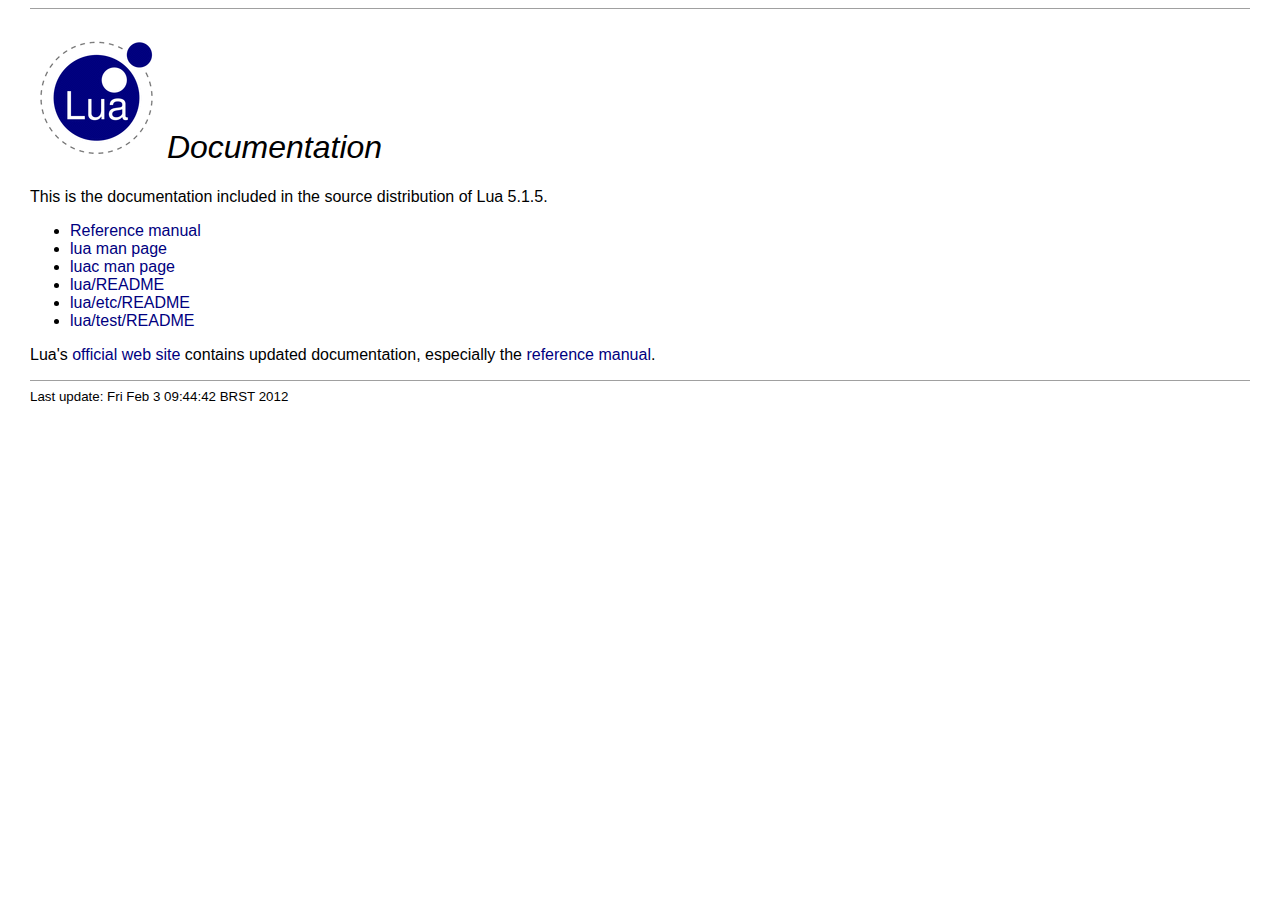
<file: redis-stable/deps/lua/doc/readme.html>
<HTML>
<HEAD>
<TITLE>Lua documentation</TITLE>
<LINK REL="stylesheet" TYPE="text/css" HREF="lua.css">
</HEAD>

<BODY>

<HR>
<H1>
<A HREF="http://www.lua.org/"><IMG SRC="logo.gif" ALT="Lua" BORDER=0></A>
Documentation
</H1>

This is the documentation included in the source distribution of Lua 5.1.5.

<UL>
<LI><A HREF="contents.html">Reference manual</A>
<LI><A HREF="lua.html">lua man page</A>
<LI><A HREF="luac.html">luac man page</A>
<LI><A HREF="../README">lua/README</A>
<LI><A HREF="../etc/README">lua/etc/README</A>
<LI><A HREF="../test/README">lua/test/README</A>
</UL>

Lua's
<A HREF="http://www.lua.org/">official web site</A>
contains updated documentation,
especially the
<A HREF="http://www.lua.org/manual/5.1/">reference manual</A>.
<P>

<HR>
<SMALL>
Last update:
Fri Feb  3 09:44:42 BRST 2012
</SMALL>

</BODY>
</HTML>
</file>
<file: static/styles.css>
body {
  margin: 30px;
  padding: 20px;
}

.table {
  word-wrap: break-word;
  table-layout: fixed;
  width: 95%;
}

.hiddenRow {
  padding: 0 !important;
}
</file>
<file: redis-stable/deps/lua/doc/lua.css>
body {
	color: #000000 ;
	background-color: #FFFFFF ;
	font-family: Helvetica, Arial, sans-serif ;
	text-align: justify ;
	margin-right: 30px ;
	margin-left: 30px ;
}

h1, h2, h3, h4 {
	font-family: Verdana, Geneva, sans-serif ;
	font-weight: normal ;
	font-style: italic ;
}

h2 {
	padding-top: 0.4em ;
	padding-bottom: 0.4em ;
	padding-left: 30px ;
	padding-right: 30px ;
	margin-left: -30px ;
	background-color: #E0E0FF ;
}

h3 {
	padding-left: 0.5em ;
	border-left: solid #E0E0FF 1em ;
}

table h3 {
	padding-left: 0px ;
	border-left: none ;
}

a:link {
	color: #000080 ;
	background-color: inherit ;
	text-decoration: none ;
}

a:visited {
	background-color: inherit ;
	text-decoration: none ;
}

a:link:hover, a:visited:hover {
	color: #000080 ;
	background-color: #E0E0FF ;
}

a:link:active, a:visited:active {
	color: #FF0000 ;
}

hr {
	border: 0 ;
	height: 1px ;
	color: #a0a0a0 ;
	background-color: #a0a0a0 ;
}

:target {
	background-color: #F8F8F8 ;
	padding: 8px ;
	border: solid #a0a0a0 2px ;
}

.footer {
	color: gray ;
	font-size: small ;
}

input[type=text] {
	border: solid #a0a0a0 2px ;
	border-radius: 2em ;
	-moz-border-radius: 2em ;
	background-image: url('images/search.png') ;
	background-repeat: no-repeat;
	background-position: 4px center ;
	padding-left: 20px ;
	height: 2em ;
}
</file>
<file: redis-stable/deps/lua/doc/manual.css>
h3 code {
	font-family: inherit ;
	font-size: inherit ;
}

pre, code {
	font-size: 12pt ;
}

span.apii {
	float: right ;
	font-family: inherit ;
	font-style: normal ;
	font-size: small ;
	color: gray ;
}

p+h1, ul+h1 {
	padding-top: 0.4em ;
	padding-bottom: 0.4em ;
	padding-left: 30px ;
	margin-left: -30px ;
	background-color: #E0E0FF ;
}
</file>
